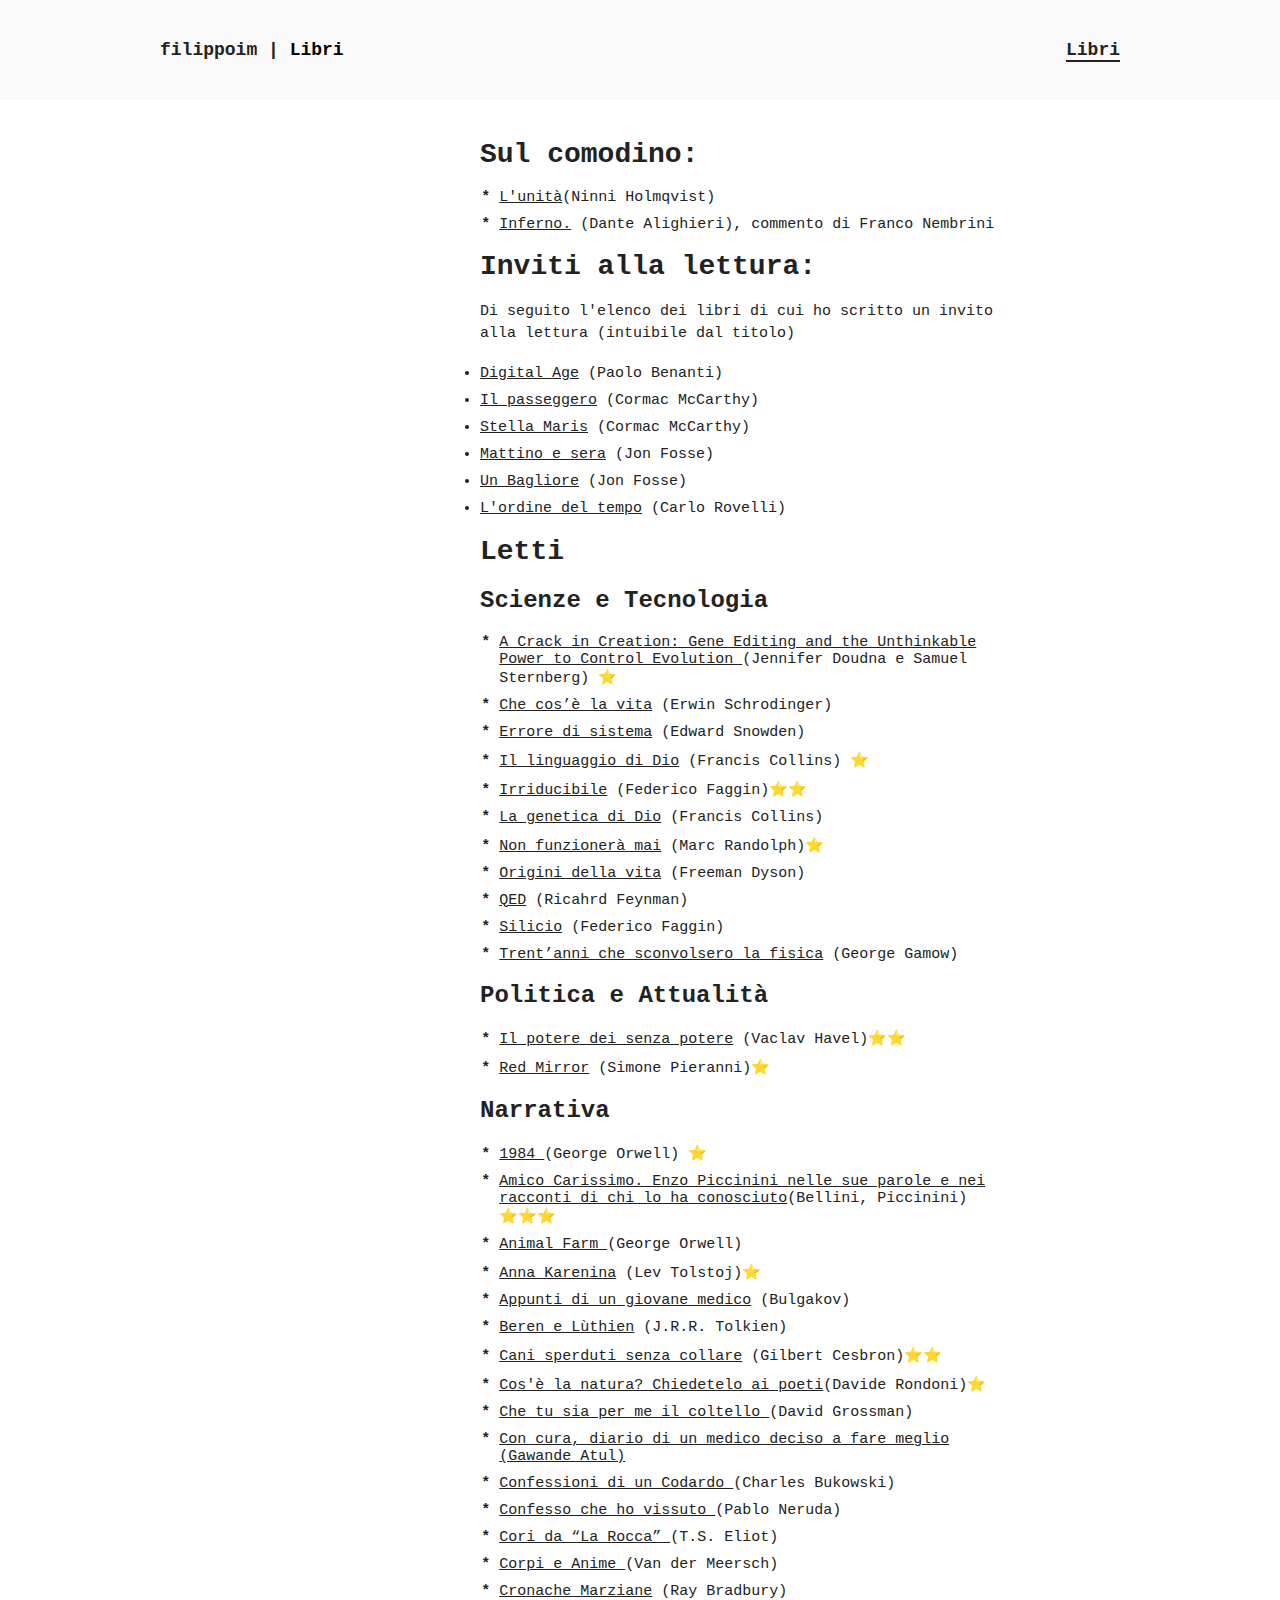
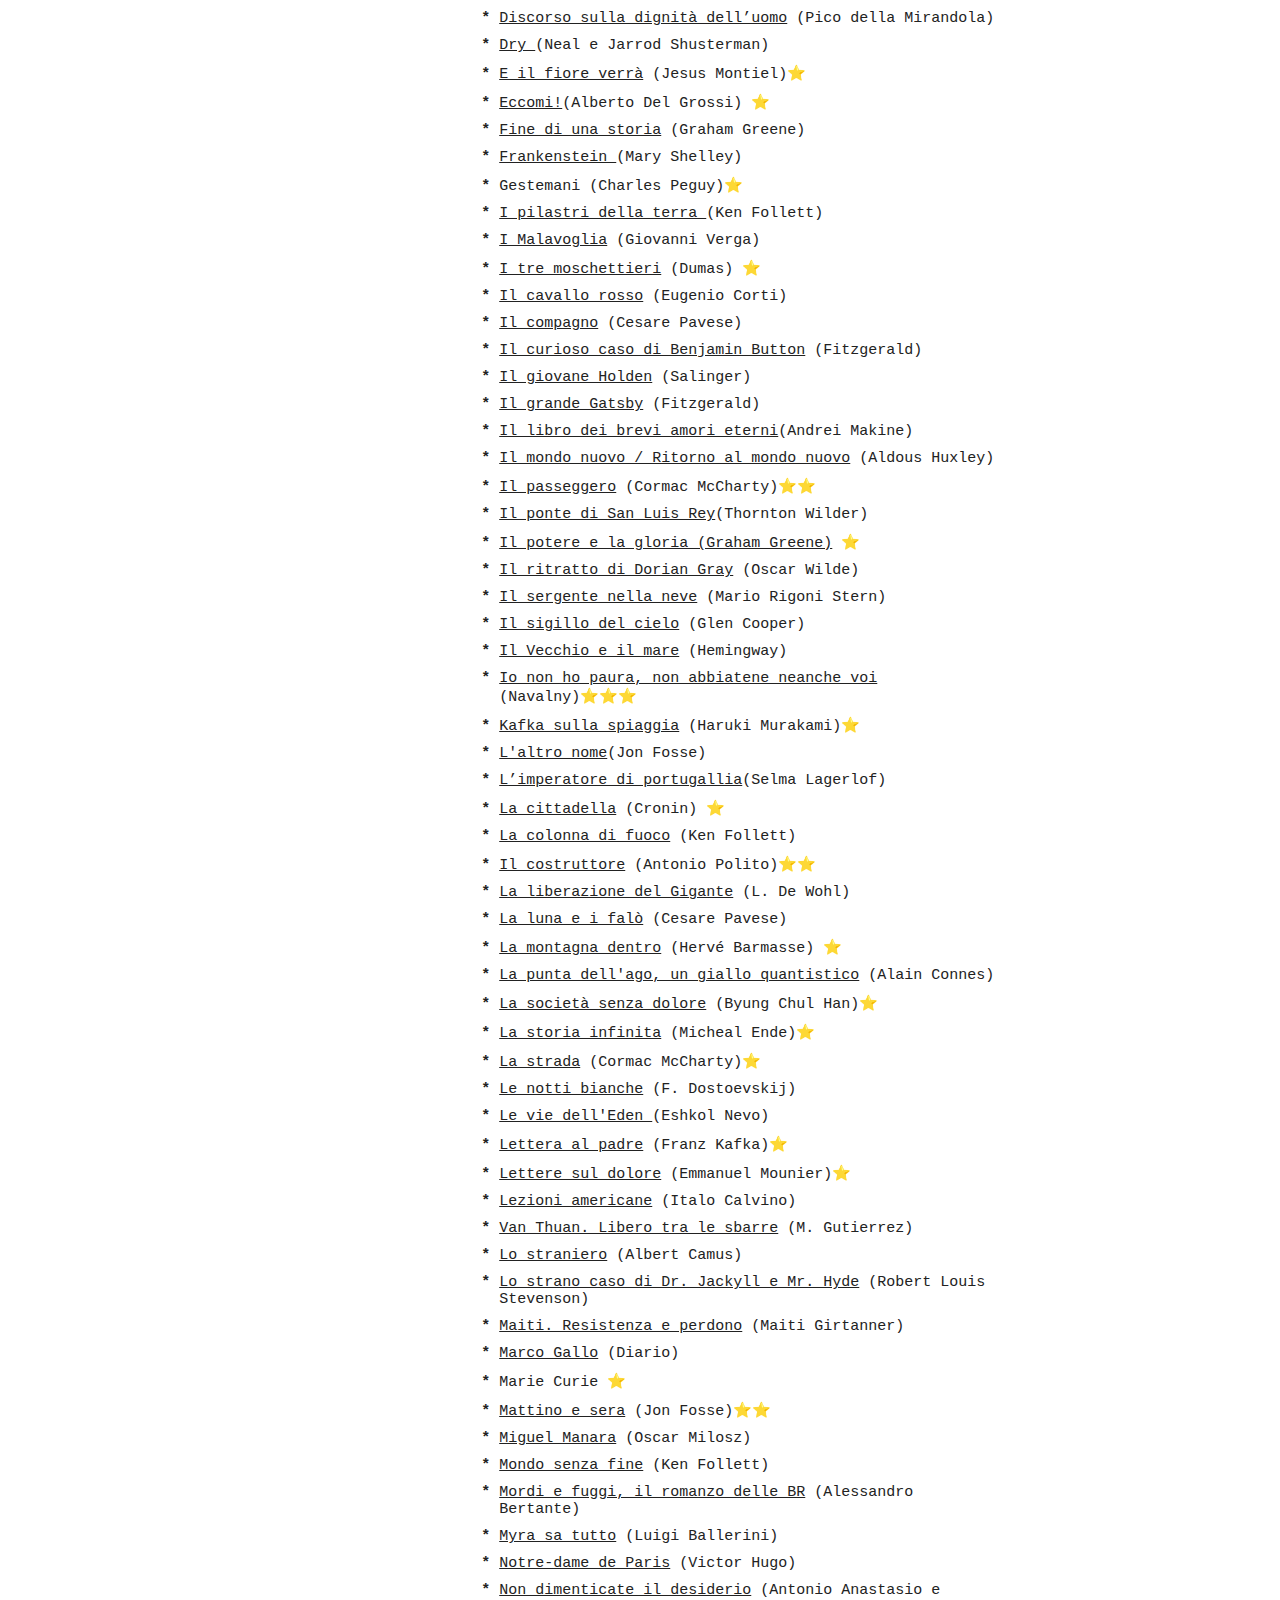
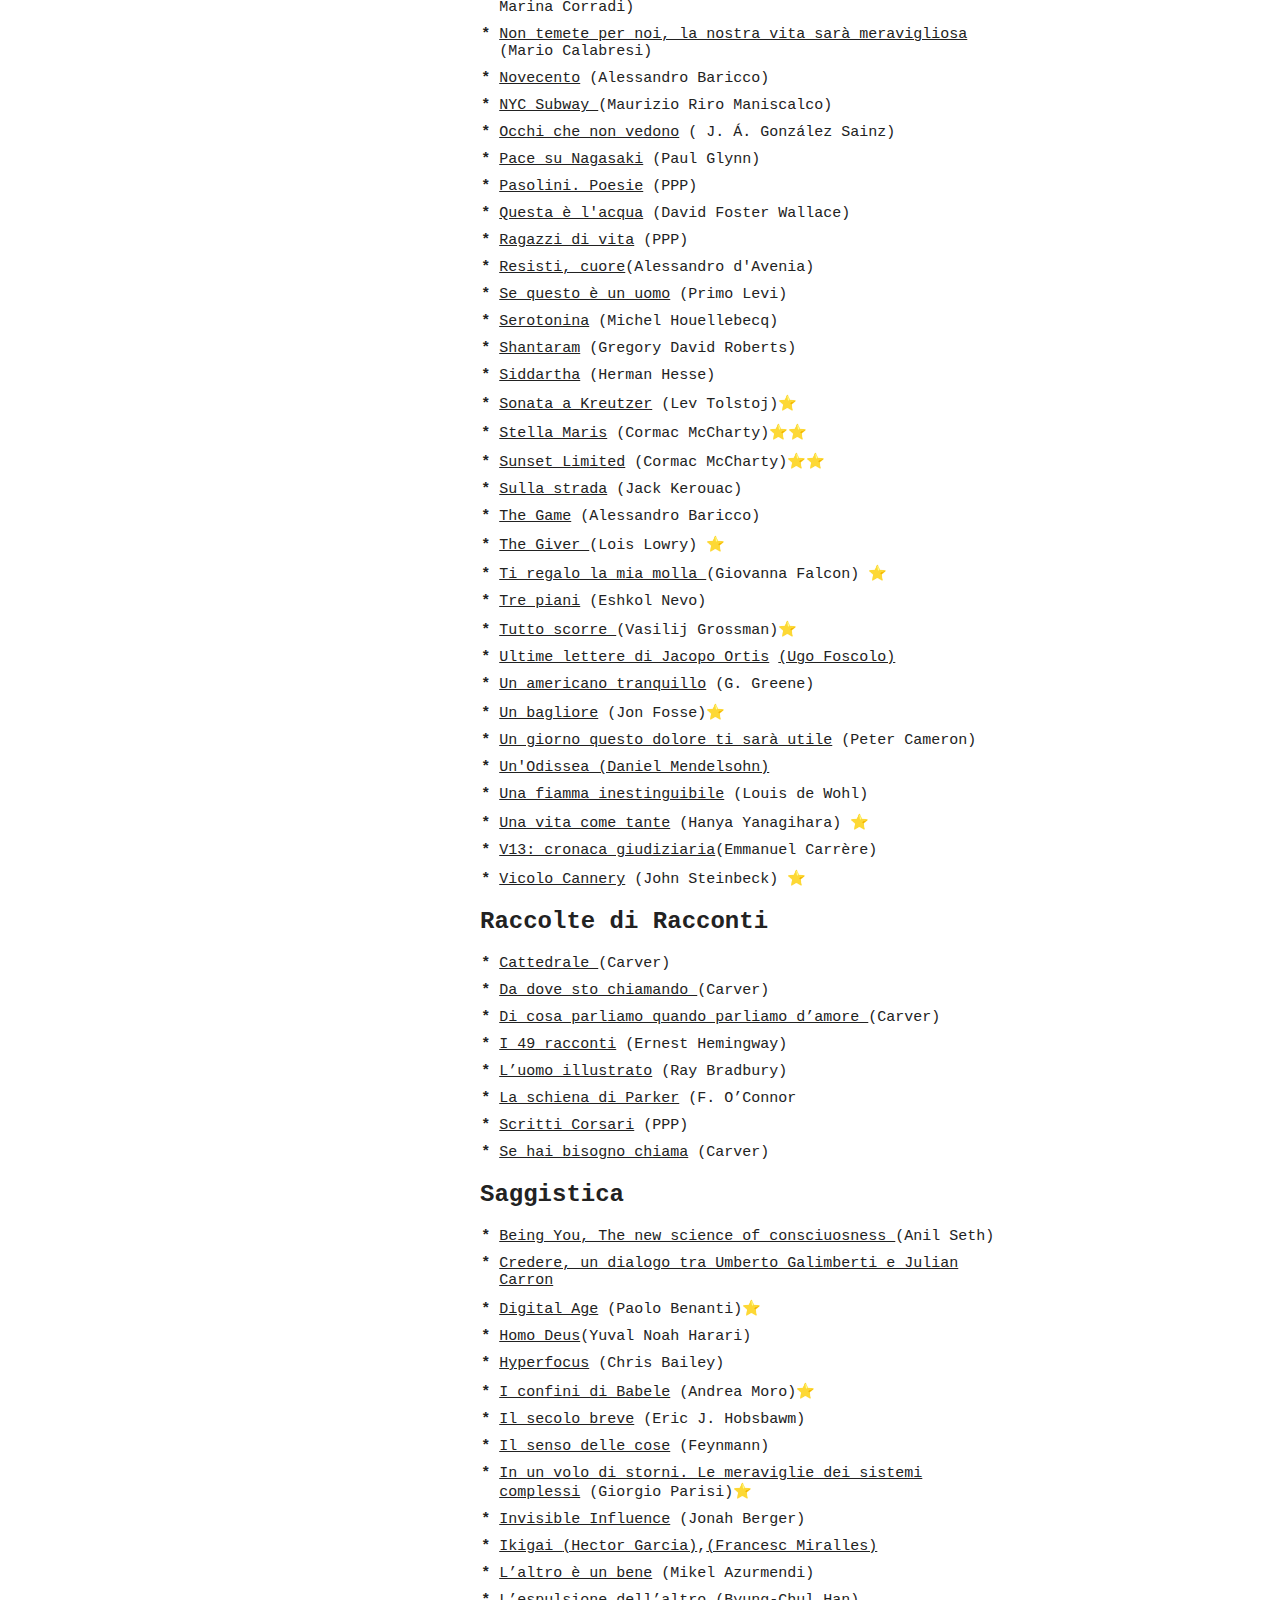
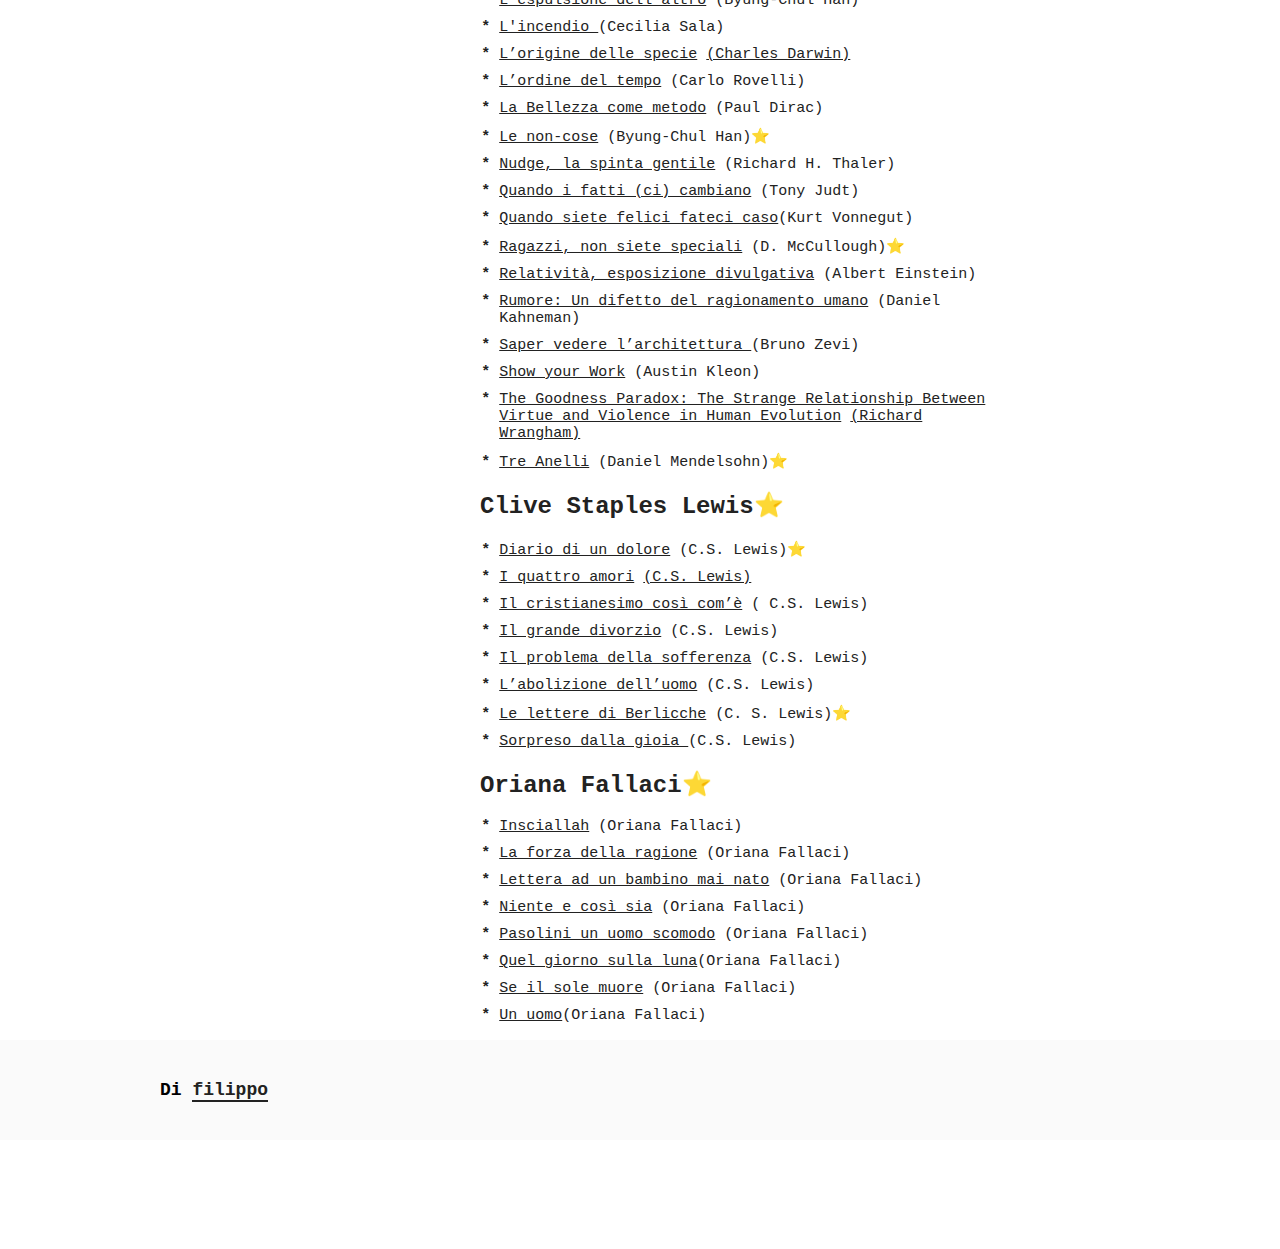
<file: libri/index.html>
<!doctype html>
<html lang=it-it>
    <html>
        <head>
			<!-- Google tag (gtag.js) -->
<script async src="https://www.googletagmanager.com/gtag/js?id=G-Y3JE1ZPPZ2"></script>
<script>
  window.dataLayer = window.dataLayer || [];
  function gtag(){dataLayer.push(arguments);}
  gtag('js', new Date());

  gtag('config', 'G-Y3JE1ZPPZ2');
</script>
            <title>Libri</title>
            <meta charset=utf-8>
            <meta http-equiv=x-ua-compatible content="IE=edge">
            <meta name=description content="Il diario di una svolta. Libri, notizie e esperienze">
            <meta name=viewport content="width=device-width,initial-scale=1">
            <link href="https://filippoim.github.io/css/style.css" rel=stylesheet>
            <link rel=canonical href=https://filippoim.github.io/>
           
            <link rel=dns-prefetch href=https://res.cloudinary.com>

            <meta name=msapplication-TileColor content="#00aba9">
            <meta name=theme-color content="#ffffff">

            <meta property="twitter:image" content="">
			<meta property="og:url" content="https://filippoim.github.io">
  			<meta property="og:type" content="website">
  			<meta property="og:title" content="filippo.im">
  			<meta property="og:description" content="Il diario di una svolta. Libri, notizie e esperienze">
  			<meta property="og:image" content="https://res.cloudinary.com/dbxmjrfsr/image/upload/t_Grayscale/v1699565296/filippo_im_mmatca.png">
            <meta property="og:locale" content="it_IT">
			<meta content="filippo.im" property="og:title">
            <meta content="Il diario di una svolta. Libri, notizie e esperienze" property="og:description">
    		<meta property="og:site_name" content="filippoim">
            <meta name=article:author content="Filippo Mauri">
            <meta name=author content="Filippo Mauri">
            
            
        </head>
        <body class=episode>
            <header>
                <div class=wrapper>
                    <span>
                        <a class=logo href=https://filippoim.github.io title="">filippoim | </a>
                        Libri
                    </span>
                    <div class=links>
                        <a noprefetch href=https://filippoim.github.io/libri/index.html title="Libri">Libri</a>
                    </div>
                </div>
            </header>
            <div class="tutorial-post audio-post">
                <div class=audio-sidebar>
                </div>
                <div class="tutorial-content episode-content">
                    <div class=tutorial-content-wrapper>
                    
                        <h1 id=da-leggere>Sul comodino:</h1>
                        <ul>
							<li><a href="https://www.amazon.it/LUnità-Ninni-Holmqvist/dp/B0CPHQWG4Z/ref=sr_1_1?crid=3CFWQH7Y5RXZD&dib=eyJ2IjoiMSJ9.qEyoJOQEAq98PaaPyxUWKgyN-dd1VVC1QmBVnfGSFIPYDWYVYAp9ZChVJhLsNUOq.zfOaumUBs0TUGYsNSdLmI1-KeiT4kytWkFDWr858HBs&dib_tag=se&keywords=l%27unità+ninni+holmqvist&qid=1725995941&sprefix=l%27unit%2Caps%2C121&sr=8-1">L'unità</a>(Ninni Holmqvist)</li>
							<li><a href="https://www.amazon.it/Inferno-Ediz-colori-Dante-Alighieri/dp/8804703016/ref=sr_1_1?__mk_it_IT=%C3%85M%C3%85%C5%BD%C3%95%C3%91&crid=RKTQA59FTZ0C&keywords=la+divina+commedia+nembrini&qid=1707564728&s=books&sprefix=la+divina+commedia+nembrin,stripbooks,222&sr=1-1"> Inferno.</a> (Dante Alighieri), commento di Franco Nembrini</li>
							<!--
							<li><a href="https://www.amazon.it/Questa-lacqua-David-Foster-Wallace/dp/8806199692">Questa è l'acqua</a> (David Foster Wallave)</li>
							<li><a href="https://www.amazon.it/Intervista-potere-Oriana-Fallaci/dp/8817044350/ref=sr_1_1?crid=2QPE5XBD4XPEK&dib=eyJ2IjoiMSJ9.MrQkElNuPe9iTBd5ozU4goWOUoDSh25wrdi0y0tPpRrfQuFUYLalyBZNddyw_hddwmNQ31GTbZzg63rO-831I856oXNi6J2FDDpUqgGwHfA.ZAuFmhRrP9jRg9td5t8T6lA1q_okYbWEJy5P8X-iy08&dib_tag=se&keywords=intervista+con+il+potere&qid=1715114635&sprefix=intervista+con+il+potere,aps,168&sr=8-1">Intervista con il potere</a> (Oriana Fallaci)</li>
							<li><a href="https://www.amazon.it/rabbia-lorgoglio-Oriana-Fallaci/dp/881707764X/ref=sr_1_1?crid=H6451A2UZK0E&dib=eyJ2IjoiMSJ9.[base64].8NSZmxwsqJue-3U-MiUn094BOziKnmOfPCdKtjF3NEs&dib_tag=se&keywords=la+rabbia+e+l'orgoglio+oriana+fallaci&qid=1715114566&sprefix=la+rabbia+e+l,aps,192&sr=8-1">La rabbia e l'orgoglio</a> (Oriana Fallaci))</li>
							li><a href="https://amzn.to/40NnEmb">La fede dei demoni ovvero il superamento dell'ateismo</a> (Fabrice Hadjaji)</li>
							<li><a href="https://amzn.to/3K3rG2S">Gli anelli di saturno</a> (Winfried Sebald)</li>
							<li><a href="https://amzn.to/46tBJZK">Tutti i fuochi il fuoco</a> (Julio Cortazar)</li> -->
                        </ul>

						<h1 id=letti>Inviti alla lettura:</h1>
						<p> Di seguito l'elenco dei libri di cui ho scritto un invito alla lettura (intuibile dal titolo)</p>
						<li><a href="https://filippoim.github.io/articles/01/index.html"> Digital Age</a> (Paolo Benanti)</li>
						<li><a href="https://filippoim.github.io/articles/04/index.html"> Il passeggero</a> (Cormac McCarthy)</li>
						<li><a href="https://filippoim.github.io/articles/07/index.html"> Stella Maris</a> (Cormac McCarthy)</li>
						<li><a href="https://filippoim.github.io/articles/08/index.html"> Mattino e sera</a> (Jon Fosse)</li>
						<li><a href="https://filippoim.github.io/articles/10/index.html"> Un Bagliore</a> (Jon Fosse)</li>
						<li><a href="https://filippoim.github.io/invitiallalettura/ordinedeltempo.html">L'ordine del tempo</a> (Carlo Rovelli)</li>
						
						<h1 id=letti>Letti</h1>
						<h2 id="scienze-tec"><strong>Scienze e Tecnologia</strong></h2>
						<ul>	
							<li><a href="https://amzn.to/3lUsmQn">A Crack in Creation: Gene Editing and the Unthinkable Power to Control Evolution </a> (Jennifer Doudna e Samuel Sternberg) ⭐</li>
								<li><a href="https://amzn.to/3Zy5Kmv">Che cos&rsquo;è la vita</a> (Erwin Schrodinger)</li>
								<li><a href="https://amzn.to/3K0ewnA">Errore di sistema</a> (Edward Snowden)</li>
								<li><a href="https://amzn.to/3nE5LYA">Il linguaggio di Dio</a> (Francis Collins) ⭐</li>
								<li><a href="https://amzn.to/3ZypLJE">Irriducibile</a> (Federico Faggin)⭐⭐</li>
								<li><a href="https://amzn.to/3G9pbLn">La genetica di Dio</a> (Francis Collins)</li>
								<li><a href="https://amzn.to/3zkCgxG">Non funzionerà mai</a> (Marc Randolph)⭐</li>
								<li><a href="https://amzn.to/3G76nMY">Origini della vita</a> (Freeman Dyson)</li>
								<li><a href="https://amzn.to/3U31cDA">QED</a> (Ricahrd Feynman)</li>
								<li><a href="https://amzn.to/3G6STkf">Silicio</a> (Federico Faggin)</li>
								<li><a href="https://amzn.to/3ZAW3n8">Trent&rsquo;anni che sconvolsero la fisica</a> (George Gamow)</li>
						</ul>
						<h2 id="politica-attualita"><strong>Politica e Attualità</strong></h2>
						<ul>	
							<li><a href="https://www.amazon.it/potere-dei-senza/dp/8852603328/ref=sr_1_1?crid=2XFRVGJMAQRKI&dib=eyJ2IjoiMSJ9.[base64].zIXwmHS6lkcyelOApweop40s8bePGQWBGRZ1pYhz99Y&dib_tag=se&keywords=il+potere+dei+senza+potere&qid=1719956187&sprefix=il+potere+dei+senza+%2Caps%2C179&sr=8-1">Il potere dei senza potere</a> (Vaclav Havel)⭐⭐</li>
							<li><a href="https://amzn.to/3T6NEVD">Red Mirror</a> (Simone Pieranni)⭐</li>
						</ul>
						<h2 id="narrativa"><strong>Narrativa</strong></h2>
						<ul>
								<li><a href="https://amzn.to/40uV8Gk">1984 </a>(George Orwell) ⭐</li>
								<li><a href="https://www.amazon.it/Amico-carissimo-Piccinini-racconti-conosciuto-ebook/dp/B0D1V22GNF">Amico Carissimo. Enzo Piccinini nelle sue parole e nei racconti di chi lo ha conosciuto</a>(Bellini, Piccinini) ⭐⭐⭐</li>
								<li><a href="https://amzn.to/3zn7g03">Animal Farm </a>(George Orwell)</li>
								<li><a href="https://amzn.to/42XAccI">Anna Karenina</a> (Lev Tolstoj)⭐</li>
							   	<li><a href="https://amzn.to/3KnpmoZ">Appunti di un giovane medico</a> (Bulgakov)</li>
								<li><a href="https://amzn.to/3E1gNw4" target=_blank rel="nofollow noopener" title="">Beren e Lùthien</a> (J.R.R. Tolkien)</li>
								<li><a href="https://amzn.to/47NmFqs">Cani sperduti senza collare</a> (Gilbert Cesbron)⭐⭐</li>
								<li><a href="https://amzn.to/45MKsVw">Cos'è la natura? Chiedetelo ai poeti</a>(Davide Rondoni)⭐</li>
								<li><a href="https://amzn.to/3nzDnqD">Che tu sia per me il coltello </a> (David Grossman)</li>
								<li><a href="https://amzn.to/3egYmKu">Con cura, diario di un medico deciso a fare meglio</a> <a href="https://it.wikipedia.org/wiki/Atul_Gawande">(Gawande Atul)</a></li>
								<li><a href="https://amzn.to/3Uw8CPH">Confessioni di un Codardo </a>(Charles Bukowski)</li>
								<li><a href="https://amzn.to/3MEfk4d">Confesso che ho vissuto </a>(Pablo Neruda)</li>
								<li><a href="https://amzn.to/3Uyu6LZ">Cori da &ldquo;La Rocca&rdquo; </a>(T.S. Eliot)</li>
								<li><a href="https://amzn.to/3KV6FJt">Corpi e Anime </a>(Van der Meersch)</li>
								<li><a href="https://amzn.to/3UM1L57">Cronache Marziane</a> (Ray Bradbury)</li>
								<li><a href="https://amzn.to/3UyOCMD">Discorso sulla dignità dell&rsquo;uomo</a> (Pico della Mirandola)</li>
								<li><a href="https://amzn.to/3GFMPzk">Dry </a> (Neal e Jarrod Shusterman)</li>
								<li><a href="https://amzn.to/3mhX8mr">E il fiore verrà</a> (Jesus Montiel)⭐ </li>
								<li><a href="https://amzn.to/3oatY9v">Eccomi!</a>(Alberto Del Grossi) ⭐</li>
								<li><a href="https://amzn.to/3zZ7Fpy">Fine di una storia</a> (Graham Greene)</li>
								<li><a href="https://amzn.to/404Qfm4">Frankenstein </a>(Mary Shelley)</li>
								<li>Gestemani (Charles Peguy)⭐ </li>
								<li><a href="https://amzn.to/403IblJ">I pilastri della terra </a>(Ken Follett)</li>
								<li><a href="https://amzn.to/43vijls">I Malavoglia</a> (Giovanni Verga) </li>
								<li><a href="https://amzn.to/3GGdXON">I tre moschettieri</a> (Dumas) ⭐</li>
								<li><a href="https://amzn.to/414D5XB">Il cavallo rosso</a> (Eugenio Corti)</li>
								<li><a href="https://amzn.to/41kWeEv">Il compagno</a> (Cesare Pavese)</li>
								<li><a href="https://amzn.to/404wHyf">Il curioso caso di Benjamin Button</a> (Fitzgerald)</li>
								<li><a href="https://amzn.to/400qDXz">Il giovane Holden</a> (Salinger)</li>
								<li><a href="https://amzn.to/43pSTFX">Il grande Gatsby</a> (Fitzgerald)</li>
								<li><a href="https://amzn.to/402b6Xq">Il libro dei brevi amori eterni</a>(Andrei Makine)</li>
								<li><a href="https://amzn.to/41oOiC9">Il mondo nuovo / Ritorno al mondo nuovo</a> (Aldous Huxley)</li>
								<li><a href="https://amzn.to/44rplrn">Il passeggero</a> (Cormac McCharty)⭐⭐</li>
								<li><a href="https://amzn.to/3MHTjSa">Il ponte di San Luis Rey</a>(Thornton Wilder)</li>
								<li><a href="https://amzn.to/3KxeKmq">Il potere e la gloria (Graham Greene)</a> ⭐</li>
								<li><a href="https://amzn.to/3ob8J77">Il ritratto di Dorian Gray</a> (Oscar Wilde)</li>
								<li><a href="https://amzn.to/3KzT20P">Il sergente nella neve</a> (Mario Rigoni Stern)</li>
								<li><a href="https://amzn.to/3msiFbZ">Il sigillo del cielo</a> (Glen Cooper)</li>
								<li><a href="https://amzn.to/43qFDB5">Il Vecchio e il mare</a> (Hemingway)</li>
								<li><a href="https://www.amazon.it/non-paura-abbiatene-neanche-voi/dp/8828406496/ref=sr_1_1?crid=2FSXQIACI5P84&dib=eyJ2IjoiMSJ9.wZH41MgE1dn84aHIMwPbcusjdRXwo8uMcKAxOEwzrc7GjHj071QN20LucGBJIEps.pKAJUjUNKZlLTM4XtbpgMizqy7xMefRcKmesa0peW00&dib_tag=se&keywords=io+non+ho+paura%2C+non+abbiatene+neanche+voi&qid=1724967446&sprefix=io+non+ho+paura+non+%2Caps%2C143&sr=8-1">Io non ho paura, non abbiatene neanche voi</a> (Navalny)⭐️⭐️⭐️</li>
								<li><a href="https://amzn.to/3o04lb4">Kafka sulla spiaggia</a> (Haruki Murakami)⭐</li>
								<li><a href="https://www.amazon.it/Laltro-nome-Settologia-Vol-1-2/dp/8834604571/ref=sr_1_1?crid=T99U64JN5Y2Y&keywords=l'altro+nome+jon+fosse&qid=1700088272&sprefix=l'altro+nom,aps,131&sr=8-1">L'altro nome</a>(Jon Fosse) </li>
								<li><a href="https://amzn.to/41eQOLg">L&rsquo;imperatore di portugallia</a>(Selma Lagerlof)</li>
								<li><a href="https://amzn.to/3MEbIiU">La cittadella</a> (Cronin) ⭐</li>
								<li><a href="https://amzn.to/3zUoRN9">La colonna di fuoco</a> (Ken Follett)</li>
								<li><a href="https://www.amazon.it/costruttore-cinque-lezioni-Gasperi-politici/dp/8804790156/ref=sr_1_1?__mk_it_IT=ÅMÅŽÕÑ&crid=3FOP8LAZ0DIZ5&dib=eyJ2IjoiMSJ9.[base64].scTuid-dD54U45vp1s4W7Xrn9EslGev9A6GfdJqjz_k&dib_tag=se&keywords=il+costruttore&qid=1719956126&sprefix=il+costruttor%2Caps%2C215&sr=8-1">Il costruttore</a> (Antonio Polito)⭐️⭐️</li>
								<li><a href="https://amzn.to/3AcPTj7">La liberazione del Gigante</a> (L. De Wohl)</li>
								<li><a href="https://amzn.to/405yCTt">La luna e i falò</a> (Cesare Pavese) </li>
								<li><a href="https://amzn.to/3oa7TYB">La montagna dentro</a> (Hervé Barmasse) ⭐</li>
								<li><a href="https://amzn.to/411JpPz">La punta dell'ago, un giallo quantistico</a> (Alain Connes) </li>
								<li><a href="https://www.amazon.it/società-dolore-abbiamo-bandito-sofferenza/dp/8806252941/ref=sr_1_1?__mk_it_IT=ÅMÅŽÕÑ&crid=R8AQMOKAUMQC&dib=eyJ2IjoiMSJ9.xmWKjYEd1mzoutM9djL5IlOZhCp7pra6hHkDZinVgbfGjHj071QN20LucGBJIEps.gOeYzxJedkTxQb2Q8tGGVF0ri5jSbLRQ4Iqq3N15E-E&dib_tag=se&keywords=la+società+senza+dolore&qid=1720990734&s=books&sprefix=la+società+senza+dolore%2Cstripbooks%2C121&sr=1-1">La società senza dolore</a> (Byung Chul Han)⭐</li>
								<li><a href="https://amzn.to/3rJ0fmi">La storia infinita</a> (Micheal Ende)⭐</li>
								<li><a href="https://amzn.to/3rJ0fmi">La strada</a> (Cormac McCharty)⭐</li>
								<li><a href="https://amzn.to/3TbdcAW">Le notti bianche</a> (F. Dostoevskij)</li>
								<li><a href="https://amzn.to/3TcSDVm">Le vie dell'Eden </a>(Eshkol Nevo)</li>
								<li><a href="https://amzn.to/3ejNnzW">Lettera al padre</a> (Franz Kafka)⭐</li>
								<li><a href="https://amzn.to/3YEKmgw">Lettere sul dolore</a> (Emmanuel Mounier)⭐</li>
								<li><a href="https://amzn.to/3mpK91R">Lezioni americane</a> (Italo Calvino)</li>
								<li><a href="https://amzn.to/3ys10nF">Van Thuan. Libero tra le sbarre</a> (M. Gutierrez)</li>
								<li><a href="https://amzn.to/3EtR40B">Lo straniero</a> (Albert Camus)</li>
								<li><a href="https://amzn.to/3T4ruEd">Lo strano caso di Dr. Jackyll e Mr. Hyde</a> (Robert Louis Stevenson)</li>
								<li><a href="https://www.amazon.it/Maïti-Resistenza-perdono-Maïti-Girtanner/dp/8852607129">Maiti. Resistenza e perdono</a> (Maiti Girtanner) </li>
								<li><a href="https://amzn.to/3RQcubr">Marco Gallo</a> (Diario)</li>
								<li>Marie Curie ⭐</li>
								<li><a href= "https://www.amazon.it/Mattino-sera-Jon-Fosse/dp/8893443805">Mattino e sera</a> (Jon Fosse)⭐⭐</li>
								<li><a href="https://amzn.to/3CrZ3ce">Miguel Manara</a> (Oscar Milosz)</li>
								<li><a href="https://amzn.to/3fXAhJr">Mondo senza fine</a> (Ken Follett)</li>
								<li><a href="https://amzn.to/3egk4hY">Mordi e fuggi, il romanzo delle BR</a> (Alessandro Bertante) </li>
								<li><a href="https://amzn.to/3egkdBQ">Myra sa tutto</a> (Luigi Ballerini)</li>
								<li><a href="https://amzn.to/3T6FUTB">Notre-dame de Paris</a> (Victor Hugo) </li>
								<li><a href="https://amzn.to/3jSQWiZ">Non dimenticate il desiderio</a> (Antonio Anastasio e Marina Corradi)</li>
								<li><a href="https://amzn.to/3ysabEC">Non temete per noi, la nostra vita sarà meravigliosa</a> (Mario Calabresi) </li>
								<li><a href="https://amzn.to/3MiUHsc">Novecento</a> (Alessandro Baricco)</li>
								<li><a href="https://amzn.to/3SME3ne">NYC Subway </a>(Maurizio Riro Maniscalco)</li>
								<li><a href="https://amzn.to/3MqnQ4P">Occhi che non vedono</a> ( J. Á. González Sainz)</li>
								<li><a href="https://amzn.to/3fU5GfI">Pace su Nagasaki</a> (Paul Glynn)</li>
								<li><a href="https://amzn.to/3CnRAKT">Pasolini. Poesie</a> (PPP) </li>
								<li> <a href="https://www.amazon.it/Questa-lacqua-David-Foster-Wallace/dp/8806234315/ref=sr_1_1?crid=1FIJJH9F5NG1&dib=eyJ2IjoiMSJ9.[base64].rbQAS_HOAPrFkWJ6Sa8QaNQ6_mmbMst6MwcNcG-e--4&dib_tag=se&keywords=questa+è+l%27acqua&qid=1724967333&sprefix=questa+%2Caps%2C149&sr=8-1">Questa è l'acqua</a> (David Foster Wallace)</li>
								<li><a href="https://amzn.to/3RWlLyU">Ragazzi di vita</a> (PPP)</li>
								<li><a href="https://www.amazon.it/Resisti-cuore-LOdissea-essere-mortali/dp/8804781653/ref=sr_1_1?crid=1TRR03V4KUJG0&keywords=resisti+cuore+alessandro+d+avenia&qid=1700088295&sprefix=resisti+,aps,144&sr=8-1">Resisti, cuore</a>(Alessandro d'Avenia) </li>
								<li><a href="https://amzn.to/3EqiCUR">Se questo è un uomo</a> (Primo Levi)</li>
								<li><a href="https://amzn.to/3Es1Ape">Serotonina</a> (Michel Houellebecq)</li>
								<li><a href="https://amzn.to/3Ta9Zlu">Shantaram</a> (Gregory David Roberts) </li>
								<li><a href="https://amzn.to/3SQksT5">Siddartha</a> (Herman Hesse)</li>
								<li><a href="https://amzn.to/3Cmt50G">Sonata a Kreutzer</a> (Lev Tolstoj)⭐</li>
								<li><a href="https://amzn.to/44rplrn">Stella Maris</a> (Cormac McCharty)⭐⭐</li>
								<li><a href="https://amzn.to/44rplrn">Sunset Limited</a> (Cormac McCharty)⭐⭐</li>
								<li><a href="https://amzn.to/3rItllL">Sulla strada</a> (Jack Kerouac)</li>
								<li><a href="https://amzn.to/3CjNALy">The Game</a> (Alessandro Baricco)</li>
								<li><a href="https://amzn.to/3rFtczA">The Giver </a>(Lois Lowry) ⭐</li>
								<li><a href="https://amzn.to/3SYWVzc">Ti regalo la mia molla </a>(Giovanna Falcon) ⭐</li>
								<li><a href="https://amzn.to/3D1xN5I">Tre piani</a> (Eshkol Nevo)</li>
								<li><a href="https://amzn.to/3mlpUCt">Tutto scorre </a>(Vasilij Grossman)⭐ </li>
								<li><a href="https://amzn.to/3fWudAQ">Ultime lettere di Jacopo Ortis</a> <a href="https://it.wikipedia.org/wiki/Ugo_Foscolo">(Ugo Foscolo)</a></li>
								<li><a href="https://amzn.to/3CJOMJu">Un americano tranquillo</a> (G. Greene)</li>
								<li><a href="https://amzn.eu/d/cfDVMXc">Un bagliore</a> (Jon Fosse)⭐</li>
								<li><a href="https://amzn.to/3EoVTbI">Un giorno questo dolore ti sarà utile</a> (Peter Cameron) </li>
								<li> <a href="https://amzn.to/3RQ45op">Un'Odissea (Daniel Mendelsohn) </a>
								<li><a href="https://amzn.to/3RNhI7R">Una fiamma inestinguibile</a> (Louis de Wohl)</li>
								<li><a href="https://amzn.to/3SP9oG1">Una vita come tante</a> (Hanya Yanagihara) ⭐</li>
								<li><a href="https://www.amazon.it/V13-Cronaca-giudiziaria-Emmanuel-Carrère/dp/8845937577/ref=sr_1_1?__mk_it_IT=ÅMÅŽÕÑ&crid=D0SRHXIKB4TO&keywords=v13&qid=1698002780&sprefix=v13%2Caps%2C107&sr=8-1">V13: cronaca giudiziaria</a>(Emmanuel Carrère) </li>
								<li><a href="https://amzn.to/3SKpG2O">Vicolo Cannery</a> (John Steinbeck) ⭐</li>   
						</ul>
						
						
							<h2 id="narrativa"><strong>Raccolte di Racconti</strong></h2>
						<ul>
								<li><a href="https://amzn.to/3SPGSns">Cattedrale </a>(Carver)</li>
								<li><a href="https://amzn.to/3Mgfkp7">Da dove sto chiamando </a>(Carver)</li>
								<li><a href="https://amzn.to/3rIZ5r4">Di cosa parliamo quando parliamo d&rsquo;amore </a>(Carver)</li>
								<li><a href="https://amzn.to/3EtRwfh">I 49 racconti</a> (Ernest Hemingway)</li>
								<li><a href="https://amzn.to/3EuEy1c">L&rsquo;uomo illustrato</a> (Ray Bradbury)</li>
								<li><a href="https://amzn.to/3Es3kia">La schiena di Parker</a> (F. O&rsquo;Connor</li>
								<li><a href="https://amzn.to/3Tqm3zd">Scritti Corsari</a> (PPP) </li>
								<li><a href="https://amzn.to/3ejKYFE">Se hai bisogno chiama</a> (Carver)</li>
						</ul>
						
						
							<h2 id="saggi"><strong>Saggistica</strong></h2>
						<ul>
								<li><a href="https://amzn.to/3ed7OPi">Being You, The new science of consciuosness </a> (Anil Seth) </li>
								<li><a href="https://amzn.to/3T4GuRW">Credere, un dialogo tra Umberto Galimberti e Julian Carron</a> </li>
								<li><a href="https://amzn.to/3T3Bjl8">Digital Age</a> (Paolo Benanti)⭐</li>
								<li><a href="https://amzn.to/3SMOJCz">Homo Deus</a>(Yuval Noah Harari)</li>
								<li><a href="https://amzn.to/3CmV1li">Hyperfocus</a> (Chris Bailey)</li>
								<li><a href="https://amzn.to/3T9143z">I confini di Babele</a> (Andrea Moro)⭐</li>
								<li><a href="https://amzn.to/3V7rTa6">Il secolo breve</a> (Eric J. Hobsbawm)</li>
								<li><a href="https://amzn.to/3RMhk9K">Il senso delle cose</a> (Feynmann)</li>
								<li><a href="https://amzn.to/3epbD3H">In un volo di storni. Le meraviglie dei sistemi complessi</a> (Giorgio Parisi)⭐</li>
								<li><a href="https://amzn.to/3CLHm8w">Invisible Influence</a> (Jonah Berger)</li>
								<li><a href="https://amzn.to/3rG4Sxo">Ikigai </a><a href="https://hectorgarcia.org/about-hector-garcia/">(Hector Garcia)</a>,<a href="https://en.wikipedia.org/wiki/Francesc_Miralles">(Francesc Miralles)</a></li>
								<li><a href="https://amzn.to/3T5eKfW">L&rsquo;altro è un bene</a> (Mikel Azurmendi) </li>
								<li><a href="https://amzn.to/3Vqbgqu">L&rsquo;espulsione dell&rsquo;altro</a> (Byung-Chul Han)</li>
								<li><a href="https://www.amazon.it/Lincendio-Reportage-generazione-Ucraina-Afghanistan/dp/8804735422/ref=sr_1_1?__mk_it_IT=%C3%85M%C3%85%C5%BD%C3%95%C3%91&crid=1WBNBO1M56029&dib=eyJ2IjoiMSJ9.[base64].mzqs53-WFrkFg0h0ChbaRasrIw5Lq4lOAiKkGpk-Hlo&dib_tag=se&keywords=l'incendio&qid=1716761762&sprefix=l'incendio,aps,445&sr=8-1">L'incendio </a>(Cecilia Sala) </li>
							   <li><a href="https://amzn.to/3Mn0Wez">L&rsquo;origine delle specie</a> <a href="https://it.wikipedia.org/wiki/Charles_Darwin">(Charles Darwin)</a></li>
								<li><a href="https://amzn.to/3EpufLH">L&rsquo;ordine del tempo</a> (Carlo Rovelli)</li>
								<li><a href="https://amzn.to/3yoUTAs">La Bellezza come metodo</a> (Paul Dirac)</li>
								<li><a href="https://amzn.to/3SMDqtS">Le non-cose</a> (Byung-Chul Han)⭐</li>
								<li><a href="https://amzn.to/3SYWftE">Nudge, la spinta gentile</a> (Richard H. Thaler)</li>
								<li><a href="https://amzn.to/3Cl7JRr">Quando i fatti (ci) cambiano</a> (Tony Judt)</li>
								<li><a href="https://www.amazon.it/Quando-siete-felici-fateci-caso/dp/8830105546/ref=sr_1_2?crid=26WCBVEB39LAJ&keywords=kurt+vonnegut&qid=1707128277&sprefix=kurt+%2Caps%2C223&sr=8-2">Quando siete felici fateci caso</a>(Kurt Vonnegut)</li>
								<li><a href="https://amzn.to/3ywoV5l">Ragazzi, non siete speciali</a> (D. McCullough)⭐</li>
								<li><a href="https://amzn.to/3ytbMtJ">Relatività, esposizione divulgativa</a> (Albert Einstein) </li>
								<li><a href="https://amzn.to/3fWEJIl">Rumore: Un difetto del ragionamento umano</a> (Daniel Kahneman)</li>
								<li><a href="https://amzn.to/3CMtdby">Saper vedere l&rsquo;architettura </a>(Bruno Zevi)</li>
								<li><a href="https://amzn.to/3fJ7Mie">Show your Work</a> (Austin Kleon)</li>
								<li><a href="https://amzn.to/3RONgtV">The Goodness Paradox: The Strange Relationship Between Virtue and Violence in Human Evolution</a> <a href="https://en.wikipedia.org/wiki/Richard_Wrangham">(Richard Wrangham)</a></li>
								<li><a href="https://amzn.to/3T5DK6O">Tre Anelli</a> (Daniel Mendelsohn)⭐</li>
						</ul>
							<h2 id="Lewis"><strong>Clive Staples Lewis</strong>⭐</h2>
						<ul>
							<li><a href="https://amzn.to/3ys3oKW">Diario di un dolore</a> (C.S. Lewis)⭐</li>
								<li><a href="https://amzn.to/3SP5SeN">I quattro amori</a> <a href="https://it.wikipedia.org/wiki/C._S._Lewis">(C.S. Lewis)</a></li>
								<li><a href="https://amzn.to/3RMhxJV">Il cristianesimo così com&rsquo;è</a> ( C.S. Lewis)</li>
								<li><a href="https://amzn.to/3rG88sH">Il grande divorzio</a> (C.S. Lewis)</li>
								<li><a href="https://amzn.to/3EqwjmE">Il problema della sofferenza</a> (C.S. Lewis)</li>
								<li><a href="https://amzn.to/3SS74hq">L&rsquo;abolizione dell&rsquo;uomo</a> (C.S. Lewis)</li>
								<li><a href="https://amzn.to/3TbdcAW">Le lettere di Berlicche</a> (C. S. Lewis)⭐</li>
								<li><a href="https://amzn.to/3CdMEIs">Sorpreso dalla gioia </a>(C.S. Lewis)</li>
						</ul>
							
							<h2 id="Fallaci"><strong>Oriana Fallaci⭐</strong></h2>
						<ul>
								<li><a href="https://amzn.to/3EqglJj">Insciallah</a> (Oriana Fallaci)</li>
								<li><a href="https://amzn.to/3VgtZEQ">La forza della ragione</a> (Oriana Fallaci)</li>
								<li><a href="https://amzn.to/3CKeI7V">Lettera ad un bambino mai nato</a> (Oriana Fallaci)</li>
								<li><a href="https://amzn.to/3ys5DOB">Niente e così sia</a> (Oriana Fallaci)</li>
								<li><a href="https://amzn.to/3CkGC9c">Pasolini un uomo scomodo</a> (Oriana Fallaci) </li>
								<li><a href="">Quel giorno sulla luna</a>(Oriana Fallaci)</li>
								<li><a href="https://amzn.to/3Es1sWM">Se il sole muore</a> (Oriana Fallaci)</li>
								<li><a href="">Un uomo</a>(Oriana Fallaci)</li>
						</ul>
						
	
                    </div>

                </div>
            </div>
			<footer>
                <div class=wrapper>
                    <div class=links>
                        Di <a href= https://www.instagram.com/filippomaurii/ _blank rel="nofollow noopener" title="">filippo</a>

                    </div>
                </div>
            </footer>
            <script src=https://filippoim.github.io/js/quicklink.umd.js></script>
            <script src=https://filippoim.github.io/js/cloudinary-core-shrinkwrap.min.js></script>
            <script>
                const cl = cloudinary.Cloudinary.new({
                    cloud_name: 'fm'
                })
                cl.responsive()
            </script>
            <script>
                window.addEventListener('load', ()=>{
                    quicklink.listen({
                        ignores: [(uri,elem)=>elem.hasAttribute('noprefetch')]
                    });
                }
                );
            </script>
        </body>
    </html>
</file>
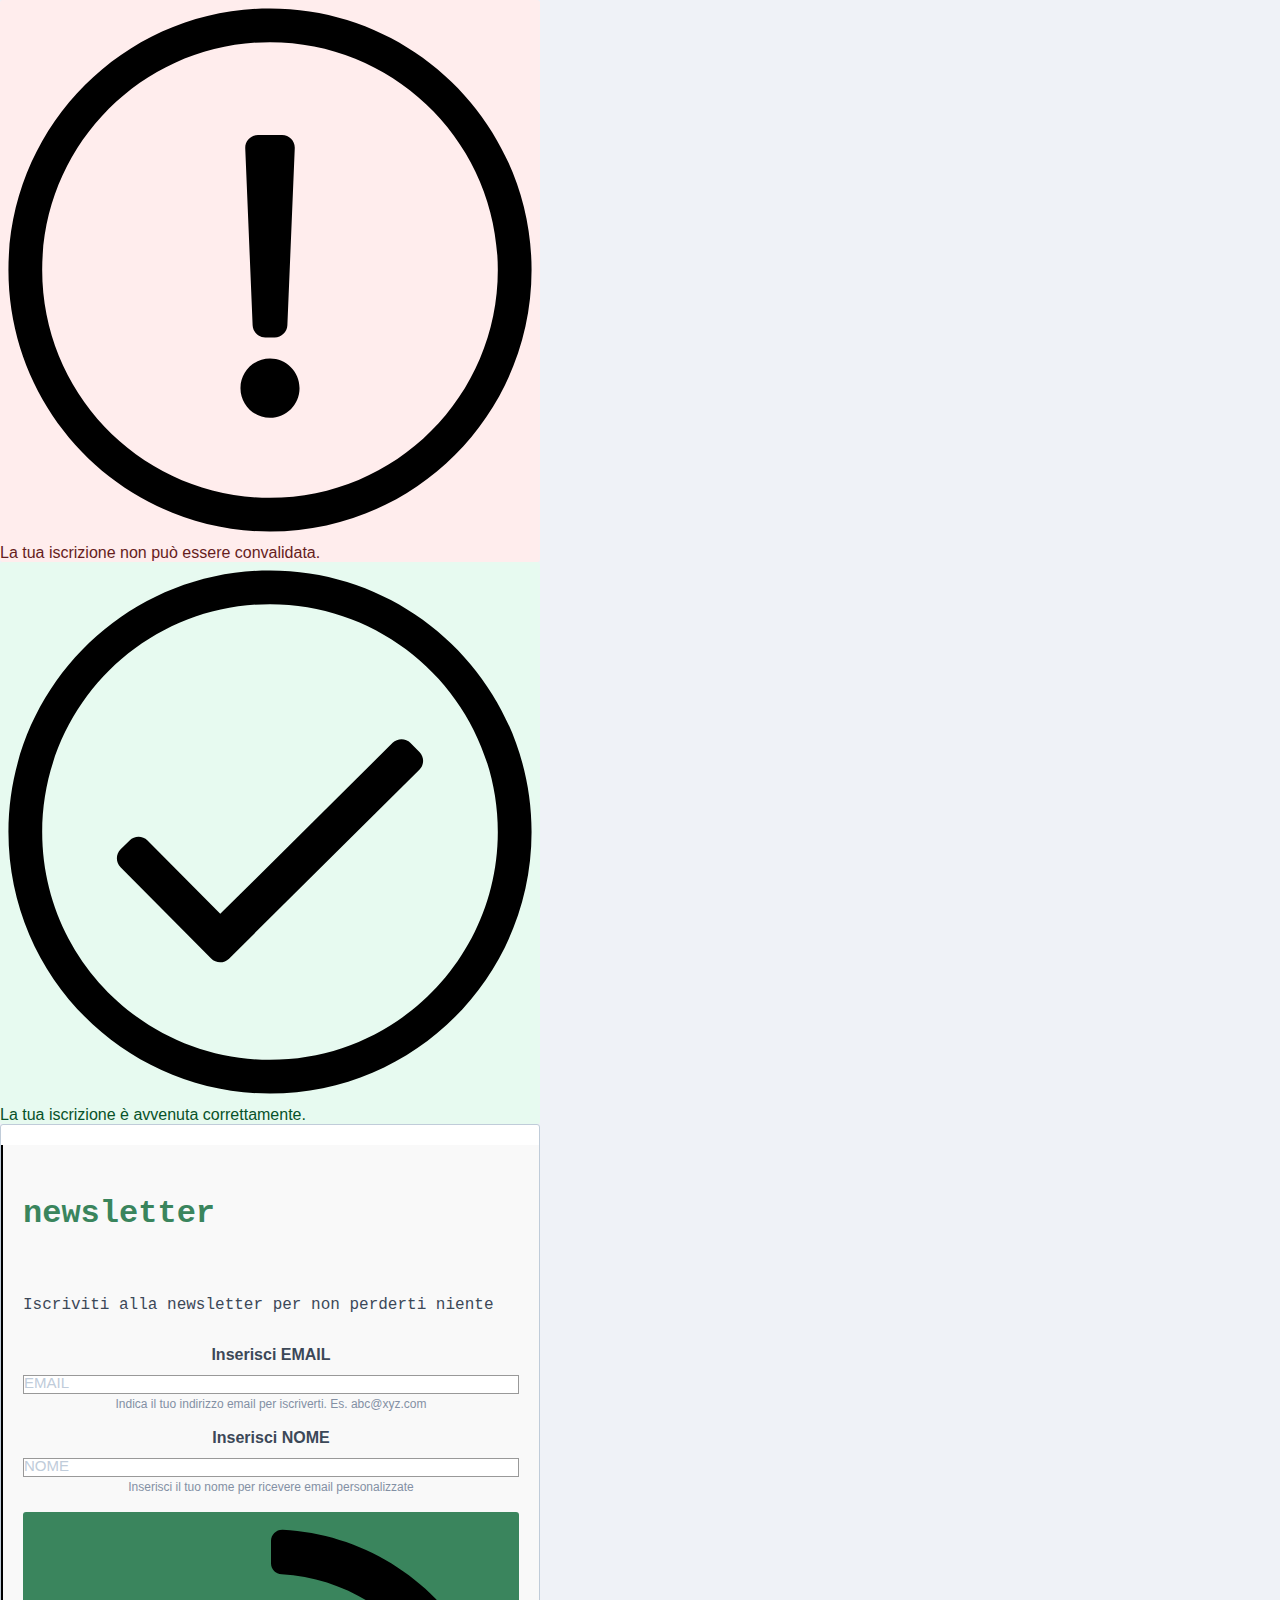
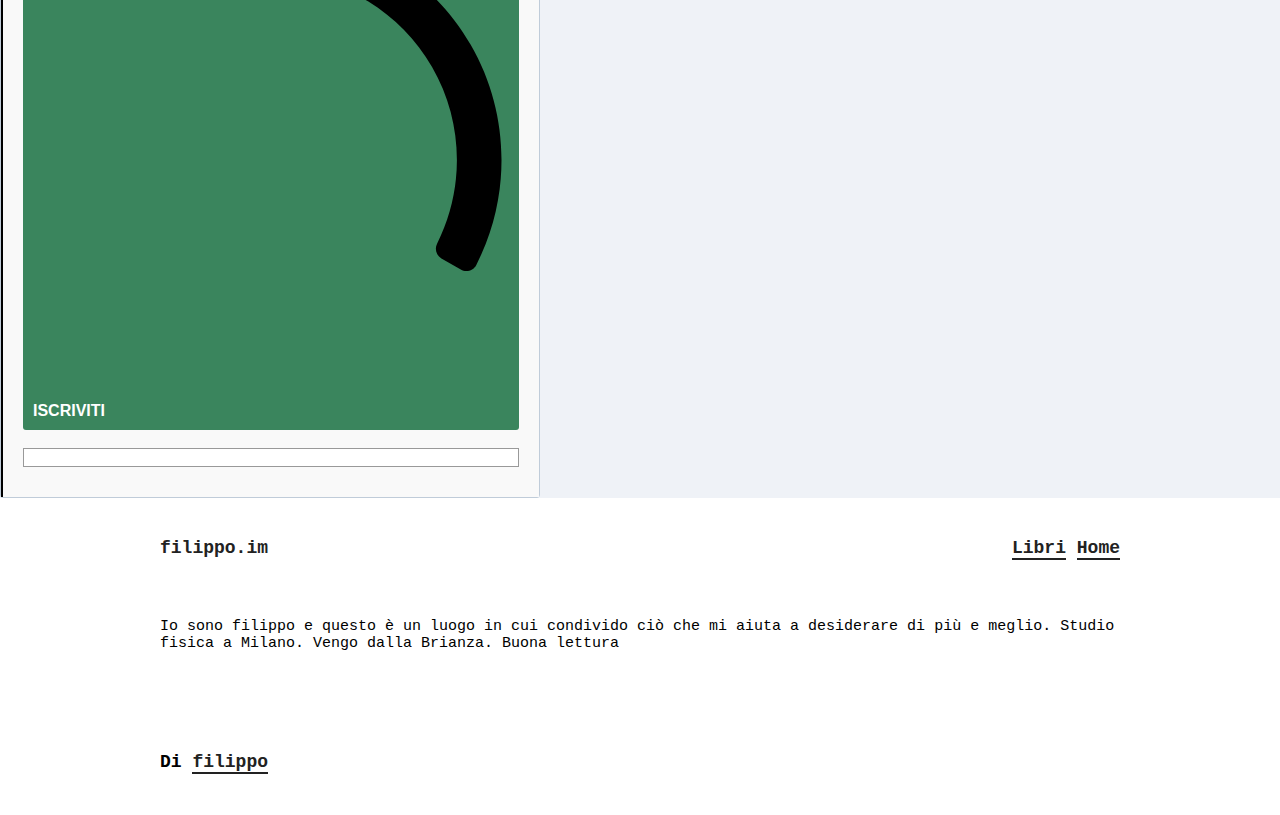
<file: newsletter/index.html>
<!doctype html>
<html lang=it-it>
    <html>
        <head>
          <!-- Google tag (gtag.js) -->
<script async src="https://www.googletagmanager.com/gtag/js?id=G-Y3JE1ZPPZ2"></script>
<script>
  window.dataLayer = window.dataLayer || [];
  function gtag(){dataLayer.push(arguments);}
  gtag('js', new Date());

  gtag('config', 'G-Y3JE1ZPPZ2');
</script>
            <!-- Begin Brevo Form -->
<!-- START - We recommend to place the below code in head tag of your website html  -->
<style>
  @font-face {
    font-display: block;
    font-family: Roboto;
    src: url(https://assets.brevo.com/font/Roboto/Latin/normal/normal/7529907e9eaf8ebb5220c5f9850e3811.woff2) format("woff2"), url(https://assets.brevo.com/font/Roboto/Latin/normal/normal/25c678feafdc175a70922a116c9be3e7.woff) format("woff")
  }

  @font-face {
    font-display: fallback;
    font-family: Roboto;
    font-weight: 600;
    src: url(https://assets.brevo.com/font/Roboto/Latin/medium/normal/6e9caeeafb1f3491be3e32744bc30440.woff2) format("woff2"), url(https://assets.brevo.com/font/Roboto/Latin/medium/normal/71501f0d8d5aa95960f6475d5487d4c2.woff) format("woff")
  }

  @font-face {
    font-display: fallback;
    font-family: Roboto;
    font-weight: 700;
    src: url(https://assets.brevo.com/font/Roboto/Latin/bold/normal/3ef7cf158f310cf752d5ad08cd0e7e60.woff2) format("woff2"), url(https://assets.brevo.com/font/Roboto/Latin/bold/normal/ece3a1d82f18b60bcce0211725c476aa.woff) format("woff")
  }

  #sib-container input:-ms-input-placeholder {
    text-align: left;
    font-family: "Helvetica", sans-serif;
    color: #c0ccda;
  }

  #sib-container input::placeholder {
    text-align: left;
    font-family: "Helvetica", sans-serif;
    color: #c0ccda;
  }

  #sib-container textarea::placeholder {
    text-align: left;
    font-family: "Helvetica", sans-serif;
    color: #c0ccda;
  }
</style>
<link rel="stylesheet" href="https://sibforms.com/forms/end-form/build/sib-styles.css">
<!--  END - We recommend to place the above code in head tag of your website html -->

<!-- START - We recommend to place the below code where you want the form in your website html  -->
<div class="sib-form" style="text-align: center;
         background-color: #EFF2F7;                                 ">
  <div id="sib-form-container" class="sib-form-container">
    <div id="error-message" class="sib-form-message-panel" style="font-size:16px; text-align:left; font-family:&quot;Helvetica&quot;, sans-serif; color:#661d1d; background-color:#ffeded; border-radius:3px; border-color:#ff4949;max-width:540px;">
      <div class="sib-form-message-panel__text sib-form-message-panel__text--center">
        <svg viewBox="0 0 512 512" class="sib-icon sib-notification__icon">
          <path d="M256 40c118.621 0 216 96.075 216 216 0 119.291-96.61 216-216 216-119.244 0-216-96.562-216-216 0-119.203 96.602-216 216-216m0-32C119.043 8 8 119.083 8 256c0 136.997 111.043 248 248 248s248-111.003 248-248C504 119.083 392.957 8 256 8zm-11.49 120h22.979c6.823 0 12.274 5.682 11.99 12.5l-7 168c-.268 6.428-5.556 11.5-11.99 11.5h-8.979c-6.433 0-11.722-5.073-11.99-11.5l-7-168c-.283-6.818 5.167-12.5 11.99-12.5zM256 340c-15.464 0-28 12.536-28 28s12.536 28 28 28 28-12.536 28-28-12.536-28-28-28z" />
        </svg>
        <span class="sib-form-message-panel__inner-text">
                          La tua iscrizione non può essere convalidata.
                      </span>
      </div>
    </div>
    <div></div>
    <div id="success-message" class="sib-form-message-panel" style="font-size:16px; text-align:left; font-family:&quot;Helvetica&quot;, sans-serif; color:#085229; background-color:#e7faf0; border-radius:3px; border-color:#13ce66;max-width:540px;">
      <div class="sib-form-message-panel__text sib-form-message-panel__text--center">
        <svg viewBox="0 0 512 512" class="sib-icon sib-notification__icon">
          <path d="M256 8C119.033 8 8 119.033 8 256s111.033 248 248 248 248-111.033 248-248S392.967 8 256 8zm0 464c-118.664 0-216-96.055-216-216 0-118.663 96.055-216 216-216 118.664 0 216 96.055 216 216 0 118.663-96.055 216-216 216zm141.63-274.961L217.15 376.071c-4.705 4.667-12.303 4.637-16.97-.068l-85.878-86.572c-4.667-4.705-4.637-12.303.068-16.97l8.52-8.451c4.705-4.667 12.303-4.637 16.97.068l68.976 69.533 163.441-162.13c4.705-4.667 12.303-4.637 16.97.068l8.451 8.52c4.668 4.705 4.637 12.303-.068 16.97z" />
        </svg>
        <span class="sib-form-message-panel__inner-text">
                          La tua iscrizione è avvenuta correttamente.
                      </span>
      </div>
    </div>
    <div></div>
    <div id="sib-container" class="sib-container--large sib-container--vertical" style="text-align:center; background-color:rgba(255,255,255,1); max-width:540px; border-radius:3px; border-width:1px; border-color:#C0CCD9; border-style:solid; direction:ltr">
      <form id="sib-form" method="POST" action="https://07596eab.sibforms.com/serve/[base64]" data-type="subscription">
        <div style="padding: 8px 0;">
          <div class="sib-form-block" style="font-size:32px; text-align:left; font-weight:700; font-family:&quot;Courier New&quot;, monospace; color:#3a855d; background-color:transparent; text-align:left">
            <p>newsletter</p>
          </div>
        </div>
        <div style="padding: 8px 0;">
          <div class="sib-form-block" style="font-size:16px; text-align:left; font-family:&quot;Courier New&quot;, monospace; color:#3C4858; background-color:transparent; text-align:left">
            <div class="sib-text-form-block">
              <p>Iscriviti alla newsletter per non perderti niente</p>
            </div>
          </div>
        </div>
        <div style="padding: 8px 0;">
          <div class="sib-input sib-form-block">
            <div class="form__entry entry_block">
              <div class="form__label-row ">
                <label class="entry__label" style="font-weight: 700; text-align:left; font-size:16px; text-align:left; font-weight:700; font-family:&quot;Helvetica&quot;, sans-serif; color:#3c4858;" for="EMAIL" data-required="*">Inserisci EMAIL</label>

                <div class="entry__field">
                  <input class="input " type="text" id="EMAIL" name="EMAIL" autocomplete="off" placeholder="EMAIL" data-required="true" required />
                </div>
              </div>

              <label class="entry__error entry__error--primary" style="font-size:16px; text-align:left; font-family:&quot;Helvetica&quot;, sans-serif; color:#661d1d; background-color:#ffeded; border-radius:3px; border-color:#ff4949;">
              </label>
              <label class="entry__specification" style="font-size:12px; text-align:left; font-family:&quot;Helvetica&quot;, sans-serif; color:#8390A4; text-align:left">
                Indica il tuo indirizzo email per iscriverti. Es. abc@xyz.com
              </label>
            </div>
          </div>
        </div>
        <div style="padding: 8px 0;">
          <div class="sib-input sib-form-block">
            <div class="form__entry entry_block">
              <div class="form__label-row ">
                <label class="entry__label" style="font-weight: 700; text-align:left; font-size:16px; text-align:left; font-weight:700; font-family:&quot;Helvetica&quot;, sans-serif; color:#3c4858;" for="NOME" data-required="*">Inserisci NOME</label>

                <div class="entry__field">
                  <input class="input " maxlength="200" type="text" id="NOME" name="NOME" autocomplete="off" placeholder="NOME" data-required="true" required />
                </div>
              </div>

              <label class="entry__error entry__error--primary" style="font-size:16px; text-align:left; font-family:&quot;Helvetica&quot;, sans-serif; color:#661d1d; background-color:#ffeded; border-radius:3px; border-color:#ff4949;">
              </label>
              <label class="entry__specification" style="font-size:12px; text-align:left; font-family:&quot;Helvetica&quot;, sans-serif; color:#8390A4; text-align:left">
                Inserisci il tuo nome per ricevere email personalizzate
              </label>
            </div>
          </div>
        </div>
        <div style="padding: 8px 0;">
          <div class="sib-form-block" style="text-align: left">
            <button class="sib-form-block__button sib-form-block__button-with-loader" style="font-size:16px; text-align:left; font-weight:700; font-family:&quot;Helvetica&quot;, sans-serif; color:#FFFFFF; background-color:#3a855d; border-radius:3px; border-width:0px;" form="sib-form" type="submit">
              <svg class="icon clickable__icon progress-indicator__icon sib-hide-loader-icon" viewBox="0 0 512 512">
                <path d="M460.116 373.846l-20.823-12.022c-5.541-3.199-7.54-10.159-4.663-15.874 30.137-59.886 28.343-131.652-5.386-189.946-33.641-58.394-94.896-95.833-161.827-99.676C261.028 55.961 256 50.751 256 44.352V20.309c0-6.904 5.808-12.337 12.703-11.982 83.556 4.306 160.163 50.864 202.11 123.677 42.063 72.696 44.079 162.316 6.031 236.832-3.14 6.148-10.75 8.461-16.728 5.01z" />
              </svg>
              ISCRIVITI
            </button>
          </div>
        </div>

        <input type="text" name="email_address_check" value="" class="input--hidden">
        <input type="hidden" name="locale" value="it">
      </form>
    </div>
  </div>
</div>
<!-- END - We recommend to place the above code where you want the form in your website html  -->

            <meta name=generator content="Hugo 0.79.1">
            <title>filippoim | il diario di una svolta</title>
            <meta charset=utf-8>
            <meta http-equiv=x-ua-compatible content="IE=edge">
            <meta name=description content="Il diario di una svolta">
            <meta name=viewport content="width=device-width,initial-scale=1">
            <link href="https://filippoim.github.io/css/style.css" rel=stylesheet>
            <link rel=canonical href=https://filippoim.github.io/>
           
            <link rel=dns-prefetch href=https://res.cloudinary.com>

            <meta name=msapplication-TileColor content="#00aba9">
            <meta name=theme-color content="#ffffff">
            <meta property="og:locale" content="it_IT">
            <meta property="og:type" content="website">
            <meta content="Iscriviti alla newsletter - filippo.im" property="og:title">
            <meta content="Non perderti i nuovi articoli! " property="og:description">
            <meta property="og:url" content="https://filippoim.github.io/newsletter/">
            <meta property="og:site_name" content="filippoim">
            <meta name=article:author content="Filippo Mauri">
            <meta name=author content="Filippo Mauri">
            <meta property="og:image" content="https://res.cloudinary.com/dbxmjrfsr/image/upload/v1700407219/DALL_E_2023-11-19_16.18.38_-_un_postino_che_consegna_una_lettera_in_una_cassetta_della_posta_rossa_a_bordo_di_una_strada_di_una_grande_citta%CC%80_futuristica_disegno_qgfwfi.png">
            
        </head>
        <body class=main>
            <header>
                <div class=wrapper>
                    <span>
                        <a class=logo href=https://filippoim.github.io title="">filippo.im</a>
                    </span>
                    <div class=links>
                        <a noprefetch href=https://filippoim.github.io/libri/index.html title="Libri">Libri</a>
                        <a noprefetch href=https://filippoim.github.io/ title="Home">Home</a>
                      </div>
                </div>
                <div class="wrapper intro">
                                 Io sono filippo e questo è un luogo in cui condivido ciò che mi aiuta a desiderare di più e meglio. Studio fisica a Milano. Vengo dalla Brianza. Buona lettura</div>
 </header> 
           <!-- START - We recommend to place the below code in footer or bottom of your website html  -->
<script>
  window.REQUIRED_CODE_ERROR_MESSAGE = 'Scegli un prefisso paese';
  window.LOCALE = 'it';
  window.EMAIL_INVALID_MESSAGE = window.SMS_INVALID_MESSAGE = "Le informazioni fornite non sono valide. Controlla il formato del campo e riprova.";

  window.REQUIRED_ERROR_MESSAGE = "Questo campo non può essere lasciato vuoto. ";

  window.GENERIC_INVALID_MESSAGE = "Le informazioni fornite non sono valide. Controlla il formato del campo e riprova.";




  window.translation = {
    common: {
      selectedList: '{quantity} lista selezionata',
      selectedLists: '{quantity} liste selezionate'
    }
  };

  var AUTOHIDE = Boolean(0);
</script>

<script defer src="https://sibforms.com/forms/end-form/build/main.js"></script>


<!-- END - We recommend to place the above code in footer or bottom of your website html  -->
<!-- End Brevo Form -->
            <footer>
                <div class=wrapper>
                    <div class=links>
                        Di <a href= https://www.instagram.com/filippomaurii/ _blank rel="nofollow noopener" title="">filippo</a>

                    </div>
                </div>
                <script>
                  window.REQUIRED_CODE_ERROR_MESSAGE = 'Scegli un prefisso paese';
                  window.LOCALE = 'it';
                  window.EMAIL_INVALID_MESSAGE = window.SMS_INVALID_MESSAGE = "Le informazioni fornite non sono valide. Controlla il formato del campo e riprova.";

                  window.REQUIRED_ERROR_MESSAGE = "Questo campo non può essere lasciato vuoto. ";

                  window.GENERIC_INVALID_MESSAGE = "Le informazioni fornite non sono valide. Controlla il formato del campo e riprova.";




                  window.translation = {
                    common: {
                      selectedList: '{quantity} lista selezionata',
                      selectedLists: '{quantity} liste selezionate'
                    }
                  };

                  var AUTOHIDE = Boolean(0);
                </script>
                <script defer src="https://sibforms.com/forms/end-form/build/main.js"></script>


            </footer>
            <script src=https://filippoim.github.io/js/quicklink.umd.js></script>
            <script src=https://filippoim.github.io/js/cloudinary-core-shrinkwrap.min.js></script>
            <script>
                const cl = cloudinary.Cloudinary.new({
                    cloud_name: 'fm'
                })
                cl.responsive()
            </script>
            <script>
                window.addEventListener('load', ()=>{
                    quicklink.listen({
                        ignores: [(uri,elem)=>elem.hasAttribute('noprefetch')]
                    });
                }
                );
            </script>
        </body>
    </html>
</file>
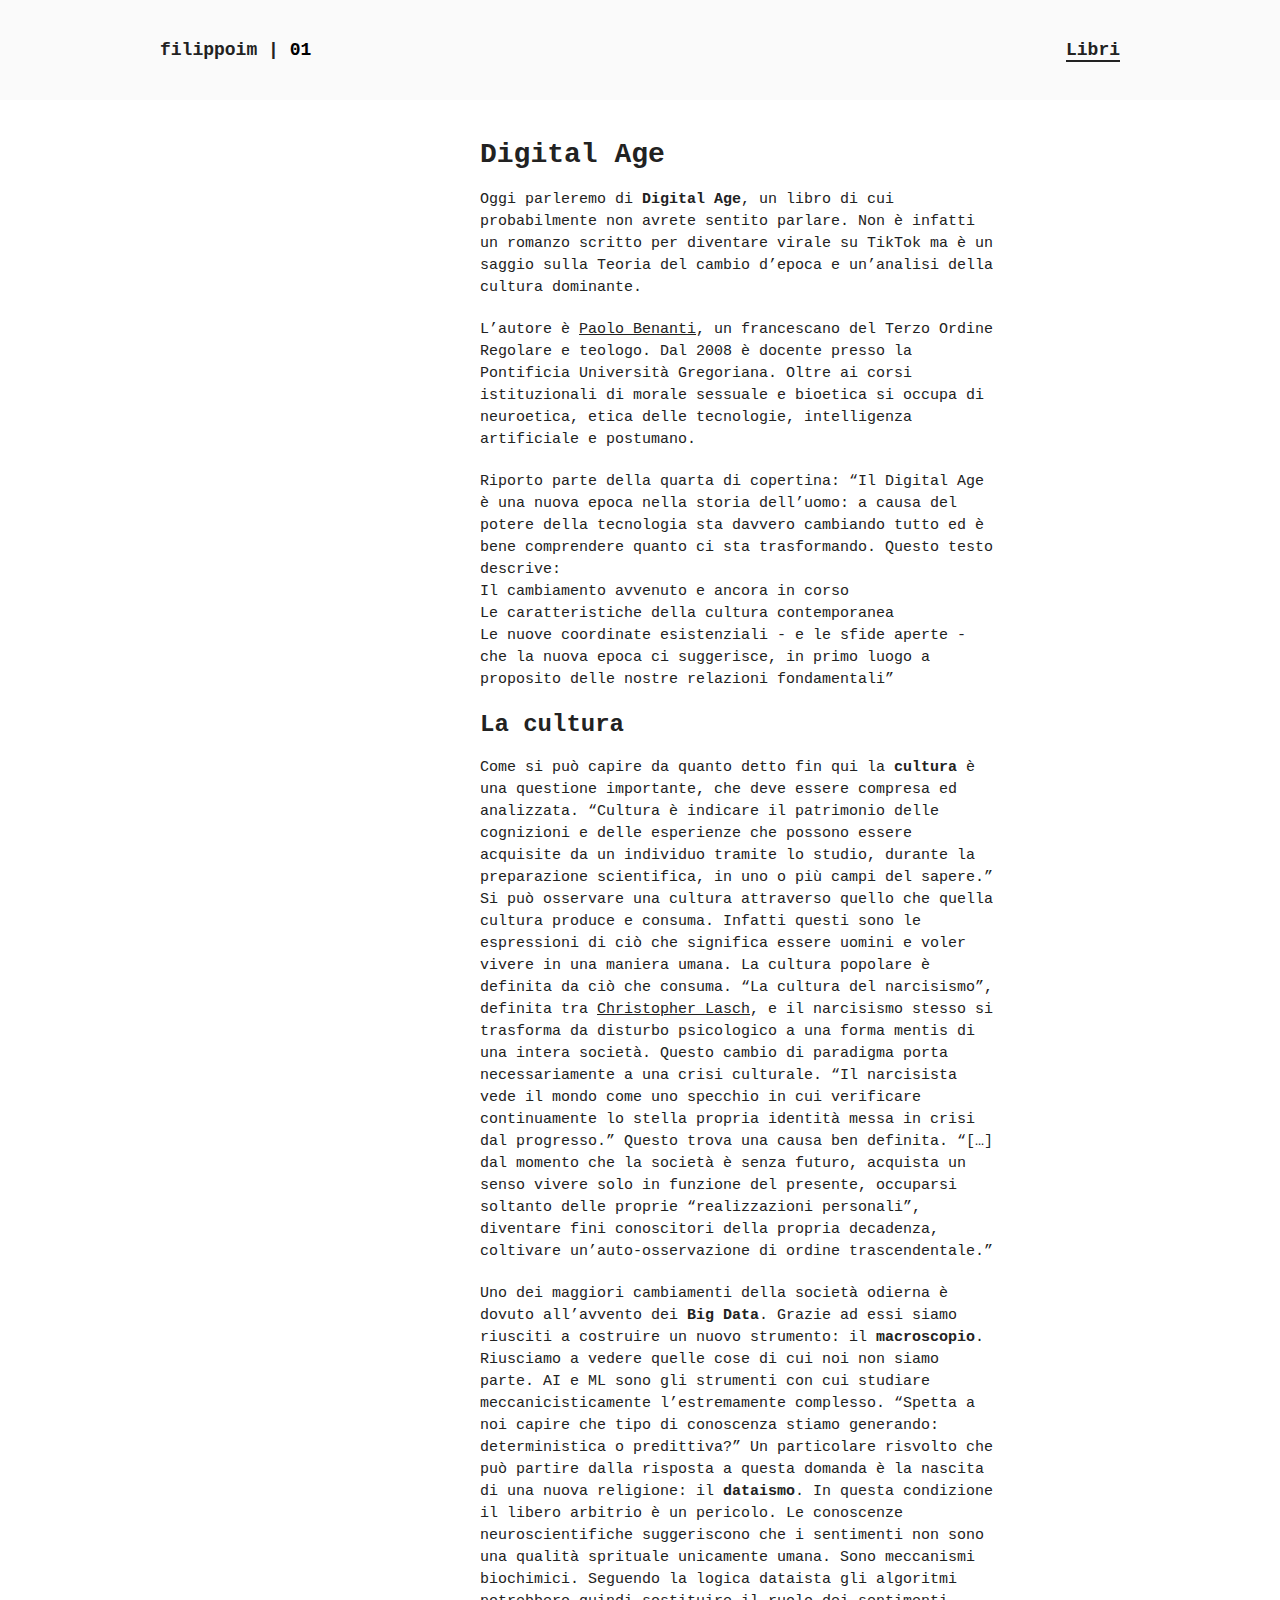
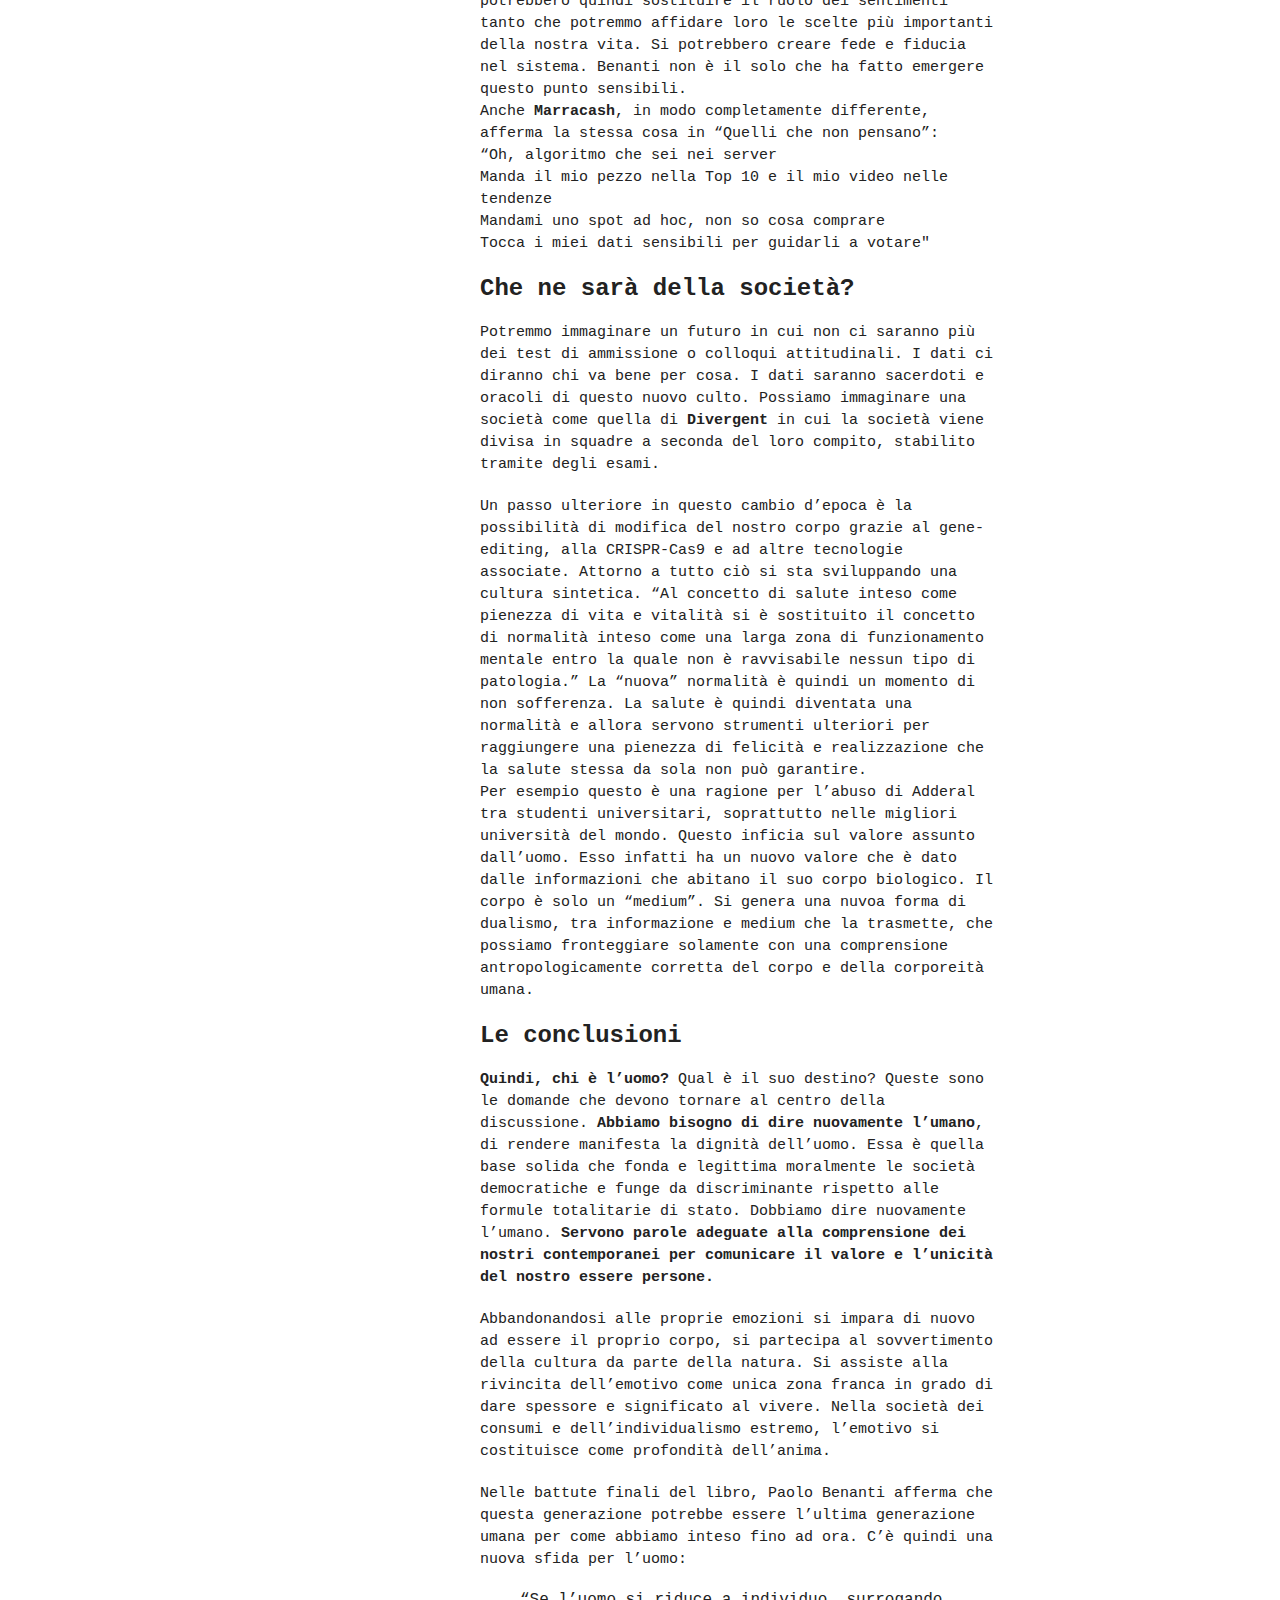
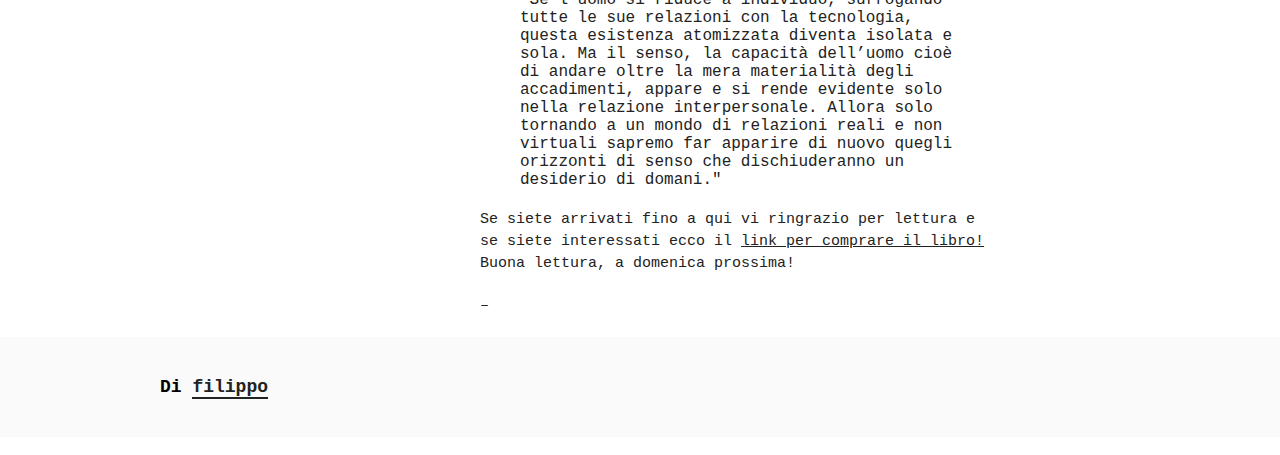
<file: articles/01/index.html>
<!doctype html>
<html lang=it-it>
    <html>
        <head>
            <!-- Google tag (gtag.js) -->
<script async src="https://www.googletagmanager.com/gtag/js?id=G-Y3JE1ZPPZ2"></script>
<script>
  window.dataLayer = window.dataLayer || [];
  function gtag(){dataLayer.push(arguments);}
  gtag('js', new Date());

  gtag('config', 'G-Y3JE1ZPPZ2');
</script>
            <title>Digital Age - 01</title>
            <meta charset=utf-8>
            <meta http-equiv=x-ua-compatible content="IE=edge">
            <meta name=description content="Il diario di una svolta. Libri, notizie e esperienze">
            <meta name=viewport content="width=device-width,initial-scale=1">
            <link href="https://filippoim.github.io/css/style.css" rel=stylesheet>
            <link rel=canonical href=https://filippoim.github.io/>
           
            <link rel=dns-prefetch href=https://res.cloudinary.com>

            <meta name=msapplication-TileColor content="#00aba9">
            <meta name=theme-color content="#ffffff">
            <meta name=twitter:card content="summary">
            <meta name=twitter:description content="Il diario di una svolta. Libri, notizie e esperienze">
            <meta name=twitter:title content="filippoim | il diario di una svolta">
            <meta name=twitter:site content="">
            <meta name=twitter:creator content="">
            <meta property="twitter:image" content="">
            <meta property="og:locale" content="it_IT">
            <meta property="og:type" content="website">
            <meta content="filippo.im" property="og:title">
            <meta content="Il diario di una svolta. Libri, notizie e esperienze" property="og:description">
            <meta property="og:url" content="https://filippoim.github.io">
            <meta property="og:site_name" content="filippoim">
            <meta name=article:author content="Filippo Mauri">
            <meta name=author content="Filippo Mauri">
            <meta property="og:image" content="https://res.cloudinary.com/dbxmjrfsr/image/upload/v1696086373/gjv2akskrx6em1x8qr81.webp">
            
        </head>
        <body class=episode>
            <header>
                <div class=wrapper>
                    <span>
                        <a class=logo href=https://filippoim.github.io title="">filippoim | </a>
                        01
                    </span>
                    <div class=links>
                        <a noprefetch href=https://filippoim.github.io/libri/index.html title="Libri">Libri</a>
                    </div>
                </div>
            </header>
            <div class="tutorial-post audio-post">
                <div class=audio-sidebar>
                </div>
                <div class="tutorial-content episode-content">
                    <div class=tutorial-content-wrapper>
                        <h1 id=digital-age>Digital Age</h1>
                        <p>Oggi parleremo di <strong>Digital Age</strong>, un libro di cui probabilmente non avrete sentito parlare. Non è infatti un romanzo scritto per diventare virale su TikTok  ma è un saggio sulla Teoria del cambio d’epoca e un’analisi della cultura dominante. </p>
			            <p>L’autore è <a href="https://www.paolobenanti.com/">Paolo Benanti</a>, un francescano del Terzo Ordine Regolare e teologo. Dal 2008 è docente presso la Pontificia Università Gregoriana. Oltre ai corsi istituzionali di morale sessuale e bioetica si occupa di neuroetica, etica delle tecnologie, intelligenza artificiale e postumano.</p>
			            <p>Riporto parte della quarta di copertina: “Il Digital Age è una nuova epoca nella storia dell’uomo: a causa del potere della tecnologia sta davvero cambiando tutto ed è bene comprendere quanto ci sta trasformando. Questo testo descrive: <br>
				        Il cambiamento avvenuto e ancora in corso<br>
				        Le caratteristiche della cultura contemporanea<br>
				        Le nuove coordinate esistenziali - e le sfide aperte - che la nuova epoca ci suggerisce, in primo luogo a proposito delle nostre relazioni fondamentali”</p>
                        
                        <h2> La cultura </h2>
			<p>Come si può capire da quanto detto fin qui la <strong>cultura</strong> è una questione importante, che deve essere compresa ed analizzata. 
			“Cultura è indicare il patrimonio delle cognizioni e delle esperienze che possono essere acquisite da un individuo tramite lo studio, durante la preparazione scientifica, in uno o più campi del sapere.” 
			Si può osservare una cultura attraverso quello che quella cultura produce e consuma. Infatti questi sono le espressioni di ciò che significa essere uomini e voler vivere in una maniera umana. La cultura popolare è definita da ciò che consuma. 
			“La cultura del narcisismo”, definita tra <a href="https://it.wikipedia.org/wiki/Christopher_Lasch">Christopher Lasch</a>, e il narcisismo stesso si trasforma da disturbo psicologico a una forma mentis di una intera società. Questo cambio di paradigma porta necessariamente a una crisi culturale. “Il narcisista vede il mondo come uno specchio in cui verificare continuamente lo stella propria identità messa in crisi dal progresso.” Questo trova una causa ben definita. “[…] dal momento che la società è senza futuro, acquista un senso vivere solo in funzione del presente, occuparsi soltanto delle proprie “realizzazioni personali”, diventare fini conoscitori della propria decadenza, coltivare un’auto-osservazione di ordine trascendentale.”</p>

			<p>Uno dei maggiori cambiamenti della società odierna è dovuto all’avvento dei <strong>Big Data</strong>. Grazie ad essi siamo riusciti a costruire un nuovo strumento: il <strong>macroscopio</strong>. Riusciamo a vedere quelle cose di cui noi non siamo parte. AI e ML sono gli strumenti con cui studiare meccanicisticamente l’estremamente complesso. “Spetta a noi capire che tipo di conoscenza stiamo generando: deterministica o predittiva?”
			Un particolare risvolto che può partire dalla risposta a questa domanda è la nascita di una nuova religione: il <strong>dataismo</strong>. In questa condizione il libero arbitrio è un pericolo. Le conoscenze neuroscientifiche suggeriscono che i sentimenti non sono una qualità sprituale unicamente umana. Sono meccanismi biochimici. Seguendo la logica dataista gli algoritmi potrebbero quindi sostituire il ruolo dei sentimenti tanto che potremmo affidare loro le scelte più importanti della nostra vita. Si potrebbero creare fede e fiducia nel sistema.  Benanti non è il solo che ha fatto emergere questo punto sensibili. <br>Anche <strong>Marracash</strong>, in modo completamente differente, afferma la stessa cosa in “Quelli che non pensano”:<br> 
			“Oh, algoritmo che sei nei server <br>
			Manda il mio pezzo nella Top 10 e il mio video nelle tendenze <br>
			Mandami uno spot ad hoc, non so cosa comprare<br>
			Tocca i miei dati sensibili per guidarli a votare"</p>

            <h2> Che ne sarà della società? </h2>
			<p>Potremmo immaginare un futuro in cui non ci saranno più dei test di ammissione o colloqui attitudinali. I dati ci diranno chi va bene per cosa. I dati saranno sacerdoti e oracoli di questo nuovo culto. Possiamo immaginare una società come quella di <strong>Divergent</strong> in cui la società viene divisa in squadre a seconda del loro compito, stabilito tramite degli esami. </p>

			<p>Un passo ulteriore in questo cambio d’epoca è la possibilità di modifica del nostro corpo grazie al gene-editing, alla CRISPR-Cas9 e ad altre tecnologie associate. Attorno a tutto ciò si sta sviluppando una cultura sintetica. 
			“Al concetto di salute inteso come pienezza di vita e vitalità si è sostituito il concetto di normalità inteso come una larga zona di funzionamento mentale entro la quale non è ravvisabile nessun tipo di patologia.” La “nuova” normalità è quindi un momento di non sofferenza. La salute è quindi diventata una normalità e allora servono strumenti ulteriori per raggiungere una pienezza di felicità e realizzazione che la salute stessa da sola non può garantire. <br> Per esempio questo è una ragione per l’abuso di Adderal tra studenti universitari, soprattutto nelle migliori università del mondo. 
			Questo inficia sul valore assunto dall’uomo.  Esso infatti ha un nuovo valore che è dato dalle informazioni che abitano il suo corpo biologico. Il corpo è solo un “medium”. Si genera una nuvoa forma di dualismo, tra informazione e medium che la trasmette, che possiamo fronteggiare solamente con una comprensione antropologicamente corretta del corpo e della corporeità umana. </p>
			
            <h2> Le conclusioni </h2>
			<p><strong>Quindi, chi è l’uomo?</strong> Qual è il suo destino? Queste sono le domande che devono tornare al centro della discussione. <strong>Abbiamo bisogno di dire nuovamente l’umano</strong>, di rendere manifesta la dignità
			 dell’uomo. Essa è quella base solida che fonda e legittima moralmente le società democratiche e funge da discriminante rispetto alle formule totalitarie di stato. 
			Dobbiamo dire nuovamente l’umano. <strong>Servono parole adeguate alla comprensione dei nostri contemporanei per comunicare il valore e l’unicità del nostro essere persone.</strong> </p>

			<p>Abbandonandosi alle proprie emozioni si impara di nuovo ad essere il proprio corpo, si partecipa al sovvertimento della cultura da parte della natura. Si assiste alla rivincita dell’emotivo come unica zona franca in grado di dare spessore e significato al vivere. Nella società dei consumi e dell’individualismo estremo, l’emotivo si costituisce come profondità dell’anima. </p>

			<p>Nelle battute finali del libro, Paolo Benanti afferma che questa generazione potrebbe essere l’ultima generazione umana per come abbiamo inteso fino ad ora. C’è quindi una nuova sfida per l’uomo: 
			<blockquote> “Se l’uomo si riduce a individuo, surrogando tutte le sue relazioni con la tecnologia, questa esistenza atomizzata diventa isolata e sola. Ma il senso, la capacità dell’uomo cioè di andare oltre la mera materialità degli accadimenti, appare e si rende evidente solo nella relazione interpersonale. 
			Allora solo tornando a un mondo di relazioni reali e non virtuali sapremo far apparire di nuovo quegli orizzonti di senso che dischiuderanno un desiderio di domani."</blockquote></p>

			<p>Se siete arrivati fino a qui vi ringrazio per lettura e se siete interessati ecco il <a href="https://www.amazon.it/Digital-depoca-Persona-famiglia-societ%C3%A0/dp/8892221817">link per comprare il libro!</a> <br> Buona lettura, a domenica prossima! </p>
			<p>&ndash;</p>
            </div>
            </div>
            </div>
            <footer>
                <div class=wrapper>
                    <div class=links>
                        Di <a href= https://www.instagram.com/filippomaurii/ _blank rel="nofollow noopener" title="">filippo</a>

                    </div>
                </div>
            </footer>
            <script src=https://filippoim.github.io/js/quicklink.umd.js></script>
            <script src=https://filippoim.github.io/js/cloudinary-core-shrinkwrap.min.js></script>
            <script>
                const cl = cloudinary.Cloudinary.new({
                    cloud_name: 'fm'
                })
                cl.responsive()
            </script>
            <script>
                window.addEventListener('load', ()=>{
                    quicklink.listen({
                        ignores: [(uri,elem)=>elem.hasAttribute('noprefetch')]
                    });
                }
                );
            </script>
        </body>
    </html>
</file>
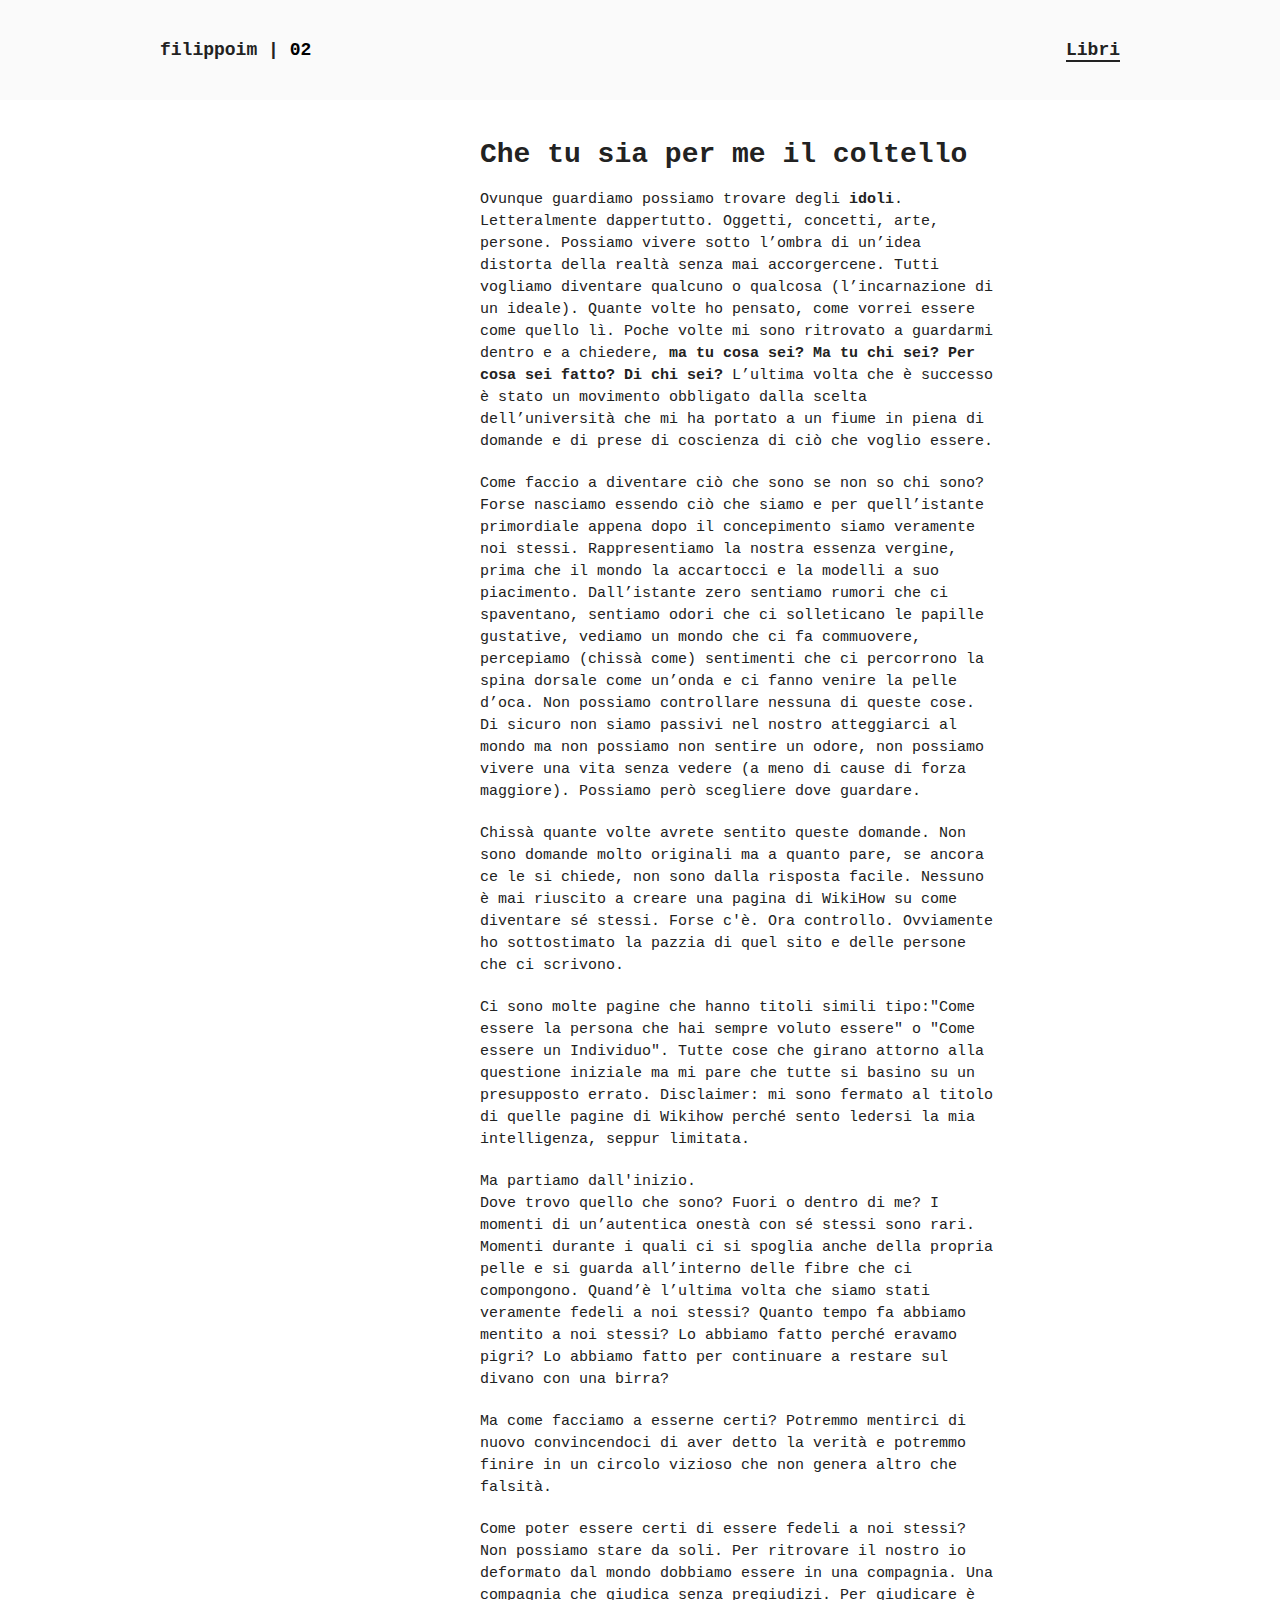
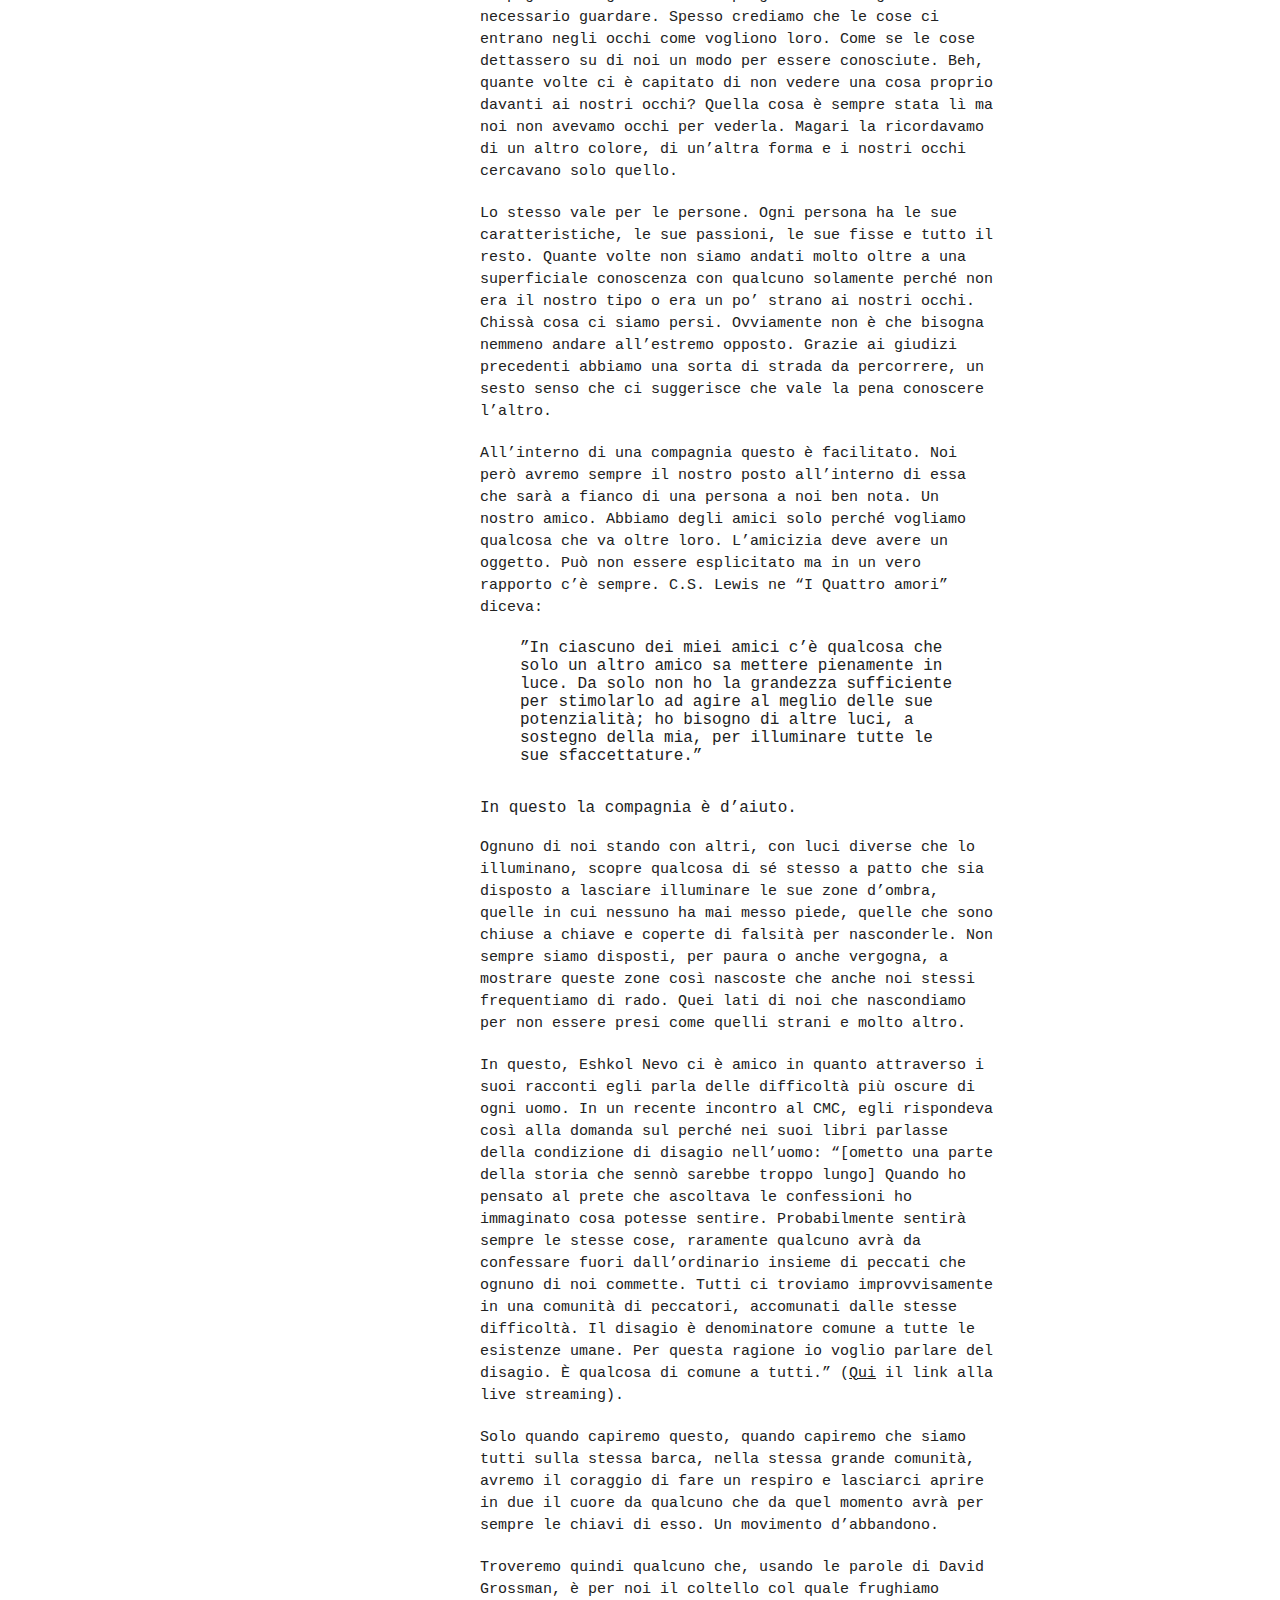
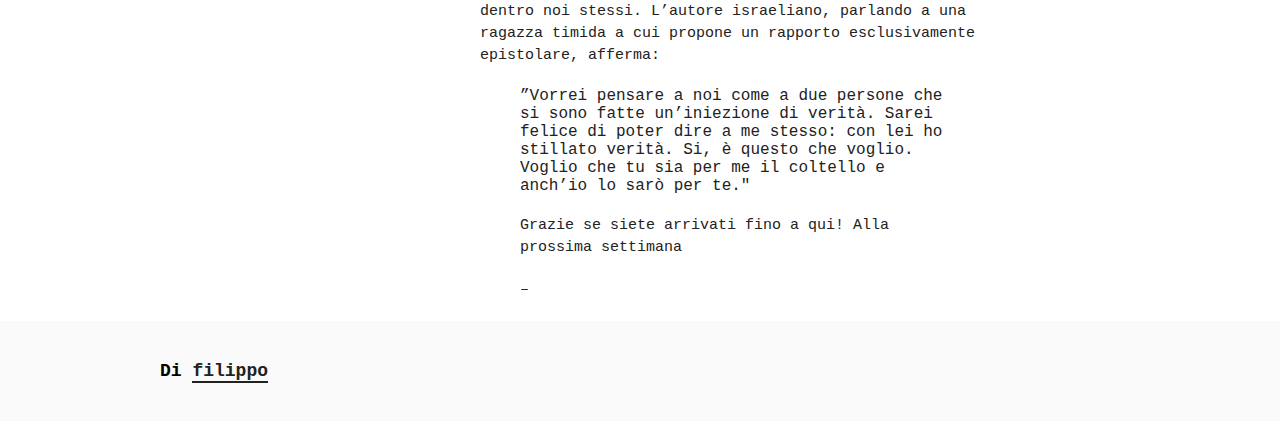
<file: articles/02/index.html>
<!doctype html>
<html lang=it-it>
    <html>
        <head>
            <!-- Google tag (gtag.js) -->
<script async src="https://www.googletagmanager.com/gtag/js?id=G-Y3JE1ZPPZ2"></script>
<script>
  window.dataLayer = window.dataLayer || [];
  function gtag(){dataLayer.push(arguments);}
  gtag('js', new Date());

  gtag('config', 'G-Y3JE1ZPPZ2');
</script>
            <title>Che tu sia per me il coltello - 02</title>
            <meta charset=utf-8>
            <meta http-equiv=x-ua-compatible content="IE=edge">
            <meta name=description content="Il diario di una svolta. Libri, notizie e esperienze">
            <meta name=viewport content="width=device-width,initial-scale=1">
            <link href="https://filippoim.github.io/css/style.css" rel=stylesheet>
            <link rel=canonical href=https://filippoim.github.io/>
           
            <link rel=dns-prefetch href=https://res.cloudinary.com>

            <meta name=msapplication-TileColor content="#00aba9">
            <meta name=theme-color content="#ffffff">
            <meta name=twitter:card content="summary">
            <meta name=twitter:description content="Il diario di una svolta. Libri, notizie e esperienze">
            <meta name=twitter:title content="filippoim | il diario di una svolta">
            <meta name=twitter:site content="">
            <meta name=twitter:creator content="">
            <meta property="twitter:image" content="">
            <meta property="og:locale" content="it_IT">
            <meta property="og:type" content="website">
            <meta content="filippo.im" property="og:title">
            <meta content="Il diario di una svolta. Libri, notizie e esperienze" property="og:description">
            <meta property="og:url" content="https://filippoim.github.io">
            <meta property="og:site_name" content="filippoim">
            <meta name=article:author content="Filippo Mauri">
            <meta name=author content="Filippo Mauri">
            <meta property="og:image" content="https://res.cloudinary.com/dbxmjrfsr/image/upload/v1696087164/yqi1wkvdhhsb0bfiy1hi.webp">
            
        </head>
        <body class=episode>
            <header>
                <div class=wrapper>
                    <span>
                        <a class=logo href=https://filippoim.github.io title="">filippoim | </a>
                        02
                    </span>
                    <div class=links>
                        <a noprefetch href=https://filippoim.github.io/libri/index.html title="Libri">Libri</a>
                    </div>
                </div>
            </header>
            <div class="tutorial-post audio-post">
                <div class=audio-sidebar>
                </div>
                <div class="tutorial-content episode-content">
                    <div class=tutorial-content-wrapper>
                        <h1 id=dche-tu-sia-per-me-il-coltello>Che tu sia per me il coltello</h1>
                        <p>Ovunque guardiamo possiamo trovare degli <strong>idoli</strong>. Letteralmente dappertutto. Oggetti, concetti, arte, persone. Possiamo vivere sotto l’ombra di un’idea distorta della realtà senza mai accorgercene. Tutti vogliamo diventare qualcuno o qualcosa (l’incarnazione di un ideale). Quante volte ho pensato, come vorrei essere come quello lì. Poche volte mi sono ritrovato a guardarmi dentro e a chiedere, <strong>ma tu cosa sei? Ma tu chi sei? Per cosa sei fatto? Di chi sei? </strong> L’ultima volta che è successo è stato un movimento obbligato dalla scelta dell’università che mi ha portato a un fiume in piena di domande e di prese di coscienza di ciò che voglio essere.</p>
			
                        <p>Come faccio a diventare ciò che sono se non so chi sono? Forse nasciamo essendo ciò che siamo e per quell’istante primordiale appena dopo il concepimento siamo veramente noi stessi.
                              Rappresentiamo la nostra essenza vergine, prima che il mondo la accartocci e la modelli a suo piacimento. Dall’istante zero sentiamo rumori che ci spaventano, sentiamo odori che ci solleticano le papille gustative, vediamo un mondo che ci fa commuovere, percepiamo (chissà come) sentimenti che ci percorrono la spina dorsale come un’onda e ci fanno venire la pelle d’oca. Non possiamo controllare nessuna di queste cose. Di sicuro non siamo passivi nel nostro atteggiarci al mondo ma non possiamo non sentire un odore, non possiamo vivere una vita senza vedere (a meno di cause di forza maggiore). Possiamo però scegliere dove guardare.</p>
                              
                        
                        <p>Chissà quante volte avrete sentito queste domande. Non sono domande molto originali ma a quanto pare, se ancora ce le si chiede, non sono dalla risposta facile. Nessuno è mai riuscito a creare una pagina di WikiHow su come diventare sé stessi. Forse c'è. Ora controllo. Ovviamente ho sottostimato la pazzia di quel sito e delle persone che ci scrivono.</p>
                              
                        <p>Ci sono molte pagine che hanno titoli simili tipo:"Come essere la persona che hai sempre voluto essere" o "Come essere un Individuo". Tutte cose che girano attorno alla questione iniziale ma mi pare che tutte si basino su un presupposto errato.
                  Disclaimer: mi sono fermato al titolo di quelle pagine di Wikihow perché sento ledersi la mia intelligenza, seppur limitata.</p>
                              
                              <p>Ma partiamo dall'inizio.<br>
                            Dove trovo quello che sono? Fuori o dentro di me? I momenti di un’autentica onestà con sé stessi sono rari. Momenti durante i quali ci si spoglia anche della propria pelle e si guarda all’interno delle fibre che ci compongono. Quand’è l’ultima volta che siamo stati veramente fedeli a noi stessi? Quanto tempo fa abbiamo mentito a noi stessi?
                              Lo abbiamo fatto perché eravamo pigri? Lo abbiamo fatto per continuare a restare sul divano con una birra?</p>
                        
                        <p>Ma come facciamo a esserne certi? Potremmo mentirci di nuovo convincendoci di aver detto la verità e potremmo finire in un circolo vizioso che non genera altro che falsità.</p>
                  
                        <p>Come poter essere certi di essere fedeli a noi stessi? Non possiamo stare da soli. Per ritrovare il nostro io deformato dal mondo dobbiamo essere in una compagnia. Una compagnia che giudica senza pregiudizi. Per giudicare è necessario guardare. Spesso crediamo che le cose ci entrano negli occhi come vogliono loro. Come se le cose dettassero su di noi un modo per essere conosciute. Beh, quante volte ci è capitato di non vedere una cosa proprio davanti ai nostri occhi? Quella cosa è sempre stata lì ma noi non avevamo occhi per vederla. Magari la ricordavamo di un altro colore, di un’altra forma e i nostri occhi cercavano solo quello.</p>
                              
                        <p>Lo stesso vale per le persone. Ogni persona ha le sue caratteristiche, le sue passioni, le sue fisse e tutto il resto. Quante volte non siamo andati molto oltre a una superficiale conoscenza con qualcuno solamente perché non era il nostro tipo o era un po’ strano ai nostri occhi. Chissà cosa ci siamo persi. Ovviamente non è che bisogna nemmeno andare all’estremo opposto. Grazie ai giudizi precedenti abbiamo una sorta di strada da percorrere, un sesto senso che ci suggerisce che vale la pena conoscere l’altro.</p>
                        
                        <p>All’interno di una compagnia questo è facilitato. Noi però avremo sempre il nostro posto all’interno di essa che sarà a fianco di una persona a noi ben nota. Un nostro amico.
                          Abbiamo degli amici solo perché vogliamo qualcosa che va oltre loro. L’amicizia deve avere un oggetto. Può non essere esplicitato ma in un vero rapporto c’è sempre. C.S. Lewis ne “I Quattro amori” diceva:<blockquote>”In ciascuno dei miei amici c’è qualcosa che solo un altro amico sa mettere pienamente in luce. Da solo non ho la grandezza sufficiente per stimolarlo ad agire al meglio delle sue potenzialità; ho bisogno di altre luci, a sostegno della mia, per illuminare tutte le sue sfaccettature.”</blockquote> <br> In questo la compagnia è d’aiuto.</p>
                        
                      <p>Ognuno di noi stando con altri, con luci diverse che lo illuminano, scopre qualcosa di sé stesso a patto che sia disposto a lasciare illuminare le sue zone d’ombra, quelle in cui nessuno ha mai messo piede, quelle che sono chiuse a chiave e coperte di falsità per nasconderle. Non sempre siamo disposti, per paura o anche vergogna, a mostrare queste zone così nascoste che anche noi stessi frequentiamo di rado. Quei lati di noi che nascondiamo per non essere presi come quelli strani e molto altro.</p>
                        
                         
                      <p>In questo, Eshkol Nevo ci è amico in quanto attraverso i suoi racconti egli parla delle difficoltà più oscure di ogni uomo. In un recente incontro al CMC, egli rispondeva così alla domanda sul perché nei suoi libri parlasse della condizione di disagio nell’uomo: “[ometto una parte della storia che sennò sarebbe troppo lungo] Quando ho pensato al prete che ascoltava le confessioni ho immaginato cosa potesse sentire. Probabilmente sentirà sempre le stesse cose, raramente qualcuno avrà da confessare fuori dall’ordinario insieme di peccati che ognuno di noi commette. Tutti ci troviamo improvvisamente in una comunità di peccatori, accomunati dalle stesse difficoltà. Il disagio è denominatore comune a tutte le esistenze umane. Per questa ragione io voglio parlare del disagio. È qualcosa di comune a tutti.” (<a href = "https://www.youtube.com/watch?v=d7JI-aVDGrY&ab_channel=CentroCulturalediMilano">Qui</a> il link alla live streaming).</p>
                      
                      <p>Solo quando capiremo questo, quando capiremo che siamo tutti sulla stessa barca, nella stessa grande comunità, avremo il coraggio di fare un respiro e lasciarci aprire in due il cuore da qualcuno che da quel momento avrà per sempre le chiavi di esso. Un movimento d’abbandono.</p>
                      <p>Troveremo quindi qualcuno che, usando le parole di David Grossman, è per noi il coltello col quale frughiamo dentro noi stessi. L’autore israeliano, parlando a una ragazza timida a cui propone un rapporto esclusivamente epistolare, afferma:<blockquote>”Vorrei pensare a noi come a due persone che si sono fatte un’iniezione di verità. Sarei felice di poter dire a me stesso: con lei ho stillato verità. Si, è questo che voglio. Voglio che tu sia per me il coltello e anch’io lo sarò per te."</blockquote)></p>
                  
                          <p> Grazie se siete arrivati fino a qui! Alla prossima settimana </p>
                          
                    
                        <p>&ndash;</p>
            </div>
            </div>
            </div>
            <footer>
                <div class=wrapper>
                    <div class=links>
                        Di <a href= https://www.instagram.com/filippomaurii/ _blank rel="nofollow noopener" title="">filippo</a>

                    </div>
                </div>
            </footer>
            <script src=https://filippoim.github.io/js/quicklink.umd.js></script>
            <script src=https://filippoim.github.io/js/cloudinary-core-shrinkwrap.min.js></script>
            <script>
                const cl = cloudinary.Cloudinary.new({
                    cloud_name: 'fm'
                })
                cl.responsive()
            </script>
            <script>
                window.addEventListener('load', ()=>{
                    quicklink.listen({
                        ignores: [(uri,elem)=>elem.hasAttribute('noprefetch')]
                    });
                }
                );
            </script>
        </body>
    </html>
</file>
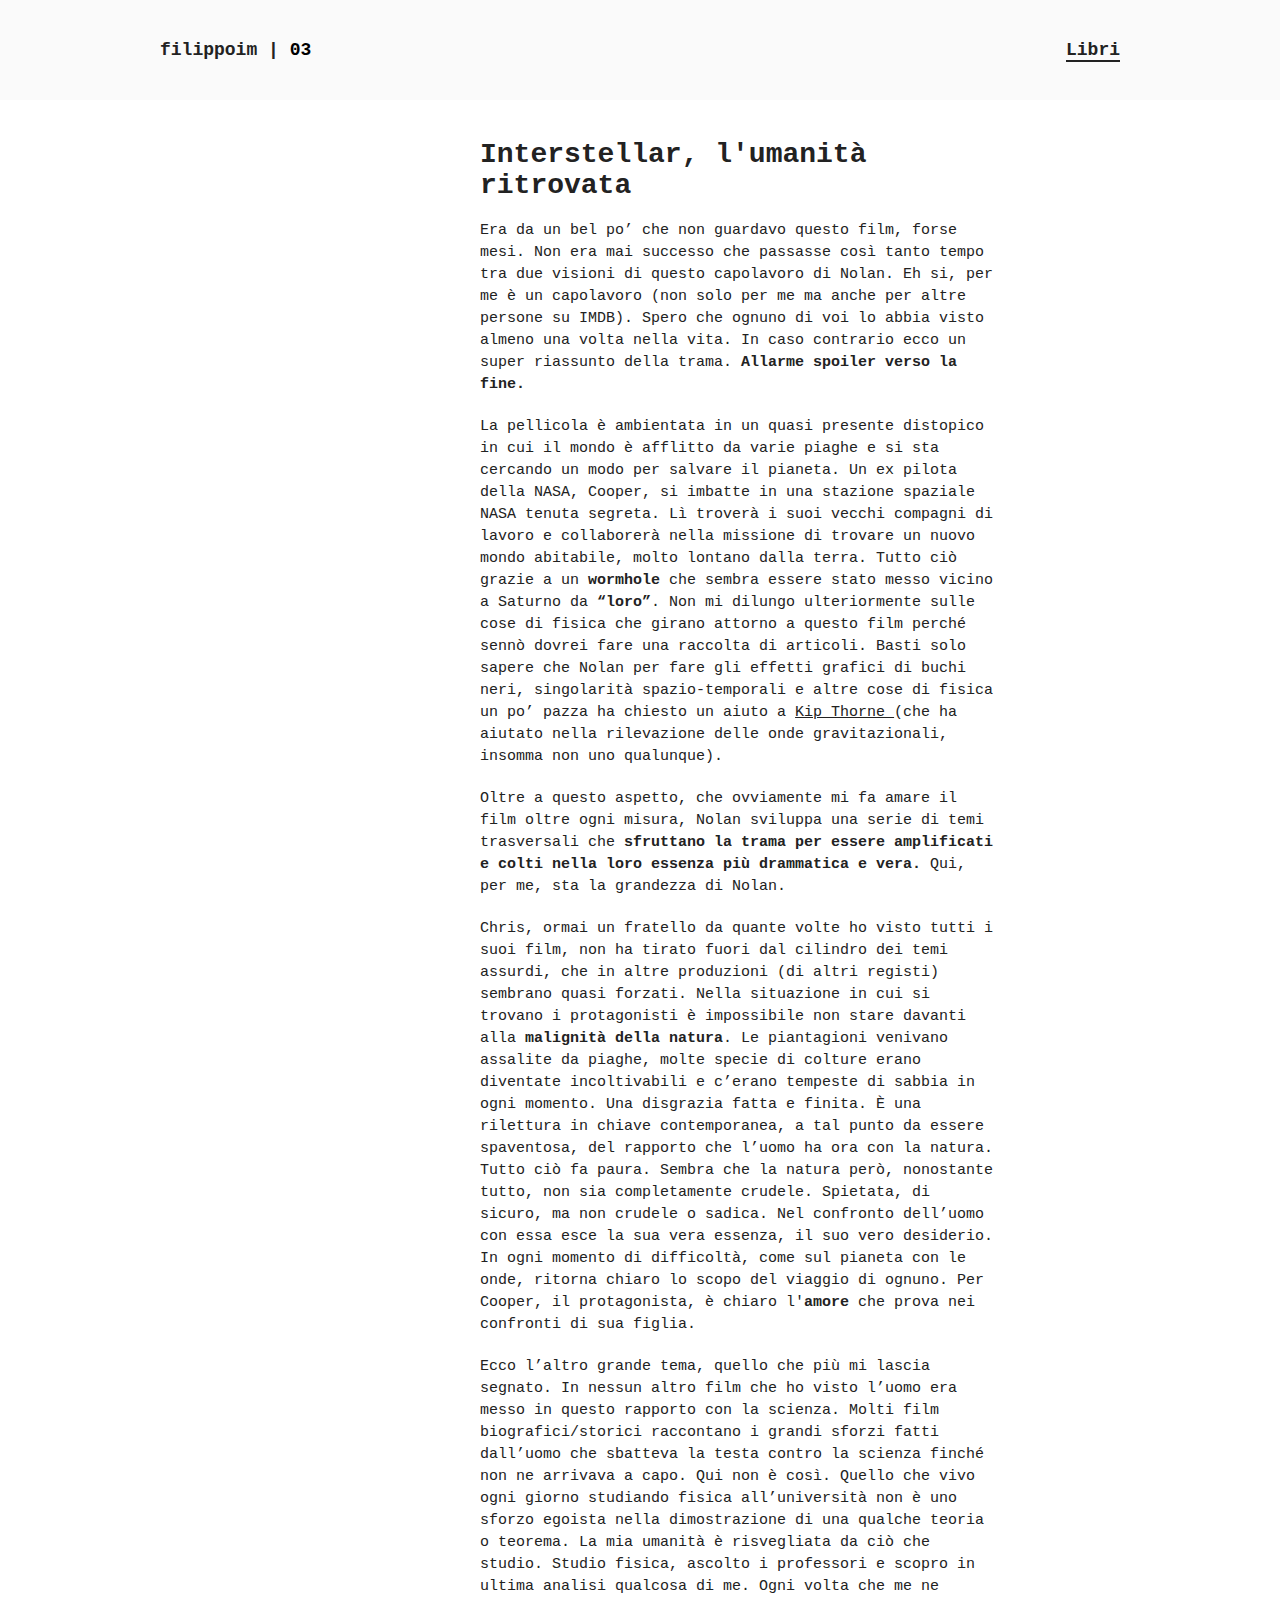
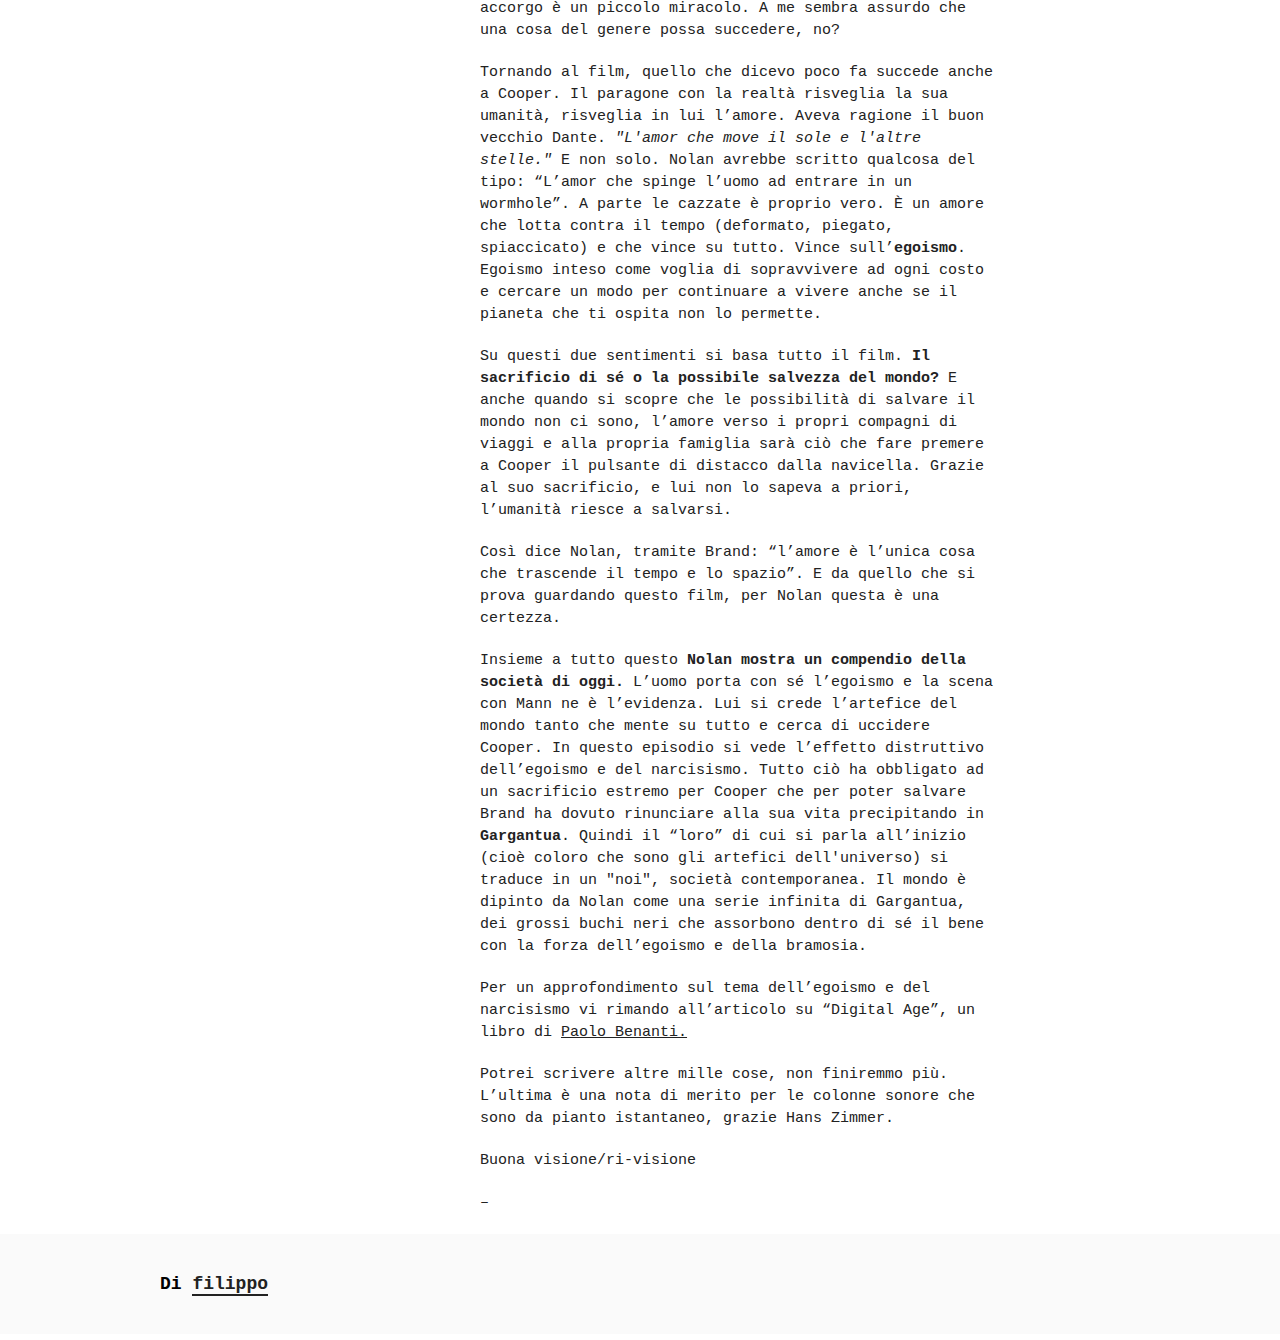
<file: articles/03/index.html>
<!doctype html>
<html lang=it-it>
    <html>
        <head>
            <!-- Google tag (gtag.js) -->
<script async src="https://www.googletagmanager.com/gtag/js?id=G-Y3JE1ZPPZ2"></script>
<script>
  window.dataLayer = window.dataLayer || [];
  function gtag(){dataLayer.push(arguments);}
  gtag('js', new Date());

  gtag('config', 'G-Y3JE1ZPPZ2');
</script>
            <title>Interstellar, l'umanità ritrovata - 03</title>
            <meta charset=utf-8>
            <meta http-equiv=x-ua-compatible content="IE=edge">
            <meta name=description content="Il diario di una svolta. Libri, notizie e esperienze">
            <meta name=viewport content="width=device-width,initial-scale=1">
            <link href="https://filippoim.github.io/css/style.css" rel=stylesheet>
            <link rel=canonical href=https://filippoim.github.io/>
           
            <link rel=dns-prefetch href=https://res.cloudinary.com>

            <meta name=msapplication-TileColor content="#00aba9">
            <meta name=theme-color content="#ffffff">
            <meta name=twitter:card content="summary">
            <meta name=twitter:description content="Il diario di una svolta. Libri, notizie e esperienze">
            <meta name=twitter:title content="filippoim | il diario di una svolta">
            <meta name=twitter:site content="">
            <meta name=twitter:creator content="">
            <meta property="twitter:image" content="">
            <meta property="og:locale" content="it_IT">
            <meta property="og:type" content="website">
            <meta content="filippo.im" property="og:title">
            <meta content="Il diario di una svolta. Libri, notizie e esperienze" property="og:description">
            <meta property="og:url" content="https://filippoim.github.io">
            <meta property="og:site_name" content="filippoim">
            <meta name=article:author content="Filippo Mauri">
            <meta name=author content="Filippo Mauri">
            <meta property="og:image" content="https://res.cloudinary.com/dbxmjrfsr/image/upload/v1696107023/jwazw4usf5zigm9h6ghc.webp">
            
        </head>
        <body class=episode>
            <header>
                <div class=wrapper>
                    <span>
                        <a class=logo href=https://filippoim.github.io title="">filippoim | </a>
                        03
                    </span>
                    <div class=links>
                        <a noprefetch href=https://filippoim.github.io/libri/index.html title="Libri">Libri</a>
                    </div>
                </div>
            </header>
            <div class="tutorial-post audio-post">
                <div class=audio-sidebar>
                </div>
                <div class="tutorial-content episode-content">
                    <div class=tutorial-content-wrapper>
                        <h1 id=interstellar>Interstellar, l'umanità ritrovata</h1>
                        <p>Era da un bel po’ che non guardavo questo film, forse mesi. Non era mai successo che passasse così tanto tempo tra due visioni di questo capolavoro di Nolan. Eh si, per me è un capolavoro (non solo per me ma anche per altre persone su IMDB). Spero che ognuno di voi lo abbia visto almeno una volta nella vita. In caso contrario ecco un super riassunto della trama. <strong>Allarme spoiler verso la fine.</strong></p>

<p>La pellicola è ambientata in un quasi presente distopico in cui il mondo è afflitto da varie piaghe e si sta cercando un modo per salvare il pianeta. Un ex pilota della NASA, Cooper, si imbatte in una stazione spaziale NASA tenuta segreta. Lì troverà i suoi vecchi compagni di lavoro e collaborerà nella missione di trovare un nuovo mondo abitabile, molto lontano dalla terra. Tutto ciò grazie a un <strong>wormhole</strong> che sembra essere stato messo vicino a Saturno da <strong>“loro”</strong>. Non mi dilungo ulteriormente sulle cose di fisica che girano attorno a questo film perché sennò dovrei fare una raccolta di articoli.
Basti solo sapere che Nolan per fare gli effetti grafici di buchi neri, singolarità spazio-temporali e altre cose di fisica un po’ pazza ha chiesto un aiuto a <a href="https://it.wikipedia.org/wiki/Kip_Thorne">Kip Thorne </a>(che ha aiutato nella rilevazione delle onde gravitazionali, insomma non uno qualunque). </p>

<p>Oltre a questo aspetto, che ovviamente mi fa amare il film oltre ogni misura, Nolan sviluppa una serie di temi trasversali che <strong>sfruttano la trama per essere amplificati e colti nella loro essenza più drammatica e vera.</strong> Qui, per me, sta la grandezza di Nolan. </p>

<p>Chris, ormai un fratello da quante volte ho visto tutti i suoi film, non ha tirato fuori dal cilindro dei temi assurdi, che in altre produzioni (di altri registi) sembrano quasi forzati. Nella situazione in cui si trovano i protagonisti è impossibile non stare davanti alla <strong>malignità della natura</strong>. Le piantagioni venivano assalite da piaghe, molte specie di colture erano diventate incoltivabili e c’erano tempeste di sabbia in ogni momento. Una disgrazia fatta e finita. 
È una rilettura in chiave contemporanea, a tal punto da essere spaventosa, del rapporto che l’uomo ha ora con la natura. Tutto ciò fa paura. Sembra che la natura però, nonostante tutto, non sia completamente crudele. Spietata, di sicuro, ma non crudele o sadica. Nel confronto dell’uomo con essa esce la sua vera essenza, il suo vero desiderio. In ogni momento di difficoltà, come sul pianeta con le onde, ritorna chiaro lo scopo del viaggio di ognuno. Per Cooper, il protagonista, è chiaro l'<strong>amore</strong> che prova nei confronti di sua figlia. </p>

<p>Ecco l’altro grande tema, quello che più mi lascia segnato. In nessun altro film che ho visto l’uomo era messo in questo rapporto con la scienza. Molti film biografici/storici raccontano i grandi sforzi fatti dall’uomo che sbatteva la testa contro la scienza finché non ne arrivava a capo. Qui non è così. 
Quello che vivo ogni giorno studiando fisica all’università non è uno sforzo egoista nella dimostrazione di una qualche teoria o teorema. La mia umanità è risvegliata da ciò che studio. Studio fisica, ascolto i professori e scopro in ultima analisi qualcosa di me. Ogni volta che me ne accorgo è un piccolo miracolo. 
  A me sembra assurdo che una cosa del genere possa succedere, no?</p>

<p>Tornando al film, quello che dicevo poco fa succede anche a Cooper. Il paragone con la realtà risveglia la sua umanità, risveglia in lui l’amore. Aveva ragione il buon vecchio Dante. <i>"L'amor che move il sole e l'altre stelle."</i> E non solo. Nolan avrebbe scritto qualcosa del tipo: “L’amor che spinge l’uomo ad entrare in un wormhole”. A parte le cazzate è proprio vero. È un amore che lotta contra il tempo (deformato, piegato, spiaccicato) e che vince su tutto. Vince sull’<b>egoismo</b>. 
Egoismo inteso come voglia di sopravvivere ad ogni costo e cercare un modo per continuare a vivere anche se il pianeta che ti ospita non lo permette.</p>
<p>Su questi due sentimenti si basa tutto il film. <strong>Il sacrificio di sé o la possibile salvezza del mondo?</strong> E anche quando si scopre che le possibilità di salvare il mondo non ci sono, l’amore verso i propri compagni di viaggi e alla propria famiglia sarà ciò che fare premere a Cooper il pulsante di distacco dalla navicella. 
  Grazie al suo sacrificio, e lui non lo sapeva a priori, l’umanità riesce a salvarsi. </p>

<p>Così dice Nolan, tramite Brand: “l’amore è l’unica cosa che trascende il tempo e lo spazio”. E da quello che si prova guardando questo film, per Nolan questa è una certezza. </p>

      <p>Insieme a tutto questo <strong>Nolan mostra un compendio della società di oggi.</strong> L’uomo porta con sé l’egoismo e la scena con Mann ne è l’evidenza. Lui si crede l’artefice del mondo tanto che mente su tutto e cerca di uccidere Cooper. In questo episodio si vede l’effetto distruttivo dell’egoismo e del narcisismo. Tutto ciò ha obbligato ad un sacrificio estremo per Cooper che per poter salvare Brand ha dovuto rinunciare alla sua vita precipitando in <strong>Gargantua</strong>. Quindi il “loro” di cui si parla all’inizio (cioè coloro che sono gli artefici dell'universo) si traduce in un <storng>"noi"</strong>, società contemporanea. Il mondo è dipinto da Nolan come una serie infinita di Gargantua, dei grossi buchi neri che assorbono dentro di sé il bene con la forza dell’egoismo e della bramosia.</p> 

<p>Per un approfondimento sul tema dell’egoismo e del narcisismo vi rimando all’articolo su “Digital Age”, un libro di <a href="https://filmauri.github.io/stagione2/01/">Paolo Benanti.</a> </p>

<p>Potrei scrivere altre mille cose, non finiremmo più. L’ultima è una nota di merito per le colonne sonore che sono da pianto istantaneo, grazie Hans Zimmer. 

      <p>Buona visione/ri-visione</p>

                        <p>&ndash;</p>               
            </div>
            </div>
            </div>
            <footer>
                 <div class=wrapper>
                    <div class=links>
                        Di <a href= https://www.instagram.com/filippomaurii/ _blank rel="nofollow noopener" title="">filippo</a>

                    </div>
                </div>
            </footer>
            <script src=https://filippoim.github.io/js/quicklink.umd.js></script>
            <script src=https://filippoim.github.io/js/cloudinary-core-shrinkwrap.min.js></script>
            <script>
                const cl = cloudinary.Cloudinary.new({
                    cloud_name: 'fm'
                })
                cl.responsive()
            </script>
            <script>
                window.addEventListener('load', ()=>{
                    quicklink.listen({
                        ignores: [(uri,elem)=>elem.hasAttribute('noprefetch')]
                    });
                }
                );
            </script>
        </body>
    </html>
</file>
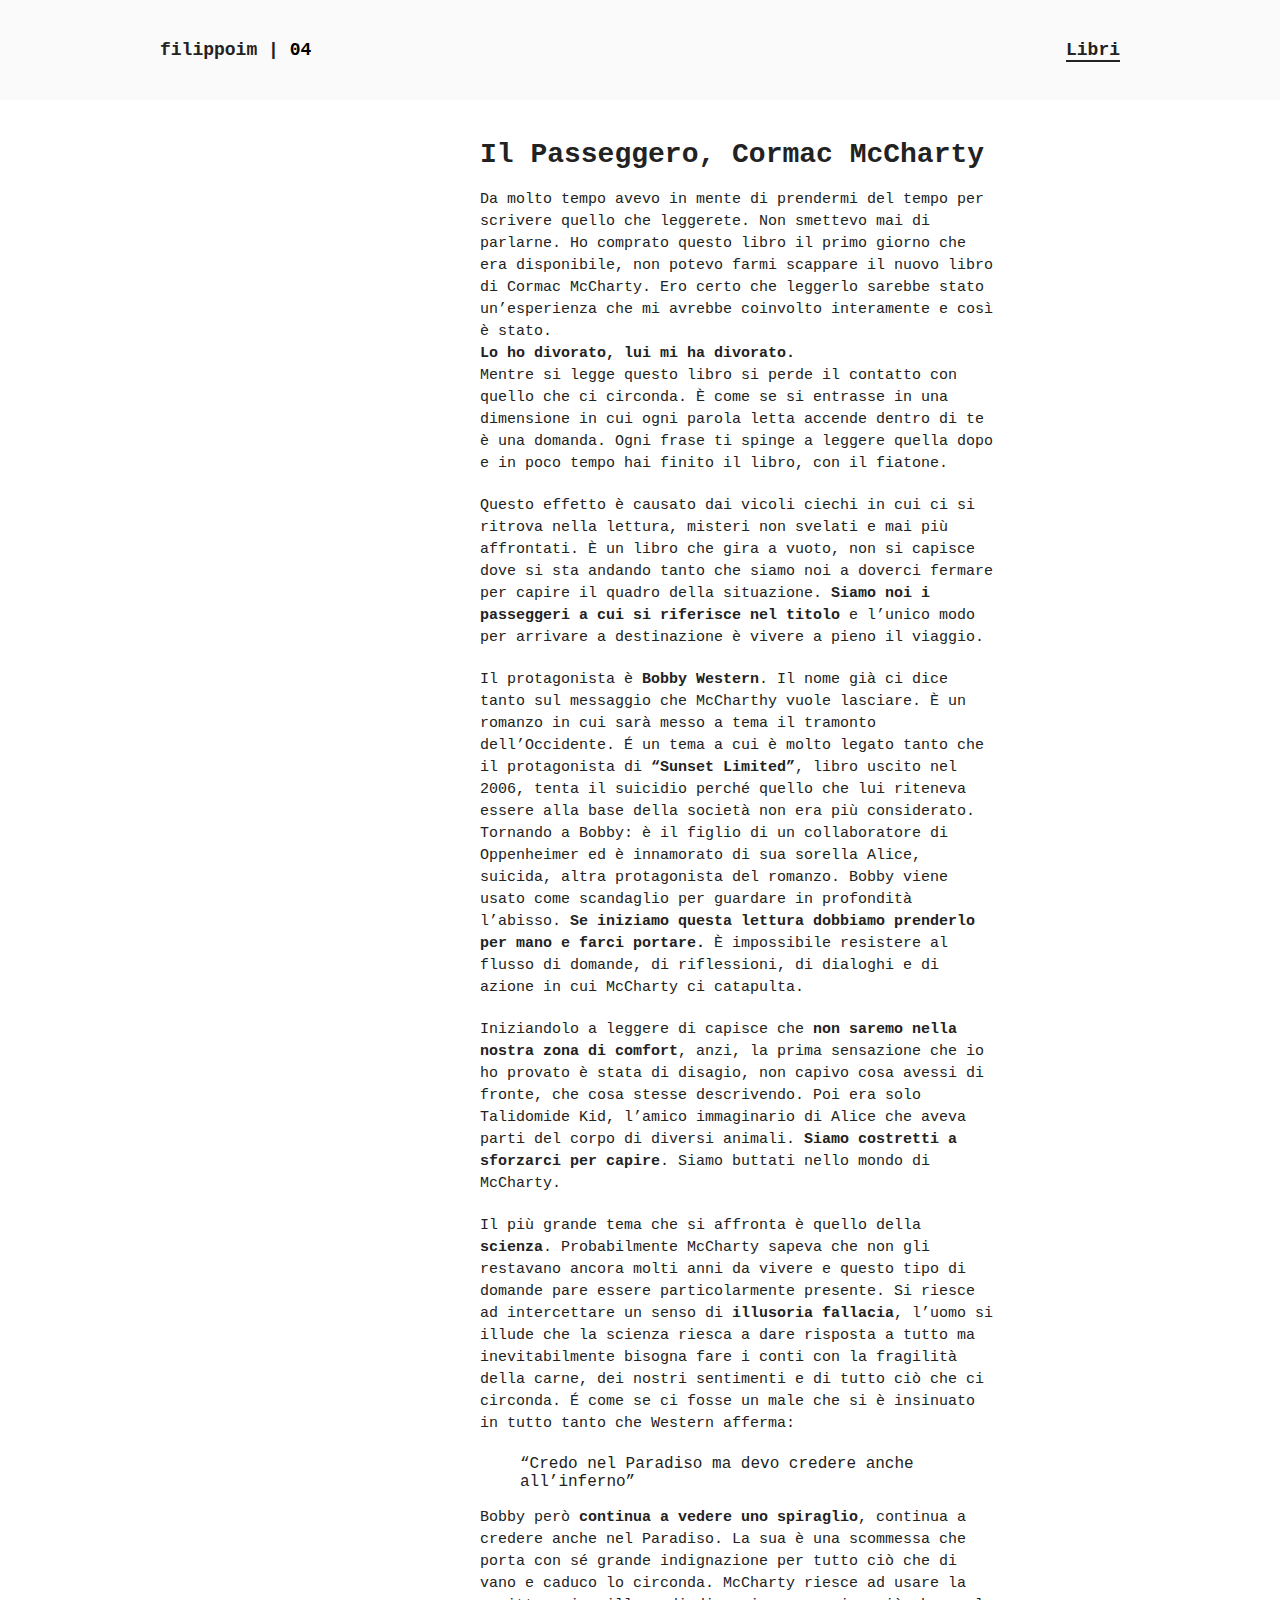
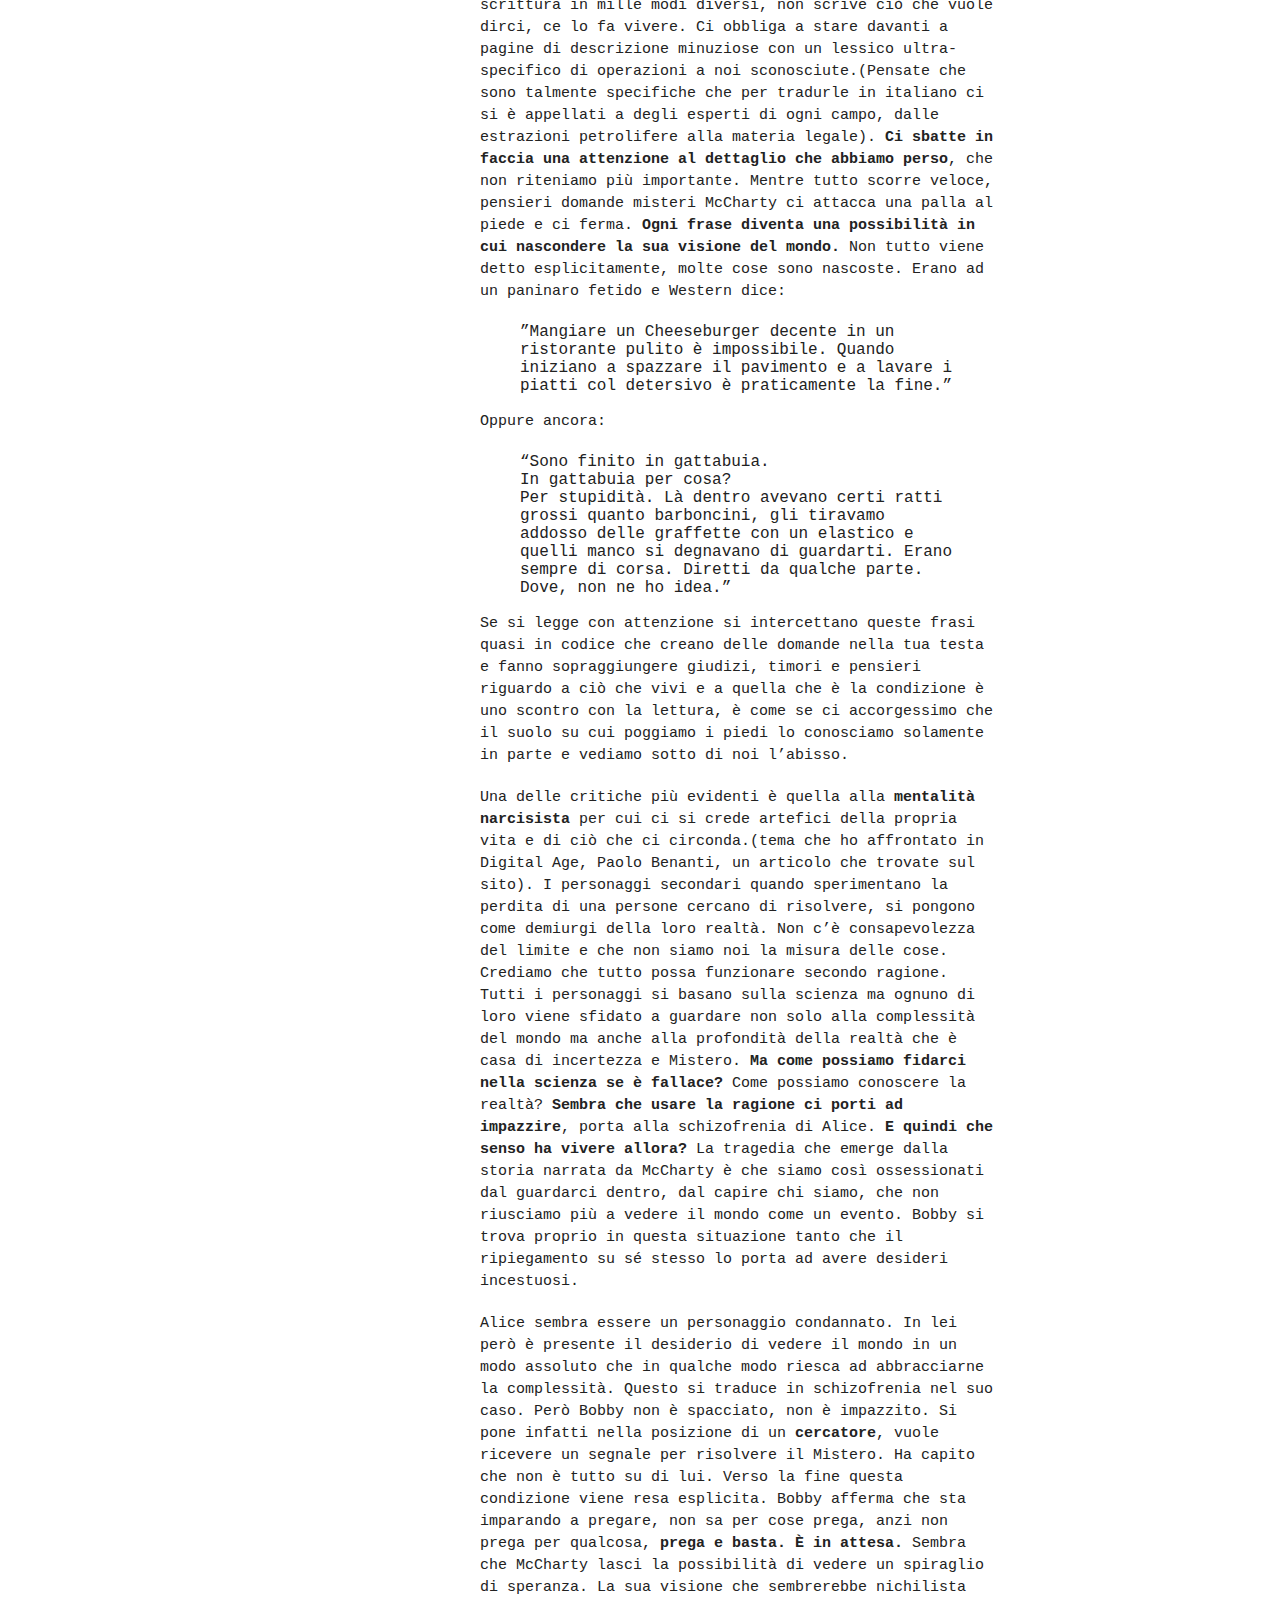
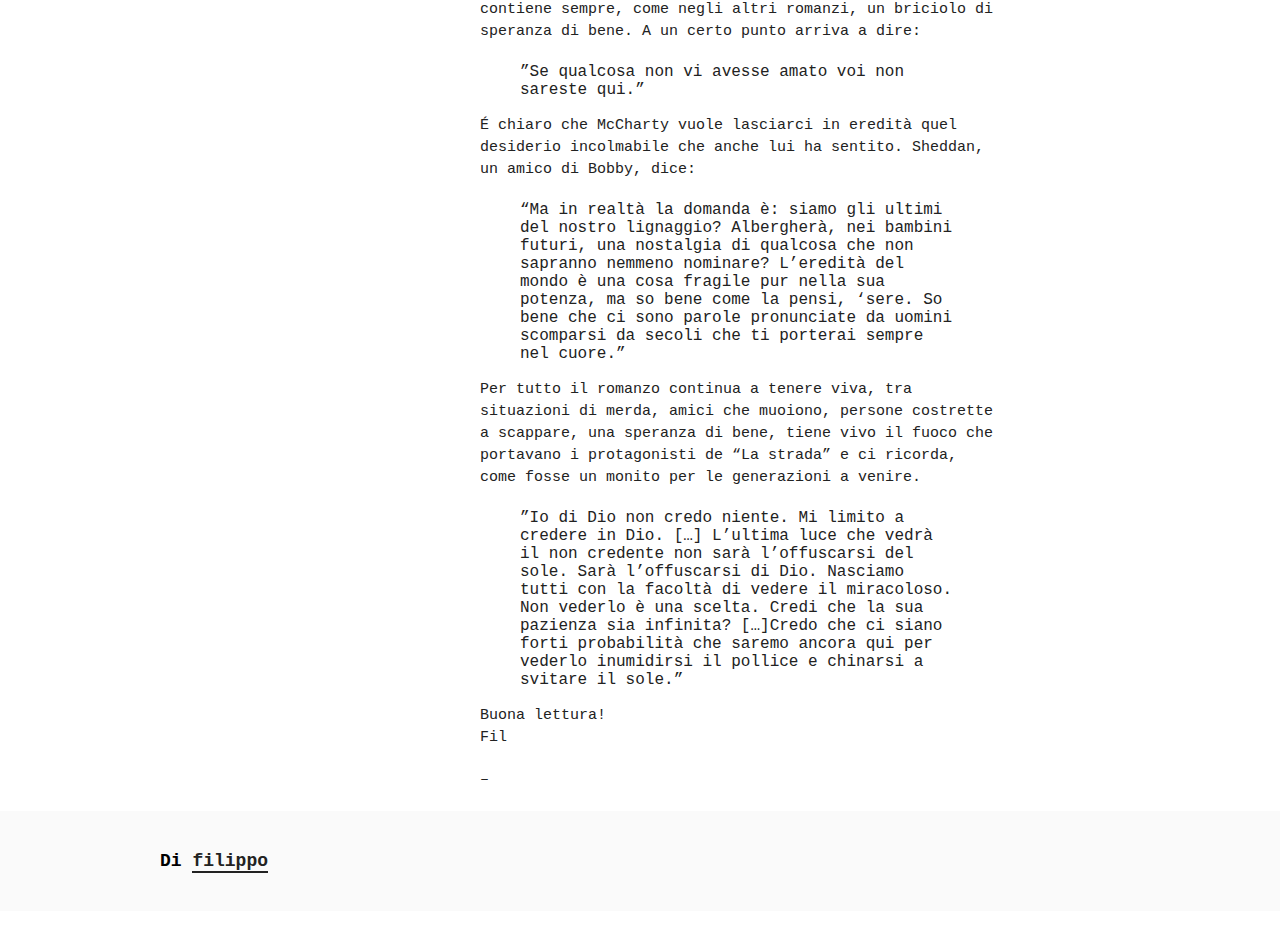
<file: articles/04/index.html>
<!doctype html>
<html lang=it-it>
    <html>
        <head>
            <!-- Google tag (gtag.js) -->
<script async src="https://www.googletagmanager.com/gtag/js?id=G-Y3JE1ZPPZ2"></script>
<script>
  window.dataLayer = window.dataLayer || [];
  function gtag(){dataLayer.push(arguments);}
  gtag('js', new Date());

  gtag('config', 'G-Y3JE1ZPPZ2');
</script>
            <title>Il Passeggero, Cormac McCharty - 04</title>
            <meta charset=utf-8>
            <meta http-equiv=x-ua-compatible content="IE=edge">
            <meta name=description content="Il diario di una svolta. Libri, notizie e esperienze">
            <meta name=viewport content="width=device-width,initial-scale=1">
            <link href="https://filippoim.github.io/css/style.css" rel=stylesheet>
            <link rel=canonical href=https://filippoim.github.io/>
           
            <link rel=dns-prefetch href=https://res.cloudinary.com>

            <meta name=msapplication-TileColor content="#00aba9">
            <meta name=theme-color content="#ffffff">
            <meta name=twitter:card content="summary">
            <meta name=twitter:description content="Il diario di una svolta. Libri, notizie e esperienze">
            <meta name=twitter:title content="filippoim | il diario di una svolta">
            <meta name=twitter:site content="">
            <meta name=twitter:creator content="">
            <meta property="twitter:image" content="">
            <meta property="og:locale" content="it_IT">
            <meta property="og:type" content="website">
            <meta content="filippo.im" property="og:title">
            <meta content="Il diario di una svolta. Libri, notizie e esperienze" property="og:description">
            <meta property="og:url" content="https://filippoim.github.io">
            <meta property="og:site_name" content="filippoim">
            <meta name=article:author content="Filippo Mauri">
            <meta name=author content="Filippo Mauri">
            <meta property="og:image" content="https://res.cloudinary.com/dbxmjrfsr/image/upload/v1696108545/sqecto7upfyrh8uv4lka.webp">
            
        </head>
        <body class=episode>
            <header>
                <div class=wrapper>
                    <span>
                        <a class=logo href=https://filippoim.github.io title="">filippoim | </a>
                        04
                    </span>
                    <div class=links>
                        <a noprefetch href=https://filippoim.github.io/libri/index.html title="Libri">Libri</a>
                    </div>
                </div>
            </header>
            <div class="tutorial-post audio-post">
                <div class=audio-sidebar>
                </div>
                <div class="tutorial-content episode-content">
                    <div class=tutorial-content-wrapper>
                        <h1 id=passeggero>Il Passeggero, Cormac McCharty</h1>
                        <p>Da molto tempo avevo in mente di prendermi del tempo per scrivere quello che leggerete. Non smettevo mai di parlarne. Ho comprato questo libro il primo giorno che era disponibile, non potevo farmi scappare il nuovo libro di Cormac McCharty. Ero certo che leggerlo sarebbe stato un’esperienza che mi avrebbe coinvolto interamente e così è stato. <br>
                            <b>Lo ho divorato, lui mi ha divorato.</b><br>
                            Mentre si legge questo libro si perde il contatto con quello che ci circonda. È come se si entrasse in una dimensione in cui ogni parola letta accende dentro di te è una domanda. Ogni frase ti spinge a leggere quella dopo e in poco tempo hai finito il libro, con il fiatone. </p>
                            
                            <p>Questo effetto è causato dai vicoli ciechi in cui ci si ritrova nella lettura, misteri non svelati e mai più affrontati. È un libro che gira a vuoto, non si capisce dove si sta andando tanto che siamo noi a doverci fermare per capire il quadro della situazione. <b>Siamo noi i passeggeri a cui si riferisce nel titolo</b> e l’unico modo per arrivare a destinazione è vivere a pieno il viaggio.</p>
                            <p>Il protagonista è <b>Bobby Western</b>. Il nome già ci dice tanto sul messaggio che McCharthy vuole lasciare. È un romanzo in cui sarà messo a tema il tramonto dell’Occidente. É un tema a cui è molto legato tanto che il protagonista di <b>“Sunset Limited”</b>, libro uscito nel 2006, tenta il suicidio perché quello che lui riteneva essere alla base della società non era più considerato. Tornando a Bobby: è il figlio di un collaboratore di Oppenheimer ed è innamorato di sua sorella Alice, suicida, altra protagonista del romanzo. Bobby viene usato come scandaglio per guardare in profondità l’abisso. <b>Se iniziamo questa lettura dobbiamo prenderlo per mano e farci portare.</b> È impossibile resistere al flusso di domande, di riflessioni, di dialoghi e di azione in cui McCharty ci catapulta.</p> 
                            
                            <p>Iniziandolo a leggere di capisce che <b>non saremo nella nostra zona di comfort</b>, anzi, la prima sensazione che io ho provato è stata di disagio, non capivo cosa avessi di fronte, che cosa stesse descrivendo. Poi era solo Talidomide Kid, l’amico immaginario di Alice che aveva parti del corpo di diversi animali. <b>Siamo costretti a sforzarci per capire</b>. Siamo buttati nello mondo di McCharty. </p>
                            
                            <p>Il più grande tema che si affronta è quello della <b>scienza</b>. Probabilmente McCharty sapeva che non gli restavano ancora molti anni da vivere e questo tipo di domande pare essere particolarmente presente. Si riesce ad intercettare un senso di <b>illusoria fallacia</b>, l’uomo si illude che la scienza riesca a dare risposta a tutto ma inevitabilmente bisogna fare i conti con la fragilità della carne, dei nostri sentimenti e di tutto ciò che ci circonda. É come se ci fosse un male che si è insinuato in tutto tanto che Western afferma: </p>
                            
                            <blockquote>“Credo nel Paradiso ma devo credere anche all’inferno” </blockquote>
                            
                            <p>Bobby però <b>continua a vedere uno spiraglio</b>, continua a credere anche nel Paradiso. La sua è una scommessa che porta con sé grande indignazione per tutto ciò che di vano e caduco lo circonda. 
                            McCharty riesce ad usare la scrittura in mille modi diversi, non scrive ciò che vuole dirci, ce lo fa vivere. Ci obbliga a stare davanti a pagine di descrizione minuziose con un lessico ultra-specifico di operazioni a noi sconosciute.(Pensate che sono talmente specifiche che per tradurle in italiano ci si è appellati a degli esperti di ogni campo, dalle estrazioni petrolifere alla materia legale). <b>Ci sbatte in faccia una attenzione al dettaglio che abbiamo perso</b>, che non riteniamo più importante. Mentre tutto scorre veloce, pensieri domande misteri McCharty ci attacca una palla al piede e ci ferma. <b>Ogni frase diventa una possibilità in cui nascondere la sua visione del mondo.</b> Non tutto viene detto esplicitamente, molte cose sono nascoste.
                            Erano ad un paninaro fetido e Western dice:<p>
                            <blockquote>”Mangiare un Cheeseburger decente in un ristorante pulito è impossibile. Quando iniziano a spazzare il pavimento e a lavare i piatti col detersivo è praticamente la fine.”</blockquote>
                            <p>Oppure ancora:</p>
                            <blockquote>“Sono finito in gattabuia.<br>
                            In gattabuia per cosa?<br>
                            Per stupidità. Là dentro avevano certi ratti grossi quanto barboncini, gli tiravamo addosso delle graffette con un elastico e quelli manco si degnavano di guardarti. Erano sempre di corsa. Diretti da qualche parte. Dove, non ne ho idea.”
                            </blockquote>
                            
                            <p>Se si legge con attenzione si intercettano queste frasi quasi in codice che creano delle domande nella tua testa e fanno sopraggiungere giudizi, timori e pensieri riguardo a ciò che vivi e a quella che è la condizione è uno scontro con la lettura, è come se ci accorgessimo che il suolo su cui poggiamo i piedi lo conosciamo solamente in parte e vediamo sotto di noi l’abisso. </p>
                                  
                            <p>Una delle critiche più evidenti è quella alla <b>mentalità narcisista</b> per cui ci si crede artefici della propria vita e di ciò che ci circonda.(tema che ho affrontato in Digital Age, Paolo Benanti, un articolo che trovate sul sito). 
                            I personaggi secondari quando sperimentano la perdita di una persone cercano di risolvere, si pongono come demiurgi della loro realtà. Non c’è consapevolezza del limite e che non siamo noi la misura delle cose. Crediamo che tutto possa funzionare secondo ragione. 
                            Tutti i personaggi si basano sulla scienza ma ognuno di loro viene sfidato a guardare non solo alla complessità del mondo ma anche alla profondità della realtà che è casa di incertezza e Mistero. <b>Ma come possiamo fidarci nella scienza se è fallace?</b> Come possiamo conoscere la realtà? <b>Sembra che usare la ragione ci porti ad impazzire</b>, porta alla schizofrenia di Alice. <b>E quindi che senso ha vivere allora?</b> La tragedia che emerge dalla storia narrata da McCharty è che siamo così ossessionati dal guardarci dentro, dal capire chi siamo, che non riusciamo più a vedere il mondo come un evento. Bobby si trova proprio in questa situazione tanto che il ripiegamento su sé stesso lo porta ad avere desideri incestuosi.</p>
                            
                             <p>Alice sembra essere un personaggio condannato. In lei però è presente il desiderio di vedere il mondo in un modo assoluto che in qualche modo riesca ad abbracciarne la complessità. Questo si traduce in schizofrenia nel suo caso. Però Bobby non è spacciato, non è impazzito. Si pone infatti nella posizione di un <b>cercatore</b>, vuole ricevere un segnale per risolvere il Mistero. Ha capito che non è tutto su di lui. Verso la fine questa condizione viene resa esplicita. Bobby afferma che sta imparando a pregare, non sa per cose prega, anzi non prega per qualcosa, <b>prega e basta. È in attesa.</b> Sembra che McCharty lasci la possibilità di vedere un spiraglio di speranza. La sua visione che sembrerebbe nichilista contiene sempre, come negli altri romanzi, un briciolo di speranza di bene. A un certo punto arriva a dire:</p>     
                            <blockquote>”Se qualcosa non vi avesse amato voi non sareste qui.”</blockquote>
                            
                                  <p>É chiaro che McCharty vuole lasciarci in eredità quel desiderio incolmabile che anche lui ha sentito. Sheddan, un amico di Bobby, dice:</p>
                            
                            <blockquote>“Ma in realtà la domanda è: siamo gli ultimi del nostro lignaggio? Albergherà, nei bambini futuri, una nostalgia di qualcosa che non sapranno nemmeno nominare? L’eredità del mondo è una cosa fragile pur nella sua potenza, ma so bene come la pensi, ‘sere. So bene che ci sono parole pronunciate da uomini scomparsi da secoli che ti porterai sempre nel cuore.”</blockquote>
                            
                            <p>Per tutto il romanzo continua a tenere viva, tra situazioni di merda, amici che muoiono, persone costrette a scappare, una speranza di bene, tiene vivo il fuoco che portavano i protagonisti de “La strada” e ci ricorda, come fosse un monito per le generazioni a venire.</p>
                            <blockquote>”Io di Dio non credo niente. Mi limito a credere in Dio. […] L’ultima luce che vedrà il non credente non sarà l’offuscarsi del sole. Sarà l’offuscarsi di Dio. Nasciamo tutti con la facoltà di vedere il miracoloso. Non vederlo è una scelta. Credi che la sua pazienza sia infinita? […]Credo che ci siano forti probabilità che saremo ancora qui per vederlo inumidirsi il pollice e chinarsi a svitare il sole.”</blockquote>
                            
                                  <p>Buona lettura! <br> Fil</p>

                        <p>&ndash;</p>               
            </div>
            </div>
            </div>
            <footer>
                 <div class=wrapper>
                    <div class=links>
                        Di <a href= https://www.instagram.com/filippomaurii/ _blank rel="nofollow noopener" title="">filippo</a>

                    </div>
                </div>
            </footer>
            <script src=https://filippoim.github.io/js/quicklink.umd.js></script>
            <script src=https://filippoim.github.io/js/cloudinary-core-shrinkwrap.min.js></script>
            <script>
                const cl = cloudinary.Cloudinary.new({
                    cloud_name: 'fm'
                })
                cl.responsive()
            </script>
            <script>
                window.addEventListener('load', ()=>{
                    quicklink.listen({
                        ignores: [(uri,elem)=>elem.hasAttribute('noprefetch')]
                    });
                }
                );
            </script>
        </body>
    </html>
</file>
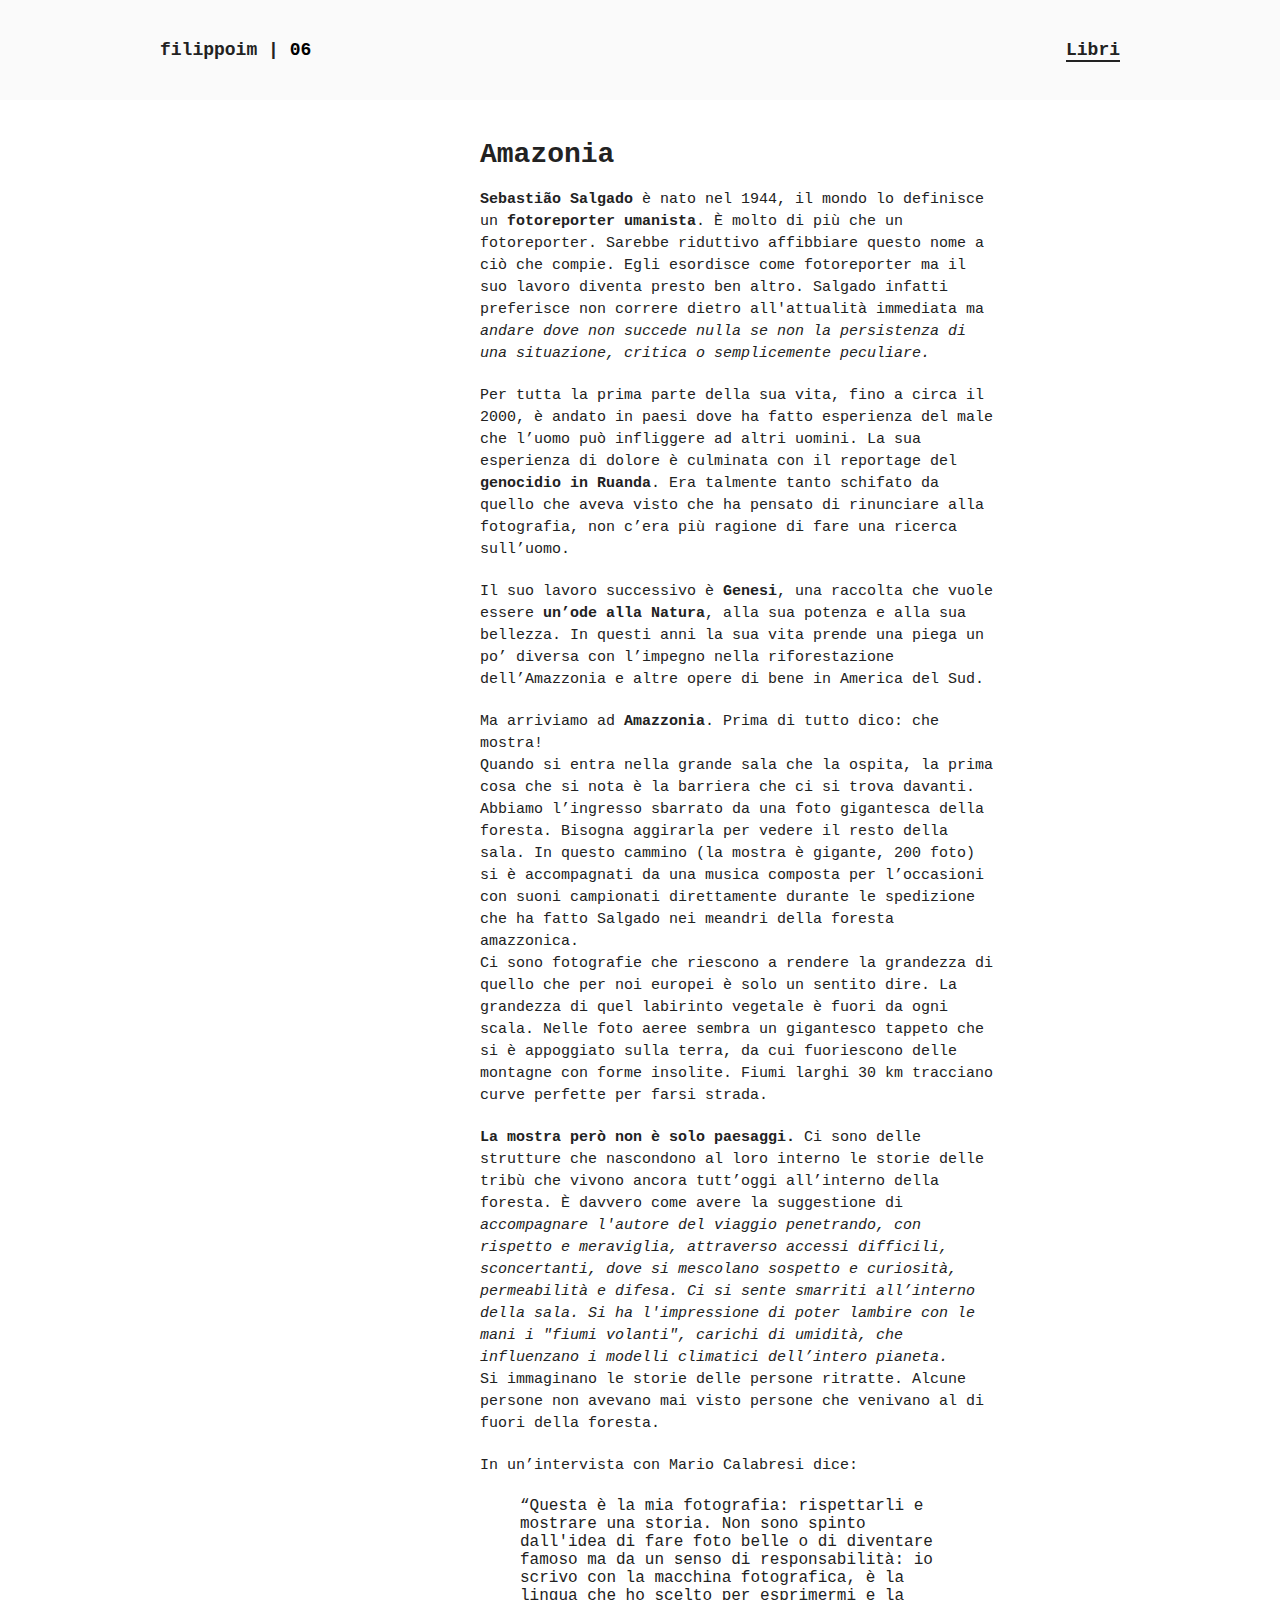
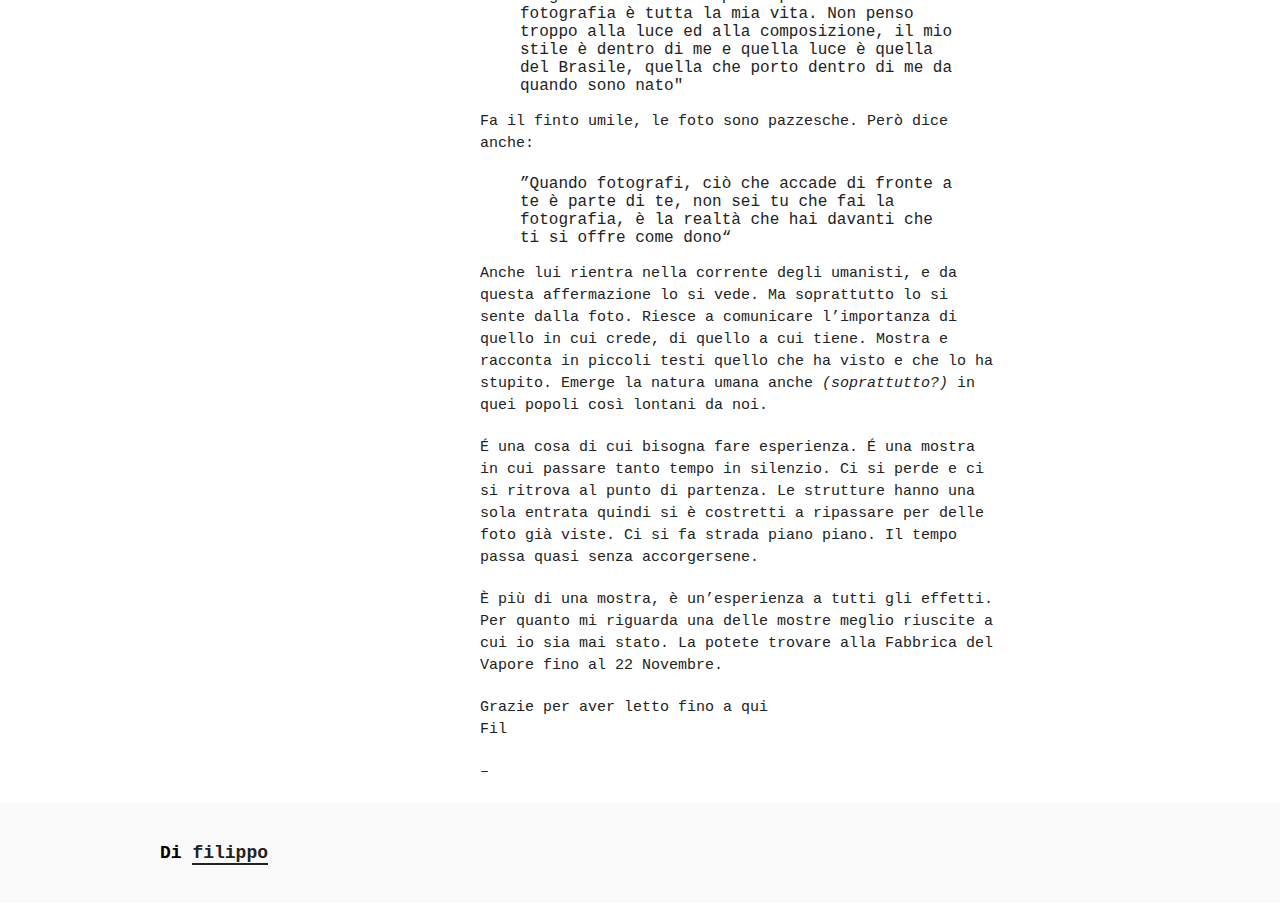
<file: articles/06/index.html>
<!doctype html>
<html lang=it-it>
    <html>
        <head>
            <!-- Google tag (gtag.js) -->
<script async src="https://www.googletagmanager.com/gtag/js?id=G-Y3JE1ZPPZ2"></script>
<script>
  window.dataLayer = window.dataLayer || [];
  function gtag(){dataLayer.push(arguments);}
  gtag('js', new Date());

  gtag('config', 'G-Y3JE1ZPPZ2');
</script>
            <title>Amazonia - 06</title>
            <meta charset=utf-8>
            <meta http-equiv=x-ua-compatible content="IE=edge">
            <meta name=description content="Il diario di una svolta. Libri, notizie e esperienze">
            <meta name=viewport content="width=device-width,initial-scale=1">
            <link href="https://filippoim.github.io/css/style.css" rel=stylesheet>
            <link rel=canonical href=https://filippoim.github.io/>
           
            <link rel=dns-prefetch href=https://res.cloudinary.com>

            <meta name=msapplication-TileColor content="#00aba9">
            <meta name=theme-color content="#ffffff">
            <meta name=twitter:card content="summary">
            <meta name=twitter:description content="Il diario di una svolta. Libri, notizie e esperienze">
            <meta name=twitter:title content="filippoim | il diario di una svolta">
            <meta name=twitter:site content="">
            <meta name=twitter:creator content="">
            <meta property="twitter:image" content="">
            <meta property="og:image" content="https://res.cloudinary.com/dbxmjrfsr/image/upload/v1696258909/rhbz6edeldedryhs6je8.webp">
            <meta property="og:locale" content="it_IT">
            <meta property="og:type" content="website">
            <meta content="filippo.im" property="og:title">
            <meta content="Il diario di una svolta. Libri, notizie e esperienze" property="og:description">
            <meta property="og:url" content="https://filippoim.github.io">
            <meta property="og:site_name" content="filippoim">
            <meta name=article:author content="Filippo Mauri">
            <meta name=author content="Filippo Mauri">
            <meta property="og:image" content="https://res.cloudinary.com/dbxmjrfsr/image/upload/v1697489086/ogqx566lovxczoticnhh.jpg">
            
        </head>
        <body class=episode>
            <header>
                <div class=wrapper>
                    <span>
                        <a class=logo href=https://filippoim.github.io title="">filippoim | </a>
                        06
                    </span>
                    <div class=links>
                        <a noprefetch href=https://filippoim.github.io/libri/index.html title="Libri">Libri</a>
                    </div>
                </div>
            </header>
            <div class="tutorial-post audio-post">
                <div class=audio-sidebar>
                </div>
                <div class="tutorial-content episode-content">
                    <div class=tutorial-content-wrapper>
                        <h1 id=l-attesa-di-robert-doisneau>Amazonia</h1>

                        <p><b>Sebastião Salgado</b> è nato nel 1944, il mondo lo definisce un <b>fotoreporter umanista</b>. È molto di più che un fotoreporter. Sarebbe riduttivo affibbiare questo nome a ciò che compie. Egli esordisce come fotoreporter ma il suo lavoro diventa presto ben altro. Salgado infatti preferisce non correre dietro all'attualità immediata ma <i>andare dove non succede nulla se non la persistenza di una situazione, critica o semplicemente peculiare.</i></p>
                            
                        <p>Per tutta la prima parte della sua vita, fino a circa il 2000, è andato in paesi dove ha fatto esperienza del male che l’uomo può infliggere ad altri uomini. La sua esperienza di dolore è culminata con il reportage del <b>genocidio	in Ruanda</b>. Era talmente tanto schifato da quello che aveva visto che ha pensato di rinunciare alla fotografia, non c’era più ragione di fare una ricerca sull’uomo. </p>

                        <p>Il suo lavoro successivo è <b>Genesi</b>, una raccolta che vuole essere <b>un’ode alla Natura</b>, alla sua potenza e alla sua bellezza. In questi anni la sua vita prende una piega un po’ diversa con l’impegno nella riforestazione dell’Amazzonia e altre opere di bene in America del Sud. </p>
                            
                        <p>Ma arriviamo ad <b>Amazzonia</b>. Prima di tutto dico: che mostra! <br>
                            Quando si entra nella grande sala che la ospita, la prima cosa che si nota è la barriera che ci si trova davanti. Abbiamo l’ingresso sbarrato da una foto gigantesca della foresta. Bisogna aggirarla per vedere il resto della sala. In questo cammino (la mostra è gigante, 200 foto) si è accompagnati da una musica composta per l’occasioni con suoni campionati direttamente durante le spedizione che ha fatto Salgado nei meandri della foresta amazzonica. <br>
                            Ci sono fotografie che riescono a rendere la grandezza di quello che per noi europei è solo un sentito dire. La grandezza di quel labirinto vegetale è fuori da ogni scala. Nelle foto aeree sembra un gigantesco tappeto che si è appoggiato sulla terra, da cui fuoriescono delle montagne con forme insolite. Fiumi larghi 30 km tracciano curve perfette per farsi strada. </p>
                        

                        <p><b>La mostra però non è solo paesaggi.</b> Ci sono delle strutture che nascondono al loro interno le storie delle tribù che vivono ancora tutt’oggi all’interno della foresta. È davvero come avere la suggestione di <i>accompagnare l'autore del viaggio penetrando, con rispetto e meraviglia, attraverso accessi difficili, sconcertanti, dove si mescolano sospetto e curiosità, permeabilità e difesa. Ci si sente smarriti all’interno della sala. Si ha l'impressione di poter lambire con le mani i "fiumi volanti", carichi di umidità, che influenzano i modelli climatici dell’intero pianeta.</i><br>
                            Si immaginano le storie delle persone ritratte. Alcune persone non avevano mai visto persone che venivano al di fuori della foresta. 
                            </p>
                        <p>In un’intervista con Mario Calabresi dice:</p>
                        
                        <blockquote>“Questa è la mia fotografia: rispettarli e  mostrare una storia. Non sono spinto dall'idea di fare foto belle o di diventare famoso ma da un senso di responsabilità: io scrivo con la macchina fotografica, è la lingua che ho scelto per esprimermi e la fotografia è tutta la mia vita. Non penso troppo alla luce ed alla composizione, il mio stile è dentro di me e quella luce è quella del Brasile, quella che porto dentro di me da quando sono nato"</blockquote>

                        <p>Fa il finto umile, le foto sono pazzesche. Però dice anche:</p>
                        <blockquote>”Quando fotografi, ciò che accade di fronte a te è parte di te, non sei tu che fai la fotografia, è la realtà che hai davanti che ti si offre come dono“</blockquote>

                        <p>Anche lui rientra nella corrente degli umanisti, e da questa affermazione lo si vede. Ma soprattutto lo si sente dalla foto. Riesce a comunicare l’importanza di quello in cui crede, di quello a cui tiene. Mostra e racconta in piccoli testi quello che ha visto e che lo ha stupito. Emerge la natura umana anche <i>(soprattutto?)</i> in quei popoli così lontani da noi. </p>
                        <p>É una cosa di cui bisogna fare esperienza. É una mostra in cui passare tanto tempo in silenzio. Ci si perde e ci si ritrova al punto di partenza. Le strutture hanno una sola entrata quindi si è costretti a ripassare per delle foto già viste. Ci si fa strada piano piano. Il tempo passa quasi senza accorgersene.</p>
                        <p>È più di una mostra, è un’esperienza a tutti gli effetti. Per quanto mi riguarda una delle mostre meglio riuscite a cui io sia mai stato.
                            La potete trovare alla Fabbrica del Vapore fino al 22 Novembre.</p>


                            <p>Grazie per aver letto fino a qui<br>
                                Fil</p>
                            <p>&ndash;</p>               
            </div>
            </div>
            </div>
            <footer>
                 <div class=wrapper>
                    <div class=links>
                        Di <a href= https://www.instagram.com/filippomaurii/ _blank rel="nofollow noopener" title="">filippo</a>

                    </div>
                </div>
            </footer>
            <script src=https://filippoim.github.io/js/quicklink.umd.js></script>
            <script src=https://filippoim.github.io/js/cloudinary-core-shrinkwrap.min.js></script>
            <script>
                const cl = cloudinary.Cloudinary.new({
                    cloud_name: 'fm'
                })
                cl.responsive()
            </script>
            <script>
                window.addEventListener('load', ()=>{
                    quicklink.listen({
                        ignores: [(uri,elem)=>elem.hasAttribute('noprefetch')]
                    });
                }
                );
            </script>
        </body>
    </html>
</file>
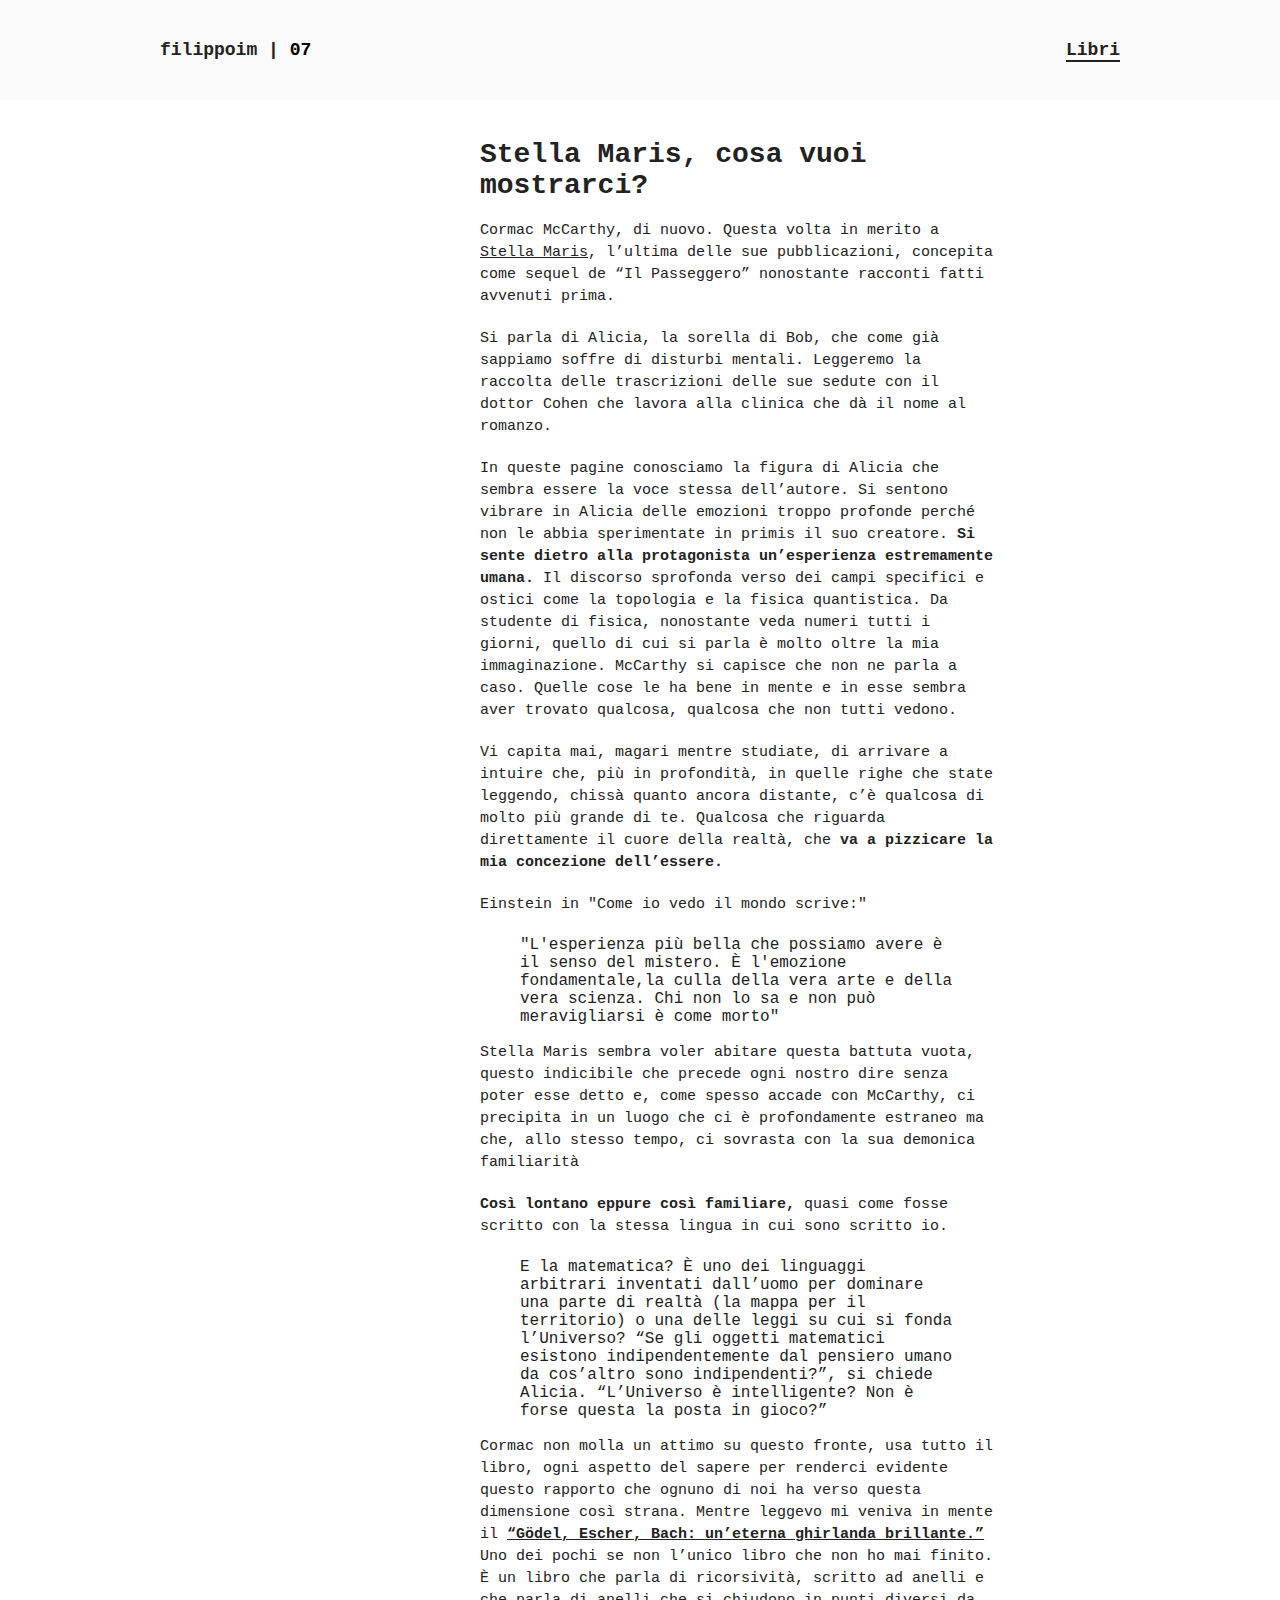
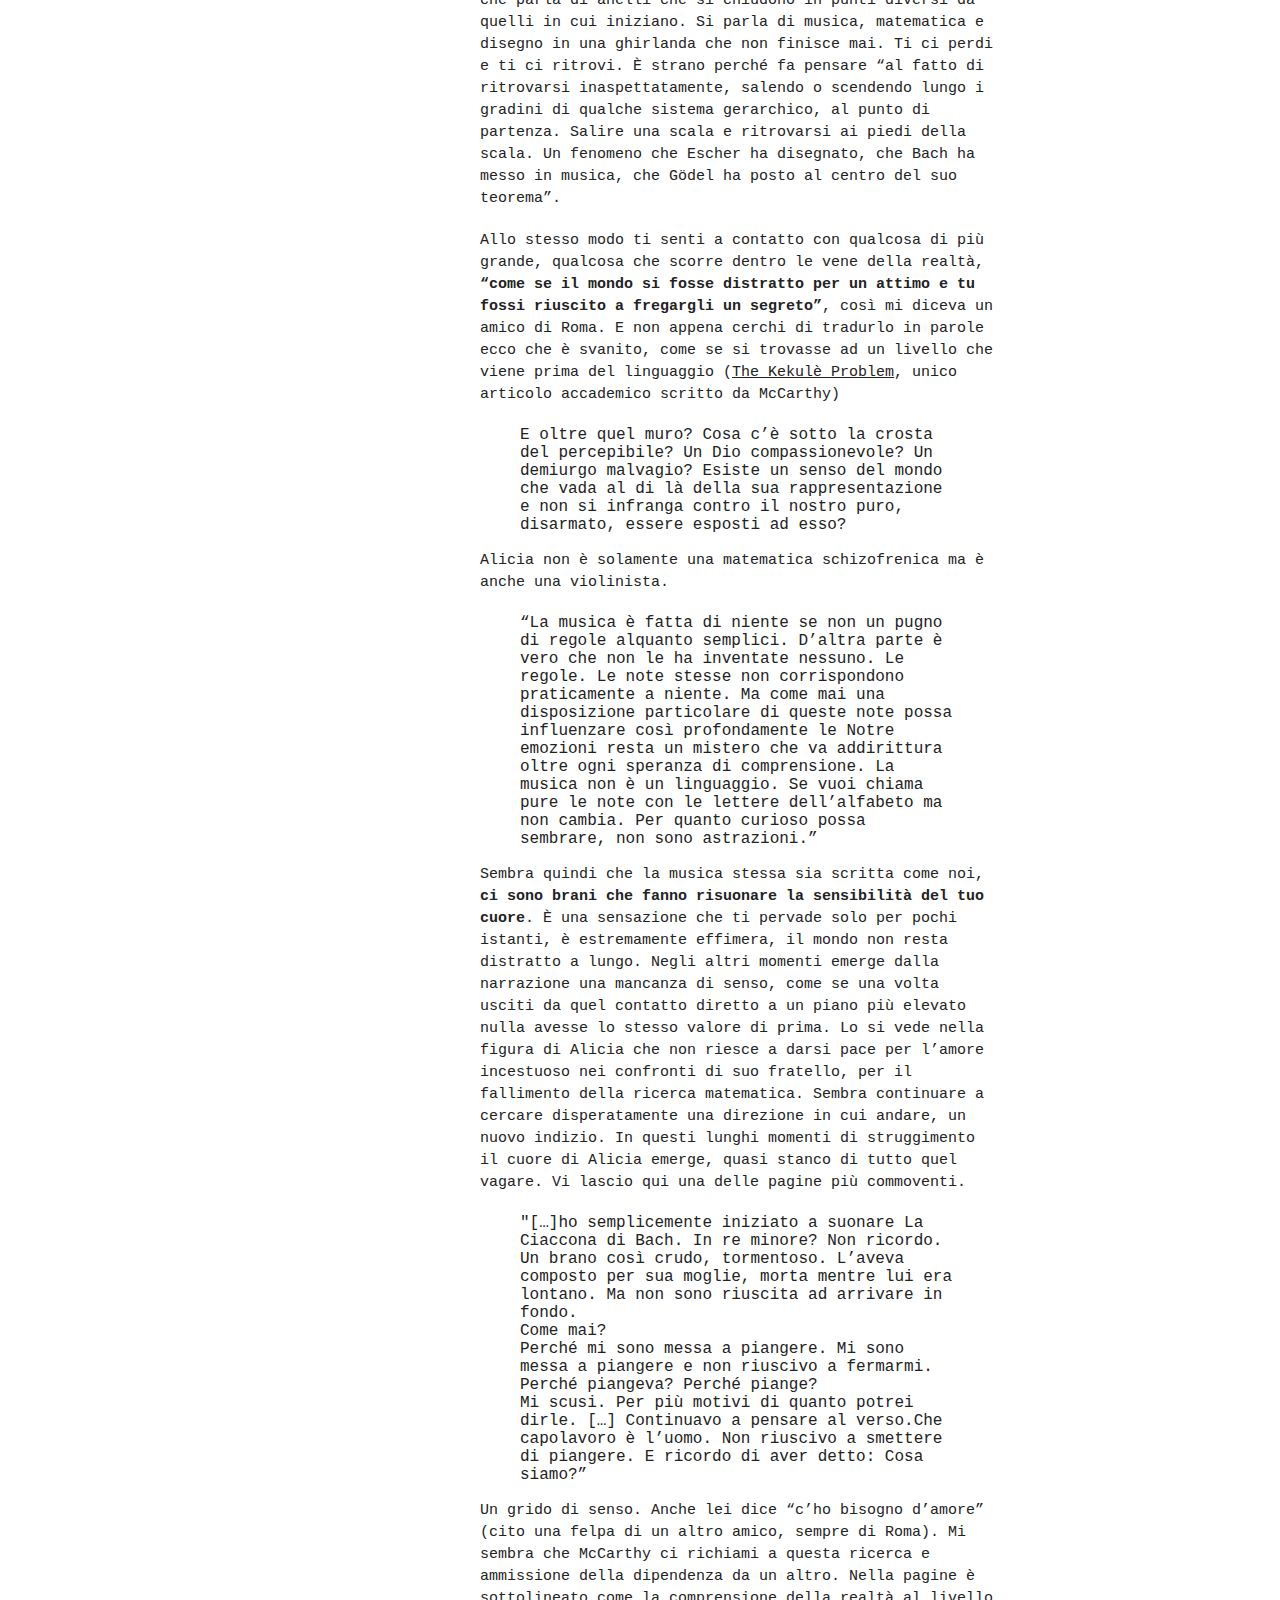
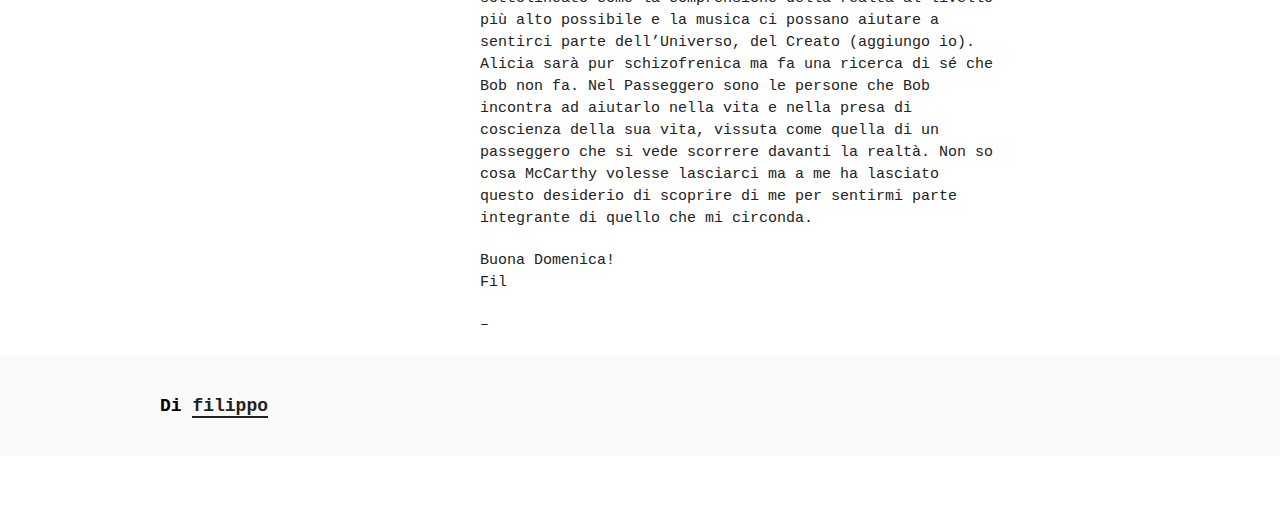
<file: articles/07/index.html>
<!doctype html>
<html lang=it-it>
    <html>
        <head>
            <!-- Google tag (gtag.js) -->
<script async src="https://www.googletagmanager.com/gtag/js?id=G-Y3JE1ZPPZ2"></script>
<script>
  window.dataLayer = window.dataLayer || [];
  function gtag(){dataLayer.push(arguments);}
  gtag('js', new Date());

  gtag('config', 'G-Y3JE1ZPPZ2');
</script>
            <title>Stella Maris, cosa vuoi mostrarci? - 07</title>
            <meta charset=utf-8>
            <meta http-equiv=x-ua-compatible content="IE=edge">
            <meta name=description content="Cosa ci resta dopo la lettura di 'Stella Maris', di Cormac McCarthy? ">
            <meta name=viewport content="width=device-width,initial-scale=1">
            <link href="https://filippoim.github.io/css/style.css" rel=stylesheet>
            <link rel=canonical href=https://filippoim.github.io/>
           
            <link rel=dns-prefetch href=https://res.cloudinary.com>

            <meta name=msapplication-TileColor content="#00aba9">
            <meta name=theme-color content="#ffffff">
            <meta property="og:locale" content="it_IT">
            <meta property="og:type" content="website">
            <meta content="Stella Maris, cosa vuoi mostrarci? - filippo.im" property="og:title">
            <meta content="Cosa ci resta dopo la lettura di 'Stella Maris', di Cormac McCarthy? " property="og:description">
            <meta property="og:url" content="https://filippoim.github.io/articles/07/">
            <meta property="og:site_name" content="filippoim">
            <meta name=article:author content="Filippo Mauri">
            <meta name=author content="Filippo Mauri">
            <meta property="og:image" content="https://res.cloudinary.com/dbxmjrfsr/image/upload/v1700086402/DALL_E_2023-11-15_23.12.16_-_A_painting_in_Turner_s_style_of_a_boat_with_open_sails_in_the_stormy_sea_traveling_toward_the_direction_of_a_star_on_the_horizon_seen_from_behind_pgo3fg.png">
            
        </head>
        <body class=episode>
            <header>
                <div class=wrapper>
                    <span>
                        <a class=logo href=https://filippoim.github.io title="">filippoim | </a>
                        07
                    </span>
                    <div class=links>
                        <a noprefetch href=https://filippoim.github.io/libri/index.html title="Libri">Libri</a>
                    </div>
                </div>
            </header>
            <div class="tutorial-post audio-post">
                <div class=audio-sidebar>
                </div>
                <div class="tutorial-content episode-content">
                    <div class=tutorial-content-wrapper>
                        <h1 id=l-attesa-di-robert-doisneau>Stella Maris, cosa vuoi mostrarci?</h1>

                        <p>Cormac McCarthy, di nuovo. Questa volta in merito a <a href ="https://www.amazon.it/Stella-Maris-Cormac-McCarthy/dp/880625958X/ref=sr_1_1?crid=ZE2CU9XTUQS3&keywords=stella+maris&qid=1700085881&sprefix=stella+maris,aps,113&sr=8-1">Stella Maris</a>, l’ultima delle sue pubblicazioni, concepita come sequel de “Il Passeggero” nonostante racconti fatti avvenuti prima. </p>
                        <p>Si parla di Alicia, la sorella di Bob, che come già sappiamo soffre di disturbi mentali. Leggeremo la raccolta delle trascrizioni delle sue sedute con il dottor Cohen che lavora alla clinica che dà il nome al romanzo.</p>
                        <p>In queste pagine conosciamo la figura di Alicia che sembra essere la voce stessa dell’autore. Si sentono vibrare in Alicia delle emozioni troppo profonde perché non le abbia sperimentate in primis il suo creatore. <b>Si sente dietro alla protagonista un’esperienza estremamente umana. </b>
                            Il discorso sprofonda verso dei campi specifici e ostici come la topologia e la fisica quantistica. Da studente di fisica, nonostante veda numeri tutti i giorni, quello di cui si parla è molto oltre la mia immaginazione. McCarthy si capisce che non ne parla a caso. Quelle cose le ha bene in mente e in esse sembra aver trovato qualcosa, qualcosa che non tutti vedono.</p>
                        <p>Vi capita mai, magari mentre studiate, di arrivare a intuire che, più in profondità, in quelle righe che state leggendo, chissà quanto ancora distante, c’è qualcosa di molto più grande di te. Qualcosa che riguarda direttamente il cuore della realtà, che <b>va a pizzicare la mia concezione dell’essere.</b> </p>
                        
                        <p>Einstein in "Come io vedo il mondo scrive:"</p>
                        <blockquote>
                            "L'esperienza più bella che possiamo avere è il senso del mistero. È l'emozione fondamentale,la culla della vera arte e della vera scienza. Chi non lo sa e non può meravigliarsi è come morto"
                        </blockquote>
                        <p>Stella Maris sembra voler abitare questa battuta vuota, questo indicibile che precede ogni nostro dire senza poter esse detto e, come spesso accade con McCarthy, ci precipita in un luogo che ci è profondamente estraneo ma che, allo stesso tempo, ci sovrasta con la sua demonica familiarità</p>
                        
                        <p><b>Così lontano eppure così familiare,</b> quasi come fosse scritto con la stessa lingua in cui sono scritto io. </p>
                        
                        <blockquote>E la matematica? È uno dei linguaggi arbitrari inventati dall’uomo per dominare una parte di realtà (la mappa per il territorio) o una delle leggi su cui si fonda l’Universo? “Se gli oggetti matematici esistono indipendentemente dal pensiero umano da cos’altro sono indipendenti?”, si chiede Alicia. “L’Universo è intelligente? Non è forse questa la posta in gioco?”</blockquote>

                        <p>Cormac non molla un attimo su questo fronte, usa tutto il libro, ogni aspetto del sapere per renderci evidente questo rapporto che ognuno di noi ha verso questa dimensione così strana. Mentre leggevo mi veniva in mente il <b><a href="https://www.amazon.it/Uneterna-ghirlanda-brillante-metaforica-macchine/dp/8845907554/ref=sr_1_1?crid=9DG64RUTLKAG&keywords=godel+escher+bach&qid=1700085914&sprefix=godel+,aps,137&sr=8-1">“Gödel, Escher, Bach: un’eterna ghirlanda brillante.”</a></b> Uno dei pochi se non l’unico libro che non ho mai finito. È un libro che parla di ricorsività, scritto ad anelli e che parla di anelli che si chiudono in punti diversi da quelli in cui iniziano. 
                            Si parla di musica, matematica e disegno in una ghirlanda che non finisce mai. Ti ci perdi e ti ci ritrovi.  È strano perché fa pensare “al fatto di ritrovarsi inaspettatamente, salendo o scendendo lungo i gradini di qualche sistema gerarchico, al punto di partenza. Salire una scala e ritrovarsi ai piedi della scala. Un fenomeno che Escher ha disegnato, che Bach ha messo in musica, che Gödel ha posto al centro del suo teorema”.</p>
                        
                            <p>Allo stesso modo ti senti a contatto con qualcosa di più grande, qualcosa che scorre dentro le vene della realtà, <b>“come se il mondo si fosse distratto per un attimo e tu fossi riuscito a fregargli un segreto”</b>, così mi diceva un amico di Roma. E non appena cerchi di tradurlo in parole ecco che è svanito, come se si trovasse ad un livello che viene prima del linguaggio (<a href="https://nautil.us/the-kekul-problem-236574/">The Kekulè Problem</a>, unico articolo accademico scritto da McCarthy)</p>
                        
                        <blockquote>E oltre quel muro? Cosa c’è sotto la crosta del percepibile? Un Dio compassionevole? Un demiurgo malvagio? 
                            Esiste un senso del mondo che vada al di là della sua rappresentazione e non si infranga contro il nostro puro, disarmato, essere esposti ad esso?
                        </blockquote>
                        
                        
                        <p>Alicia non è solamente una matematica schizofrenica ma è anche una violinista.</p>

                        <blockquote>“La musica è fatta di niente se non un pugno di regole alquanto semplici. D’altra parte è vero che non le ha inventate nessuno. Le regole. Le note stesse non corrispondono	praticamente a niente. Ma come mai una disposizione particolare di queste note possa influenzare così profondamente le Notre emozioni resta un mistero che va addirittura oltre ogni speranza di comprensione. La musica non è un linguaggio. Se vuoi chiama pure le note con le lettere dell’alfabeto ma non cambia. Per quanto curioso possa sembrare, non sono astrazioni.”</blockquote>
                        
                        <p>Sembra quindi che la musica stessa sia scritta come noi, <b>ci sono brani che fanno risuonare la sensibilità del tuo cuore</b>. È una sensazione che ti pervade solo per pochi istanti, è estremamente effimera, il mondo non resta distratto a lungo. Negli altri momenti emerge dalla narrazione una mancanza di senso, come se una volta usciti da quel contatto diretto a un piano più elevato nulla avesse lo stesso valore di prima. Lo si vede nella figura di Alicia che non riesce a darsi pace per l’amore incestuoso nei confronti di suo fratello, per il fallimento della ricerca matematica. Sembra continuare a cercare disperatamente una direzione in cui andare, un nuovo indizio. In questi lunghi momenti di struggimento il cuore di Alicia emerge, quasi stanco di tutto quel vagare. Vi lascio qui una delle pagine più commoventi.</p>
                        
                        <blockquote>"[…]ho semplicemente iniziato a suonare La Ciaccona di Bach. In re minore? Non ricordo. Un brano così crudo, tormentoso. L’aveva composto per sua moglie, morta mentre lui era lontano. Ma non sono riuscita ad arrivare in fondo. <br>
                            Come mai?<br>
                            Perché mi sono messa a piangere. Mi sono messa a piangere e non riuscivo a fermarmi.<br>
                            Perché piangeva? Perché piange?<br>
                            Mi scusi. Per più motivi di quanto potrei dirle. […] Continuavo a pensare al verso.Che capolavoro è l’uomo. Non riuscivo a smettere di piangere. E ricordo di aver detto: Cosa siamo?”
                            </blockquote>

                        <p>Un grido di senso. Anche lei dice “c’ho bisogno d’amore” (cito una felpa di un altro amico, sempre di Roma). 
                            Mi sembra che McCarthy ci richiami a questa ricerca e ammissione della dipendenza da un altro. Nella pagine è sottolineato come la comprensione della realtà al livello più alto possibile e la musica ci possano aiutare a sentirci parte dell’Universo, del Creato (aggiungo io). 
                            Alicia sarà pur schizofrenica ma fa una ricerca di sé che Bob non fa. Nel Passeggero sono le persone che Bob incontra ad aiutarlo nella vita e nella presa di coscienza della sua vita, vissuta come quella di un passeggero che si vede scorrere davanti la realtà. 
                            
                            Non so cosa McCarthy volesse lasciarci ma a me ha lasciato questo desiderio di scoprire di me per sentirmi parte integrante di quello che mi circonda.
                            </p>
                        
                        <p>Buona Domenica!<br>
                                Fil</p>
                            <p>&ndash;</p>               
            </div>
            </div>
            </div>
            <footer>
                 <div class=wrapper>
                    <div class=links>
                        Di <a href= https://www.instagram.com/filippomaurii/ _blank rel="nofollow noopener" title="">filippo</a>

                    </div>
                </div>
            </footer>
            <script src=https://filippoim.github.io/js/quicklink.umd.js></script>
            <script src=https://filippoim.github.io/js/cloudinary-core-shrinkwrap.min.js></script>
            <script>
                const cl = cloudinary.Cloudinary.new({
                    cloud_name: 'fm'
                })
                cl.responsive()
            </script>
            <script>
                window.addEventListener('load', ()=>{
                    quicklink.listen({
                        ignores: [(uri,elem)=>elem.hasAttribute('noprefetch')]
                    });
                }
                );
            </script>
        </body>
    </html>
</file>
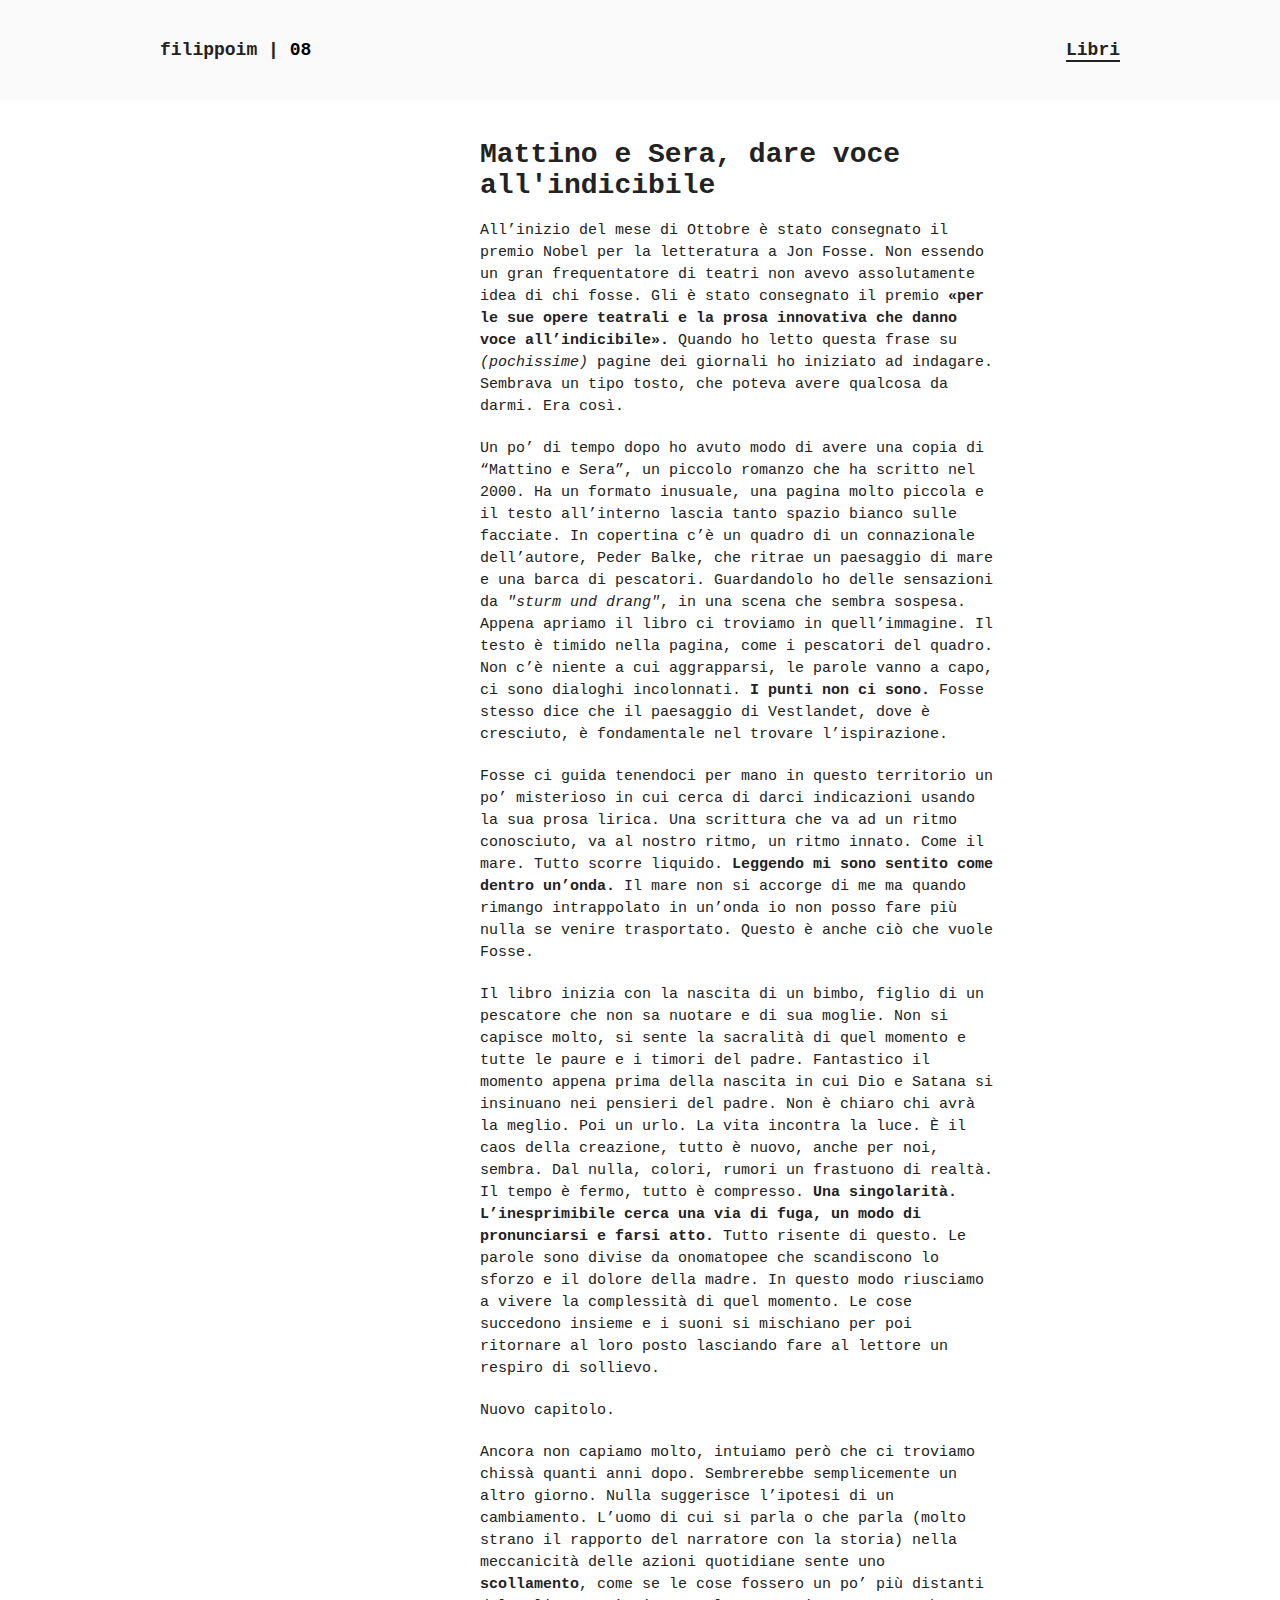
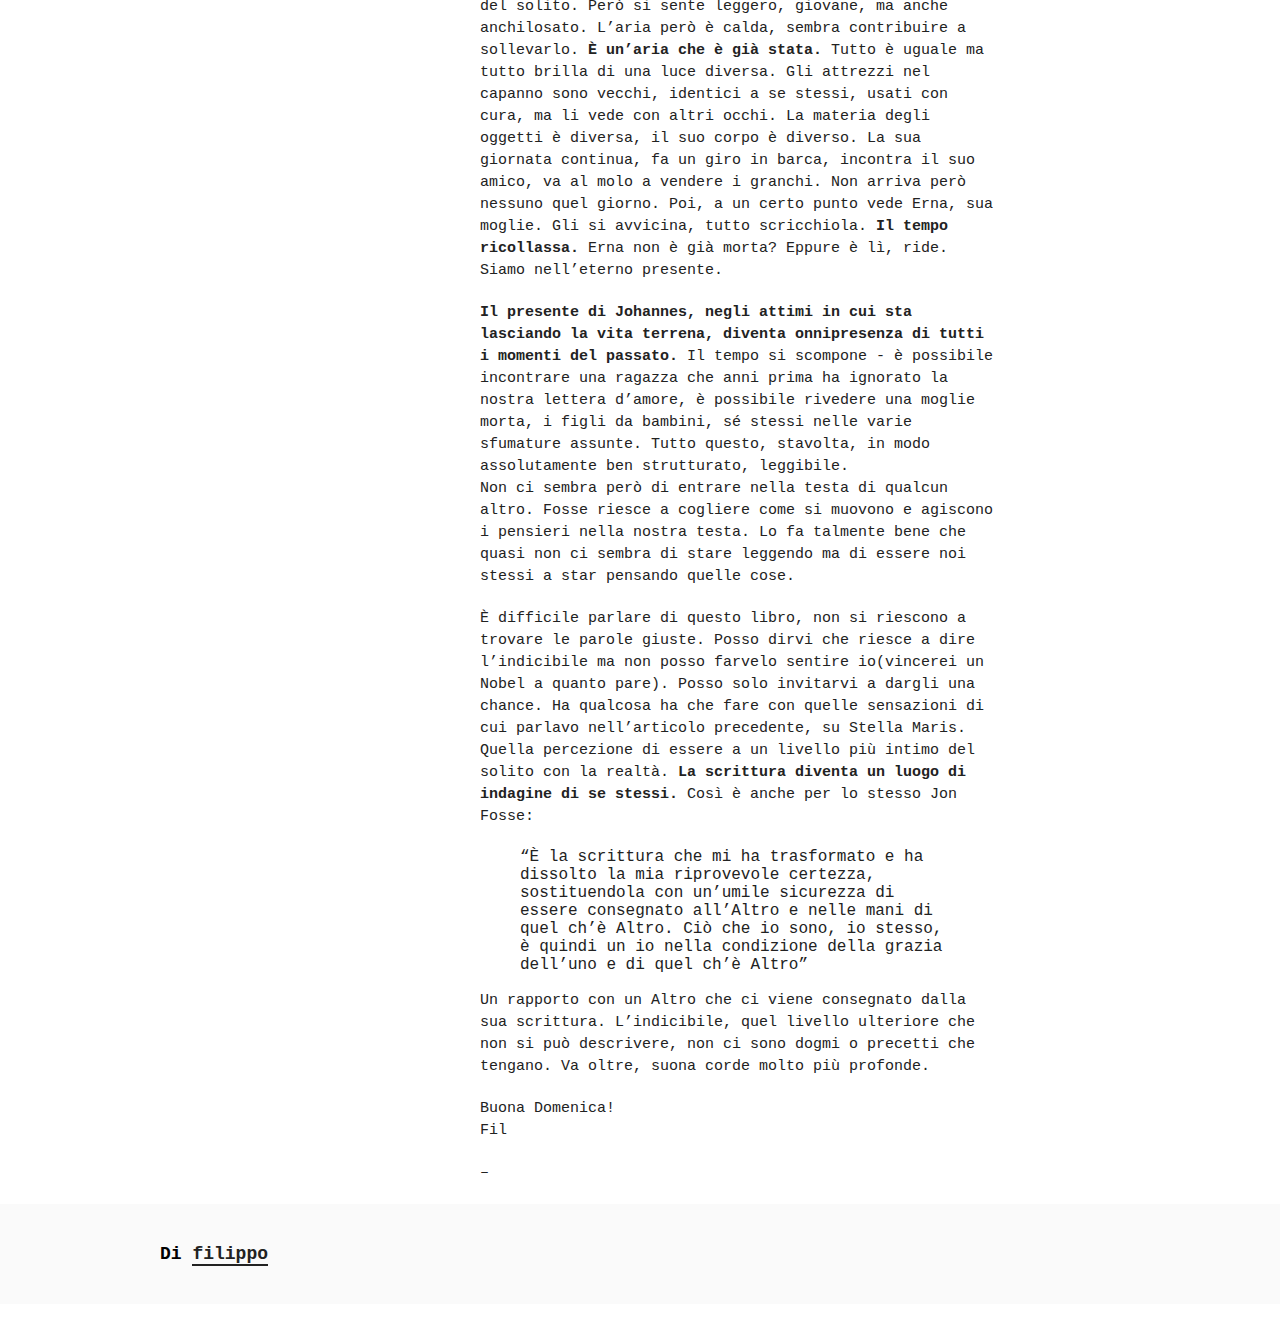
<file: articles/08/index.html>
<!doctype html>
<html lang=it-it>
    <html>
        <head>
            <!-- Google tag (gtag.js) -->
<script async src="https://www.googletagmanager.com/gtag/js?id=G-Y3JE1ZPPZ2"></script>
<script>
  window.dataLayer = window.dataLayer || [];
  function gtag(){dataLayer.push(arguments);}
  gtag('js', new Date());

  gtag('config', 'G-Y3JE1ZPPZ2');
</script>
            <title>Mattino e sera, dare voce all'indicibile - 08</title>
            <meta charset=utf-8>
            <meta http-equiv=x-ua-compatible content="IE=edge">
            <meta name=description content="Alla scoperta di Jon Fosse, premio Nobel 2023 per la letteratura">
            <meta name=viewport content="width=device-width,initial-scale=1">
            <link href="https://filippoim.github.io/css/style.css" rel=stylesheet>
            <link rel=canonical href=https://filippoim.github.io/>
           
            <link rel=dns-prefetch href=https://res.cloudinary.com>

            <meta name=msapplication-TileColor content="#00aba9">
            <meta name=theme-color content="#ffffff">
            <meta property="og:locale" content="it_IT">
            <meta property="og:type" content="website">
            <meta content="Mattino e Sera, dare voce all'indicibile - filippo.im" property="og:title">
            <meta content="Alla scoperta di Jon Fosse, premio Nobel 2023 per la letteratura" property="og:description">
            <meta property="og:url" content="https://filippoim.github.io/articles/08/">
            <meta property="og:site_name" content="filippoim">
            <meta name=article:author content="Filippo Mauri">
            <meta name=author content="Filippo Mauri">
            <meta property="og:image" content="https://res.cloudinary.com/dbxmjrfsr/image/upload/v1701292777/DALL_E_2023-11-22_22.37.15_-_due_persone_che_camminano_mano_nella_mano_su_una_strada_bianca_che_costeggia_le_rive_di_un_fiordo_del_nord_europa_e%CC%80_una_giornata_serena._In_lontananz_catwrg.png">
            
        </head>
        <body class=episode>
            <header>
                <div class=wrapper>
                    <span>
                        <a class=logo href=https://filippoim.github.io title="">filippoim | </a>
                        08
                    </span>
                    <div class=links>
                        <a noprefetch href=https://filippoim.github.io/libri/index.html title="Libri">Libri</a>
                    </div>
                </div>
            </header>
            <div class="tutorial-post audio-post">
                <div class=audio-sidebar>
                </div>
                <div class="tutorial-content episode-content">
                    <div class=tutorial-content-wrapper>
                        <h1 id=l-attesa-di-robert-doisneau>Mattino e Sera, dare voce all'indicibile</h1>

                        <p>All’inizio del mese di Ottobre è stato consegnato il premio Nobel per la letteratura a Jon Fosse. Non essendo un gran frequentatore di teatri non avevo assolutamente idea di chi fosse. Gli è stato consegnato il premio <b>«per le sue opere teatrali e la prosa innovativa che danno voce all’indicibile».</b> 
                            Quando ho letto questa frase su <i>(pochissime)</i> pagine dei giornali ho iniziato ad indagare. Sembrava un tipo tosto, che poteva avere qualcosa da darmi. Era così. </p>

                            <p>Un po’ di tempo dopo ho avuto modo di avere una copia di “Mattino e Sera”, un piccolo romanzo che ha scritto nel 2000. Ha un formato inusuale, una pagina molto piccola e il testo all’interno lascia tanto spazio bianco sulle facciate. In copertina c’è un quadro di un connazionale dell’autore, Peder Balke, che ritrae un paesaggio di mare e una barca di pescatori. Guardandolo ho delle sensazioni da <i>"sturm und drang"</i>, in una scena che sembra sospesa. Appena apriamo il libro ci troviamo in quell’immagine. Il testo è timido nella pagina, come i pescatori del quadro. Non c’è niente a cui aggrapparsi, le parole vanno a capo, ci sono dialoghi incolonnati. <b>I punti non ci sono.</b> Fosse stesso dice che il paesaggio di Vestlandet, dove è cresciuto, è fondamentale nel trovare l’ispirazione.</p>

                            <p>Fosse ci guida tenendoci per mano in questo territorio un po’ misterioso in cui cerca di darci indicazioni usando la sua prosa lirica. Una scrittura che va ad un ritmo conosciuto, va al nostro ritmo, un ritmo innato. Come il mare. Tutto scorre liquido. <b>Leggendo mi sono sentito come dentro un’onda.</b> Il mare non si accorge di me ma quando rimango intrappolato in un’onda io non posso fare più nulla se venire trasportato. Questo è anche ciò che vuole Fosse.</p>

                            <p>Il libro inizia con la nascita di un bimbo, figlio di un pescatore che non sa nuotare e di sua moglie. Non si capisce molto, si sente la sacralità di quel momento e tutte le paure e i timori del padre. Fantastico il momento appena prima della nascita in cui Dio e Satana si insinuano nei pensieri del padre. Non è chiaro chi avrà la meglio. Poi un urlo. La vita incontra la luce. È il caos della creazione, tutto è nuovo, anche per noi, sembra. Dal nulla, colori, rumori un frastuono di realtà. Il tempo è fermo, tutto è compresso. <b>Una singolarità. L’inesprimibile cerca una via di fuga, un modo di pronunciarsi e farsi atto.</b> Tutto risente di questo. Le parole sono divise da onomatopee che scandiscono lo sforzo e il dolore della madre. In questo modo riusciamo a vivere la complessità di quel momento. Le cose succedono insieme e i suoni si mischiano per poi ritornare al loro posto lasciando fare al lettore un respiro di sollievo.</p>

                            <p>Nuovo capitolo.</p>

                            <p>Ancora non capiamo molto, intuiamo però che ci troviamo chissà quanti anni dopo. Sembrerebbe semplicemente un altro giorno. Nulla suggerisce l’ipotesi di un cambiamento. L’uomo di cui si parla o che parla (molto strano il rapporto del narratore con la storia) nella meccanicità delle azioni quotidiane sente uno <b>scollamento</b>, come se le cose fossero un po’ più distanti del solito. Però si sente leggero, giovane, ma anche anchilosato. L’aria però è calda, sembra contribuire a sollevarlo. <b>È un’aria che è già stata.</b> Tutto è uguale ma tutto brilla di una luce diversa. Gli attrezzi nel capanno sono vecchi, identici a se stessi, usati con cura, ma li vede con altri occhi. La materia degli oggetti è diversa, il suo corpo è diverso. La sua giornata continua, fa un giro in barca, incontra il suo amico, va al molo a vendere i granchi. Non arriva però nessuno quel giorno. Poi, a un certo punto vede Erna, sua moglie. Gli si avvicina, tutto scricchiola. <b>Il tempo ricollassa.</b> Erna non è già morta? Eppure è lì, ride. Siamo nell’eterno presente. </p>
                            
                            <p><b>Il presente di Johannes, negli attimi in cui sta lasciando la vita terrena, diventa onnipresenza di tutti i momenti del passato.</b> Il tempo si scompone - è possibile incontrare una ragazza che anni prima ha ignorato la nostra lettera d’amore, è possibile rivedere una moglie morta, i figli da bambini, sé stessi nelle varie sfumature assunte. Tutto questo, stavolta, in modo assolutamente ben strutturato, leggibile. <br>
                                Non ci sembra però di entrare nella testa di qualcun altro. Fosse riesce a cogliere come si muovono e agiscono i pensieri nella nostra testa. Lo fa talmente bene che quasi non ci sembra di stare leggendo ma di essere noi stessi a star pensando quelle cose.</p>

                            <p>È difficile parlare di questo libro, non si riescono a trovare le parole giuste. Posso dirvi che riesce a dire l’indicibile ma non posso farvelo sentire io(vincerei un Nobel a quanto pare). Posso solo invitarvi a dargli una chance. Ha qualcosa ha che fare con quelle sensazioni di cui parlavo nell’articolo precedente, su Stella Maris. Quella percezione di essere a un livello più intimo del solito con la realtà. <b>La scrittura diventa un luogo di indagine di se stessi.</b> Così è anche per lo stesso Jon Fosse:</p>
                            
                            <blockquote>“È la scrittura che mi ha trasformato e ha dissolto la mia riprovevole certezza, sostituendola con un’umile sicurezza di essere consegnato all’Altro e nelle mani di quel ch’è Altro. Ciò che io sono, io stesso, è quindi un io nella condizione della grazia dell’uno e di quel ch’è Altro”</blockquote>

                            <p>Un rapporto con un Altro che ci viene consegnato dalla sua scrittura. L’indicibile, quel livello ulteriore che non si può descrivere, non ci sono dogmi o precetti che tengano. Va oltre, suona corde molto più profonde.</p>

                        
                        <p>Buona Domenica!<br>
                                Fil</p>
                            <p>&ndash;</p>               
            </div>
            </div>
            </div>
            <footer>
                 <div class=wrapper>
                    <div class=links>
                        Di <a href= https://www.instagram.com/filippomaurii/ _blank rel="nofollow noopener" title="">filippo</a>

                    </div>
                </div>
            </footer>
            <script src=https://filippoim.github.io/js/quicklink.umd.js></script>
            <script src=https://filippoim.github.io/js/cloudinary-core-shrinkwrap.min.js></script>
            <script>
                const cl = cloudinary.Cloudinary.new({
                    cloud_name: 'fm'
                })
                cl.responsive()
            </script>
            <script>
                window.addEventListener('load', ()=>{
                    quicklink.listen({
                        ignores: [(uri,elem)=>elem.hasAttribute('noprefetch')]
                    });
                }
                );
            </script>
        </body>
    </html>
</file>
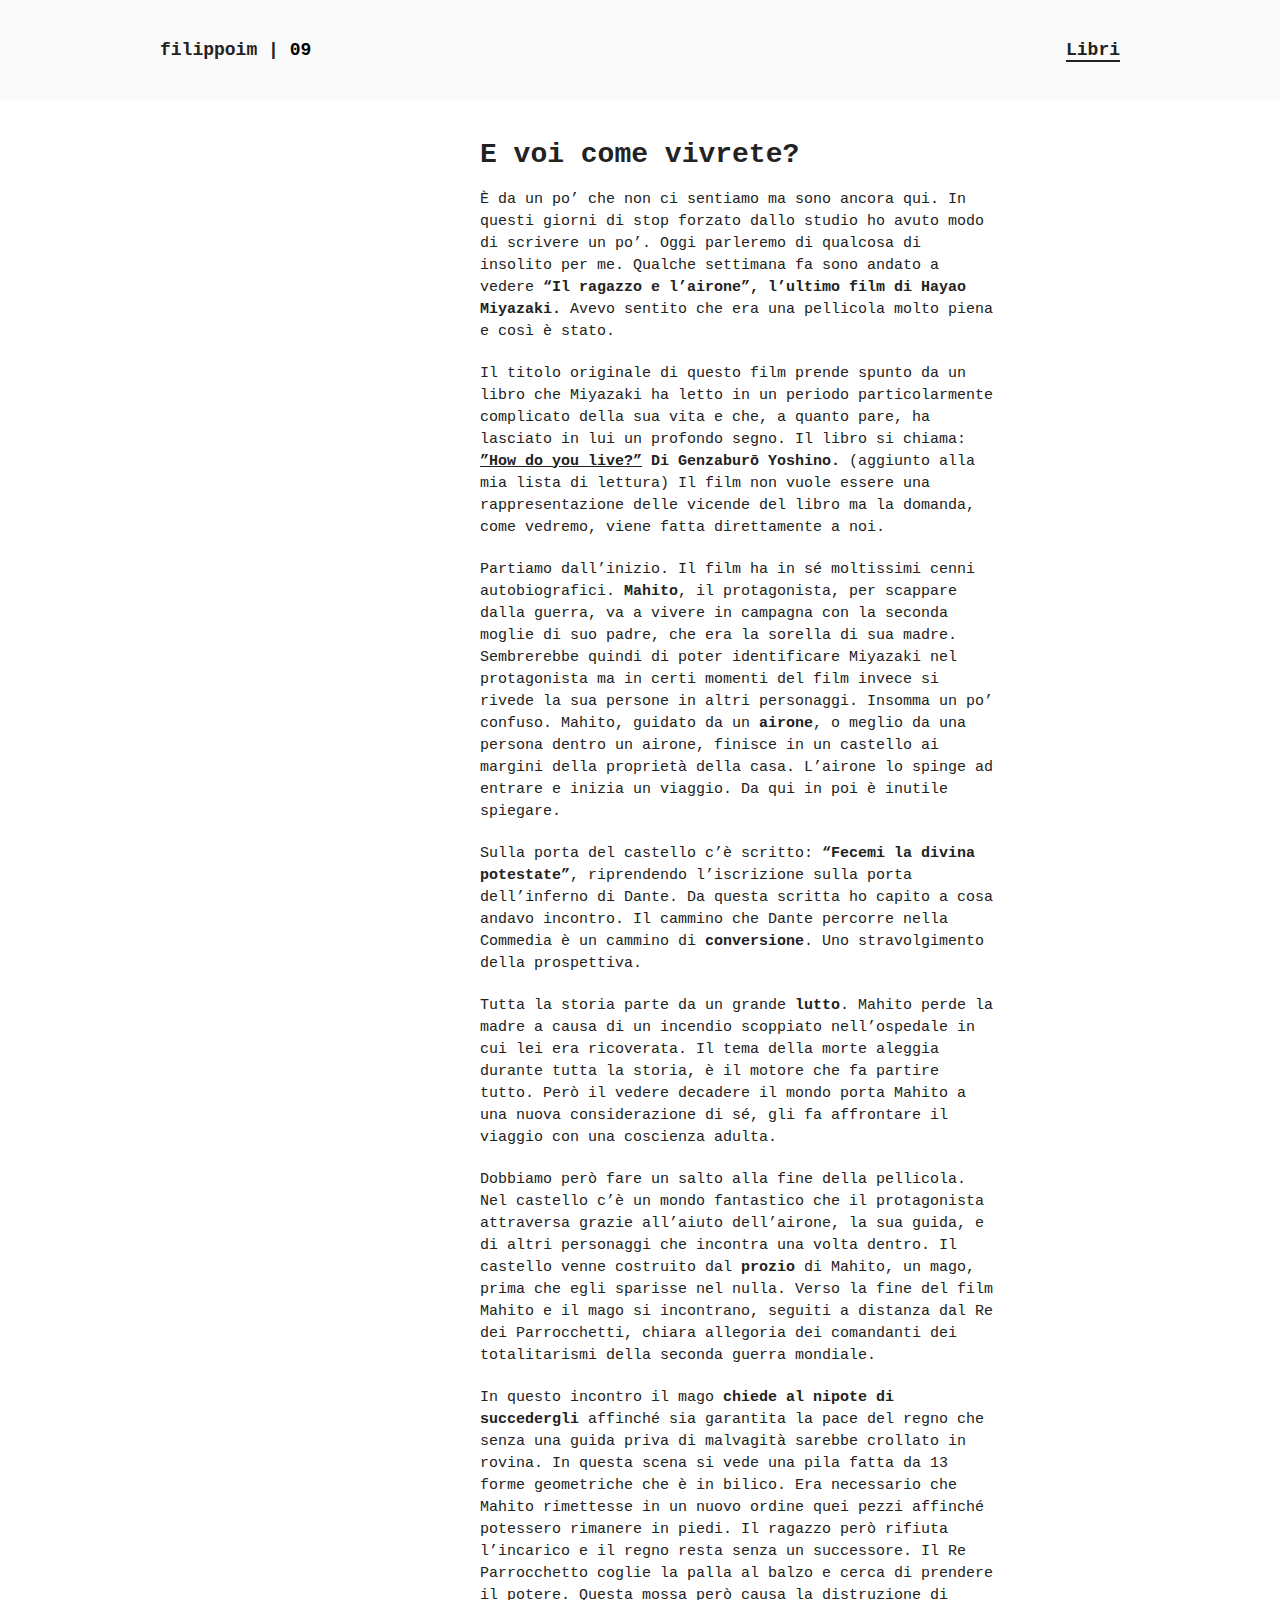
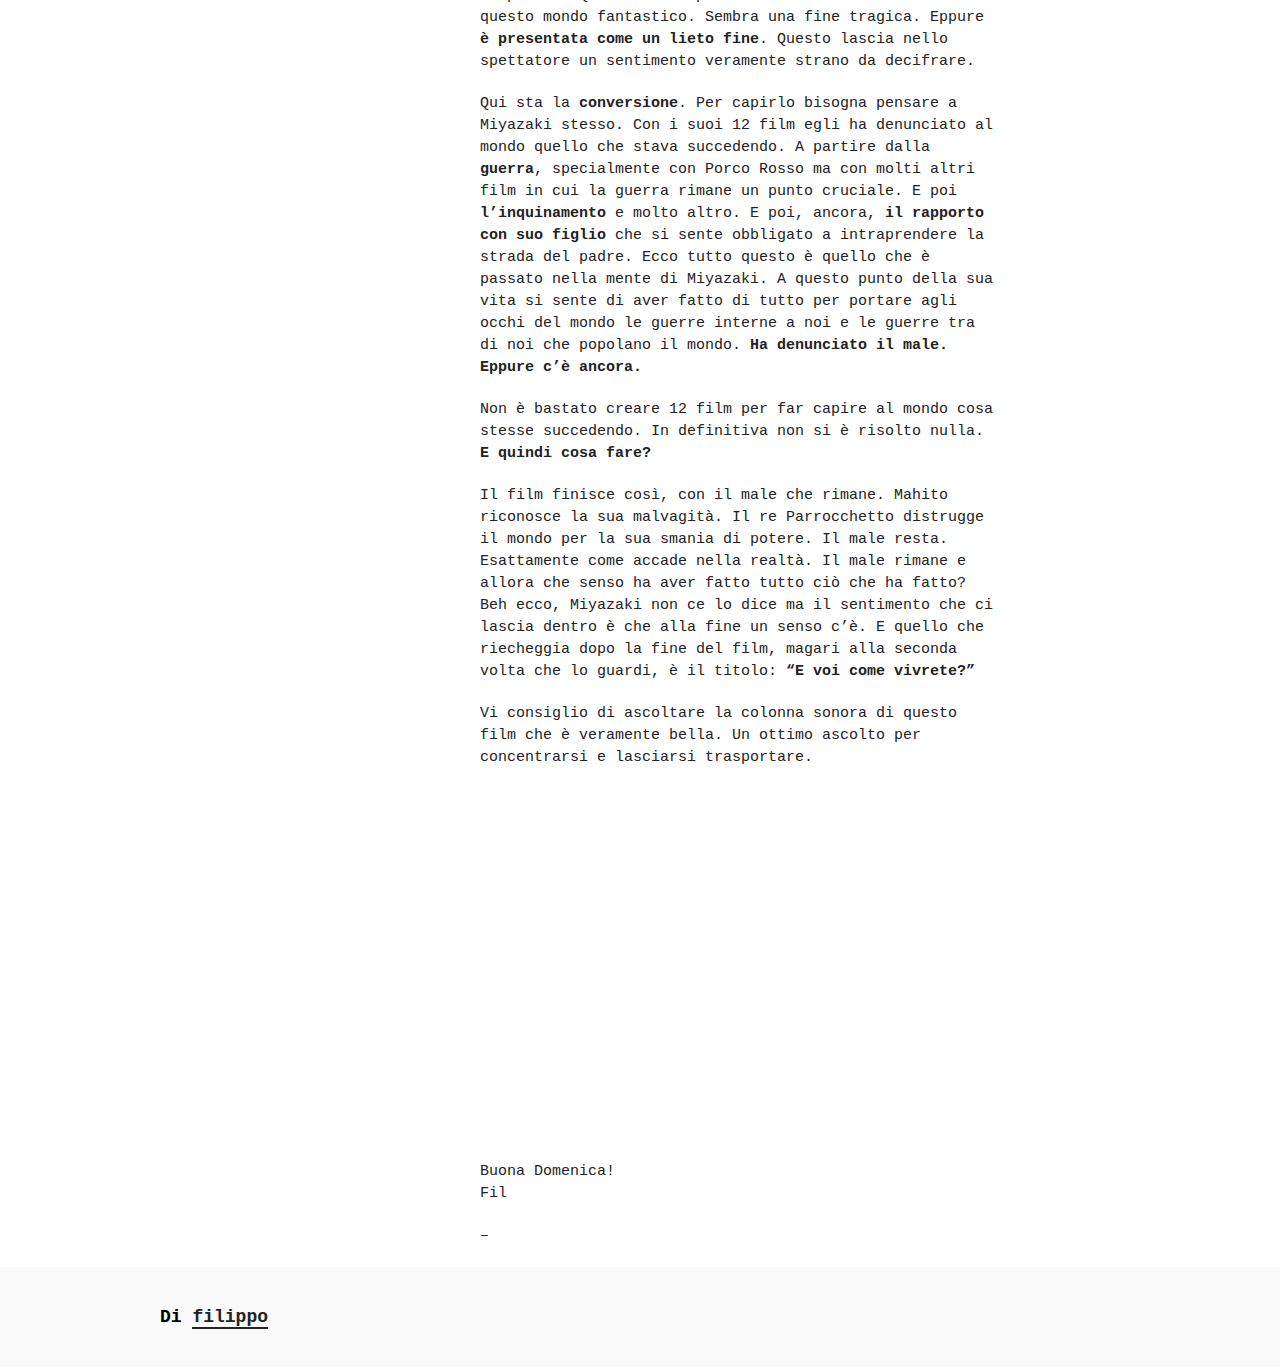
<file: articles/09/index.html>
<!doctype html>
<html lang=it-it>
    <html>
        <head>
            <!-- Google tag (gtag.js) -->
<script async src="https://www.googletagmanager.com/gtag/js?id=G-Y3JE1ZPPZ2"></script>
<script>
  window.dataLayer = window.dataLayer || [];
  function gtag(){dataLayer.push(arguments);}
  gtag('js', new Date());

  gtag('config', 'G-Y3JE1ZPPZ2');
</script>
            <title>E voi come vivrete? - 09</title>
            <meta charset=utf-8>
            <meta http-equiv=x-ua-compatible content="IE=edge">
            <meta name=description content="Un cammino di conversione">
            <meta name=viewport content="width=device-width,initial-scale=1">
            <link href="https://filippoim.github.io/css/style.css" rel=stylesheet>
            <link rel=canonical href=https://filippoim.github.io/>
           
            <link rel=dns-prefetch href=https://res.cloudinary.com>

            <meta name=msapplication-TileColor content="#00aba9">
            <meta name=theme-color content="#ffffff">
            <meta property="og:locale" content="it_IT">
            <meta property="og:type" content="website">
            <meta content="E voi come vivrete? - filippo.im" property="og:title">
            <meta content="Un cammino di conversione" property="og:description">
            <meta property="og:url" content="https://filippoim.github.io/articles/09/">
            <meta property="og:site_name" content="filippoim">
            <meta name=article:author content="Filippo Mauri">
            <meta name=author content="Filippo Mauri">
            <meta property="og:image" content="https://res.cloudinary.com/dbxmjrfsr/image/upload/c_crop,h_1810,w_1810,x_0,y_500/v1707562488/copertina_iq701u.jpg">
            
        </head>
        <body class=episode>
            <header>
                <div class=wrapper>
                    <span>
                        <a class=logo href=https://filippoim.github.io title="">filippoim | </a>
                        09
                    </span>
                    <div class=links>
                        <a noprefetch href=https://filippoim.github.io/libri/index.html title="Libri">Libri</a>
                    </div>
                </div>
            </header>
            <div class="tutorial-post audio-post">
                <div class=audio-sidebar>
                </div>
                <div class="tutorial-content episode-content">
                    <div class=tutorial-content-wrapper>
                        <h1 id=l-attesa-di-robert-doisneau>E voi come vivrete?</h1>
                        <p>È da un po’ che non ci sentiamo ma sono ancora qui. In questi giorni di stop forzato dallo studio ho avuto modo di scrivere un po’. Oggi parleremo di qualcosa di insolito per me. Qualche settimana fa sono andato a vedere <b>“Il ragazzo e l’airone”, l’ultimo film di Hayao Miyazaki.</b> Avevo sentito che era una pellicola molto piena e così è stato.</p>
                        <p>Il titolo originale di questo film prende spunto da un libro che Miyazaki ha letto in un periodo particolarmente complicato della sua vita e che, a quanto pare, ha lasciato in lui un profondo segno. Il libro si chiama: <a href = "https://www.amazon.it/voi-come-vivrete-Genzaburo-Yoshino/dp/8885457231/ref=sr_1_1?crid=31NSCEU81YGQS&keywords=e+voi+come+vivrete+yoshino&qid=1707562302&sprefix=,aps,425&sr=8-1"><b>”How do you live?”</a> Di Genzaburō Yoshino.</b> (aggiunto alla mia lista di lettura)
                            Il film non vuole essere una rappresentazione delle vicende del libro ma la domanda, come vedremo, viene fatta direttamente a noi.</p>
                        <p>Partiamo dall’inizio. Il film ha in sé moltissimi cenni autobiografici. <b>Mahito</b>, il protagonista, per scappare dalla guerra, va a vivere in campagna con la seconda moglie di suo padre, che era la sorella di sua madre. Sembrerebbe quindi di poter identificare Miyazaki nel protagonista ma in certi momenti del film invece si rivede la sua persone in altri personaggi. Insomma un po’ confuso. Mahito, guidato da un <b>airone</b>, o meglio da una persona dentro un airone, finisce in un castello ai margini della proprietà della casa. L’airone lo spinge ad entrare e inizia un viaggio. Da qui in poi è inutile spiegare. </p>
                        <p>Sulla porta del castello c’è scritto: <b>“Fecemi la divina potestate”</b>, riprendendo l’iscrizione sulla porta dell’inferno di Dante. Da questa scritta ho capito a cosa andavo incontro. Il cammino che Dante percorre nella Commedia è un cammino di <b>conversione</b>. Uno stravolgimento della prospettiva.</p>
                        
                        <p>Tutta la storia parte da un grande <b>lutto</b>. Mahito perde la madre a causa di un incendio scoppiato nell’ospedale in cui lei era ricoverata. Il tema della morte aleggia durante tutta la storia, è il motore che fa partire tutto. Però il vedere decadere il mondo porta Mahito a una nuova considerazione di sé, gli fa affrontare il viaggio con una coscienza adulta.</p>
                        
                        <p>Dobbiamo però fare un salto alla fine della pellicola. <br> Nel castello c’è un mondo fantastico che il protagonista attraversa grazie all’aiuto dell’airone, la sua guida, e di altri personaggi che incontra una volta dentro. Il castello venne costruito dal <b>prozio</b> di Mahito, un mago, prima che egli sparisse nel nulla. Verso la fine del film Mahito e il mago si incontrano, seguiti a distanza dal Re dei Parrocchetti, chiara allegoria dei comandanti dei totalitarismi della seconda guerra mondiale.</p>
                        
                        <p>In questo incontro il mago <b>chiede al nipote di succedergli</b> affinché sia garantita la pace del regno che senza una guida priva di malvagità sarebbe crollato in rovina. In questa scena si vede una pila fatta da 13 forme geometriche che è in bilico. Era necessario che Mahito rimettesse in un nuovo ordine quei pezzi affinché potessero rimanere in piedi. Il ragazzo però rifiuta l’incarico e il regno resta senza un successore. Il Re Parrocchetto coglie la palla al balzo e cerca di prendere il potere. Questa mossa però causa la distruzione di questo mondo fantastico. Sembra una fine tragica. Eppure <b>è presentata come un lieto fine</b>. Questo lascia nello spettatore un sentimento veramente strano da decifrare.</p>
                        
                        <p>Qui sta la <b>conversione</b>. Per capirlo bisogna pensare a Miyazaki stesso. Con i suoi 12 film egli ha denunciato al mondo quello che stava succedendo. A partire dalla <b>guerra</b>, specialmente con Porco Rosso ma con molti altri film in cui la guerra rimane un punto cruciale. E poi <b>l’inquinamento</b> e molto altro. E poi, ancora, <b>il rapporto con suo figlio</b> che si sente obbligato a intraprendere la strada del padre. Ecco tutto questo è quello che è passato nella mente di Miyazaki. A questo punto della sua vita si sente di aver fatto di tutto per portare agli occhi del mondo le guerre interne a noi e le guerre tra di noi che popolano il mondo. <b>Ha denunciato il male. Eppure c’è ancora.</b></p>

                        <p>Non è bastato creare 12 film per far capire al mondo cosa stesse succedendo. In definitiva non si è risolto nulla. <b>E quindi cosa fare?</b></p>

                        <p>Il film finisce così, con il male che rimane. Mahito riconosce la sua malvagità. Il re Parrocchetto distrugge il mondo per la sua smania di potere. Il male resta. Esattamente come accade nella realtà. Il male rimane e allora che senso ha aver fatto tutto ciò che ha fatto? Beh ecco, Miyazaki non ce lo dice ma il sentimento che ci lascia dentro è che alla fine un senso c’è. E quello che riecheggia dopo la fine del film, magari alla seconda volta che lo guardi, è il titolo: <b>“E voi come vivrete?”</b></p>
                        
                        <p>Vi consiglio di ascoltare la colonna sonora di questo film che è veramente bella. Un ottimo ascolto per concentrarsi e lasciarsi trasportare.</p>
                        <iframe style="border-radius:12px" src="https://open.spotify.com/embed/album/6oXCKKghd9Shmz2iU7ebbW?utm_source=generator" width="100%" height="352" frameBorder="0" allowfullscreen="" allow="autoplay; clipboard-write; encrypted-media; fullscreen; picture-in-picture" loading="lazy"></iframe>
                        <p>Buona Domenica!<br>
                                Fil</p>
                            <p>&ndash;</p>               
            </div>
            </div>
            </div>
            <footer>
                 <div class=wrapper>
                    <div class=links>
                        Di <a href= https://www.instagram.com/filippomaurii/ _blank rel="nofollow noopener" title="">filippo</a>

                    </div>
                </div>
            </footer>
            <script src=https://filippoim.github.io/js/quicklink.umd.js></script>
            <script src=https://filippoim.github.io/js/cloudinary-core-shrinkwrap.min.js></script>
            <script>
                const cl = cloudinary.Cloudinary.new({
                    cloud_name: 'fm'
                })
                cl.responsive()
            </script>
            <script>
                window.addEventListener('load', ()=>{
                    quicklink.listen({
                        ignores: [(uri,elem)=>elem.hasAttribute('noprefetch')]
                    });
                }
                );
            </script>
        </body>
    </html>
</file>
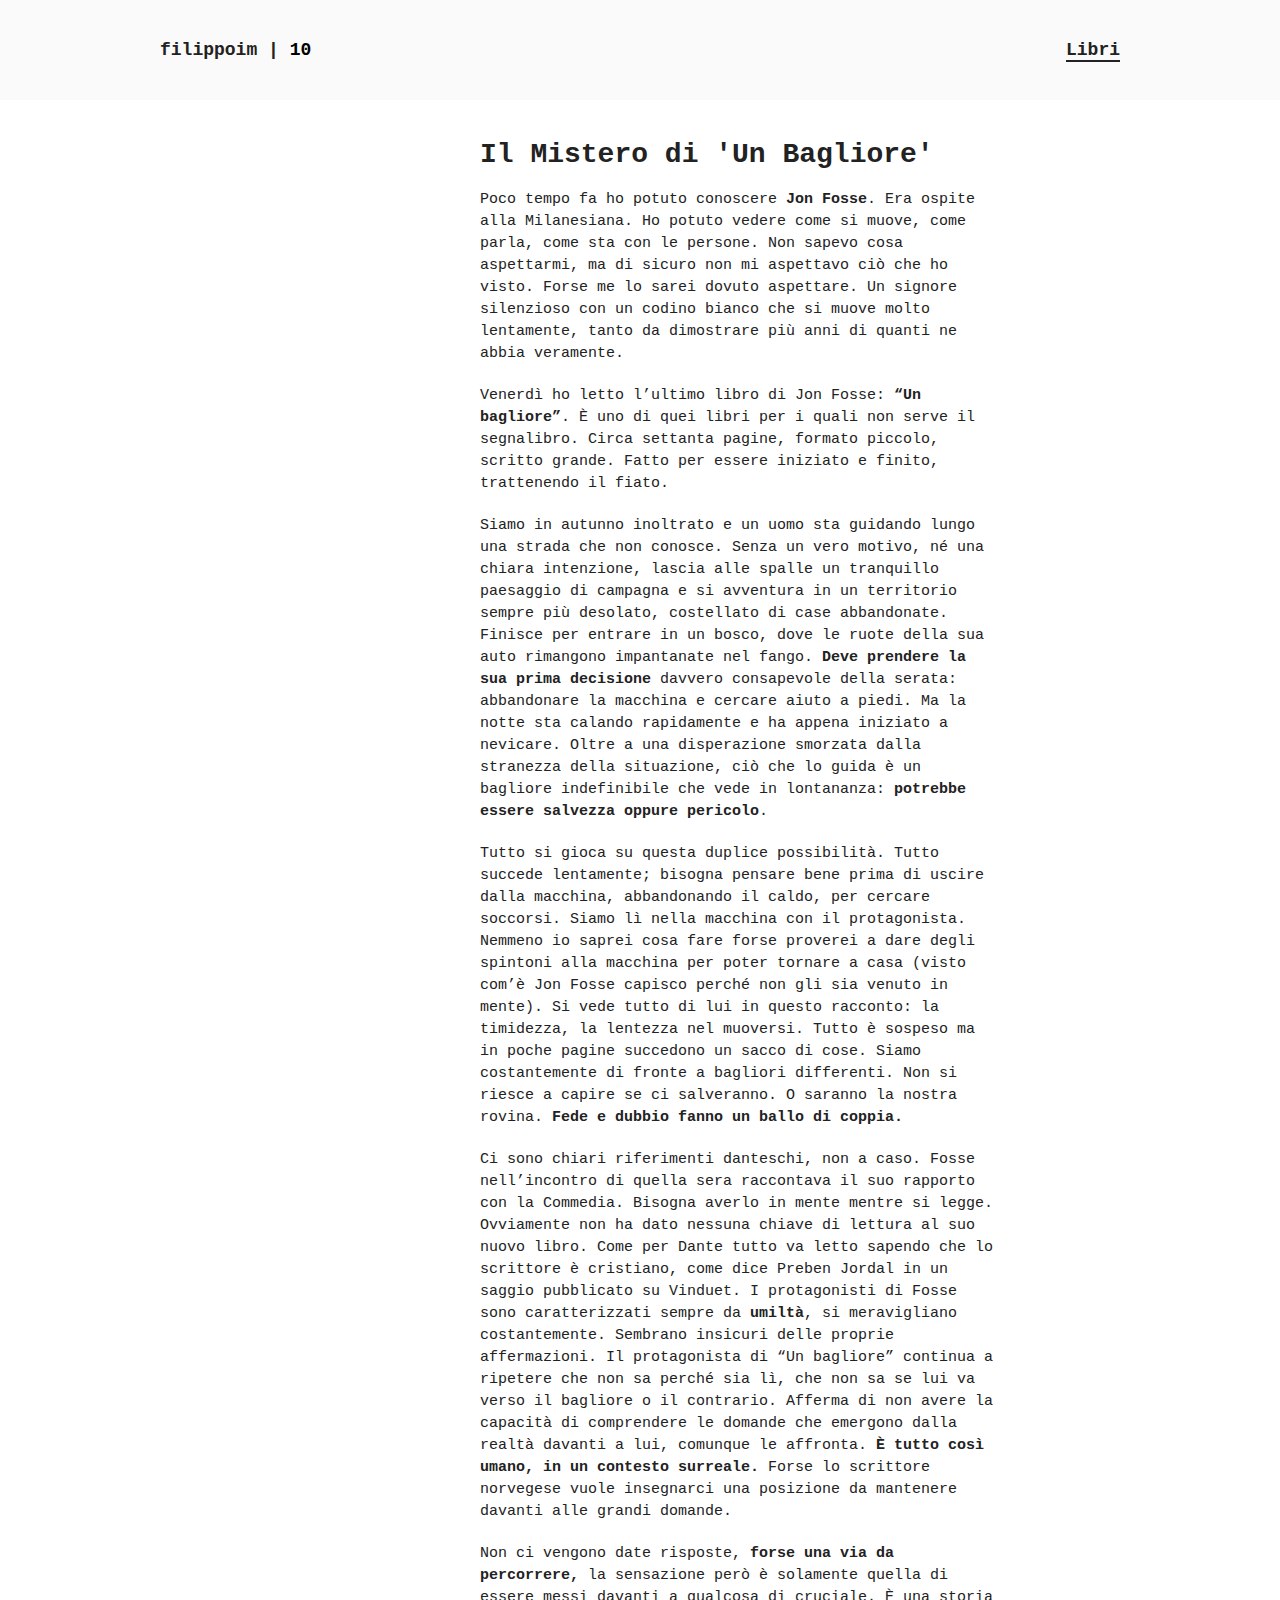
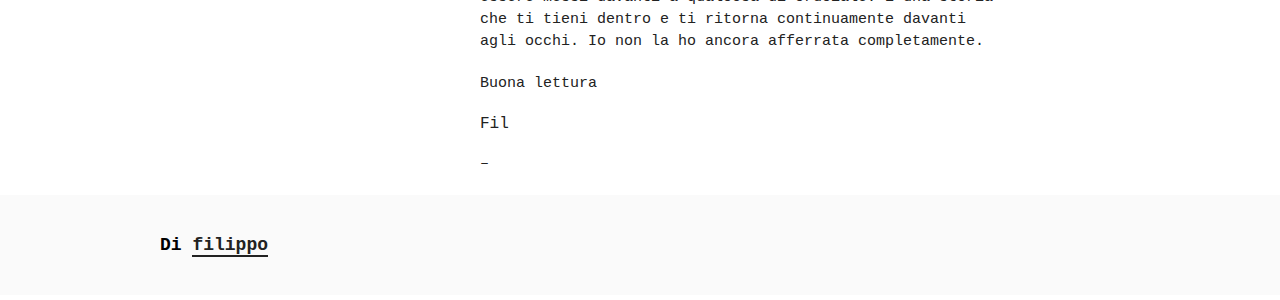
<file: articles/10/index.html>
<!doctype html>
<html lang=it-it>
    <html>
        <head>
            <!-- Google tag (gtag.js) -->
<script async src="https://www.googletagmanager.com/gtag/js?id=G-Y3JE1ZPPZ2"></script>
<script>
  window.dataLayer = window.dataLayer || [];
  function gtag(){dataLayer.push(arguments);}
  gtag('js', new Date());

  gtag('config', 'G-Y3JE1ZPPZ2');
</script>
            <title> Il Mistero di 'Un Bagliore' - 10</title>
            <meta charset=utf-8>
            <meta http-equiv=x-ua-compatible content="IE=edge">
            <meta name=description content="Come stare davanti alle grandi domande?">
            <meta name=viewport content="width=device-width,initial-scale=1">
            <link href="https://filippoim.github.io/css/style.css" rel=stylesheet>
            <link rel=canonical href=https://filippoim.github.io/>
           
            <link rel=dns-prefetch href=https://res.cloudinary.com>

            <meta name=msapplication-TileColor content="#00aba9">
            <meta name=theme-color content="#ffffff">
            <meta property="og:locale" content="it_IT">
            <meta property="og:type" content="website">
            <meta content="Il Mistero di 'Un Bagliore' - filippo.im" property="og:title">
            <meta content="Come stare davanti alle grandi domande?" property="og:description">
            <meta property="og:url" content="https://filippoim.github.io/articles/10/">
            <meta property="og:site_name" content="filippoim">
            <meta name=article:author content="Filippo Mauri">
            <meta name=author content="Filippo Mauri">
            <meta property="og:image" content="https://res.cloudinary.com/dbxmjrfsr/image/upload/v1718472985/64f45b83-f741-4dd0-95ea-dfb9b24a27ed_2_dycoy1.jpg">
            
        </head>
        <body class=episode>
            <header>
                <div class=wrapper>
                    <span>
                        <a class=logo href=https://filippoim.github.io title="">filippoim | </a>
                        10
                    </span>
                    <div class=links>
                        <a noprefetch href=https://filippoim.github.io/libri/index.html title="Libri">Libri</a>
                    </div>
                </div>
            </header>
            <div class="tutorial-post audio-post">
                <div class=audio-sidebar>
                </div>
                <div class="tutorial-content episode-content">
                    <div class=tutorial-content-wrapper>
                        <h1 id=mistero>Il Mistero di 'Un Bagliore'</h1>
                        <p>Poco tempo fa ho potuto conoscere <b>Jon Fosse</b>. Era ospite alla Milanesiana. Ho potuto vedere come si muove, come parla, come sta con le persone. Non sapevo cosa aspettarmi, ma di sicuro non mi aspettavo ciò che ho visto. Forse me lo sarei dovuto aspettare. Un signore silenzioso con un codino bianco che si muove molto lentamente, tanto da dimostrare più anni di quanti ne abbia veramente.</p>
<p>Venerdì ho letto l’ultimo libro di Jon Fosse: <b>“Un bagliore”</b>. È uno di quei libri per i quali non serve il segnalibro. Circa settanta pagine, formato piccolo, scritto grande. Fatto per essere iniziato e finito, trattenendo il fiato.</p>

<p>Siamo in autunno inoltrato e un uomo sta guidando lungo una strada che non conosce. Senza un vero motivo, né una chiara intenzione, lascia alle spalle un tranquillo paesaggio di campagna e si avventura in un territorio sempre più desolato, costellato di case abbandonate. Finisce per entrare in un bosco, dove le ruote della sua auto rimangono impantanate nel fango. <b>Deve prendere la sua prima decisione</b> davvero consapevole della serata: abbandonare la macchina e cercare aiuto a piedi. Ma la notte sta calando rapidamente e ha appena iniziato a nevicare. Oltre a una disperazione smorzata dalla stranezza della situazione, ciò che lo guida è un bagliore indefinibile che vede in lontananza: <b>potrebbe essere salvezza oppure pericolo</b>.</p>

<p>Tutto si gioca su questa duplice possibilità. Tutto succede lentamente; bisogna pensare bene prima di uscire dalla macchina, abbandonando il caldo, per cercare soccorsi. Siamo lì nella macchina con il protagonista. Nemmeno io saprei cosa fare forse proverei a dare degli spintoni alla macchina per poter tornare a casa (visto com’è Jon Fosse capisco perché non gli sia venuto in mente). Si vede tutto di lui in questo racconto: la timidezza, la lentezza nel muoversi. Tutto è sospeso ma in poche pagine succedono un sacco di cose. Siamo costantemente di fronte a bagliori differenti. Non si riesce a capire se ci salveranno. O saranno la nostra rovina. <b>Fede e dubbio fanno un ballo di coppia.</b></p>

<p>Ci sono chiari riferimenti danteschi, non a caso. Fosse nell’incontro di quella sera raccontava il suo rapporto con la Commedia. Bisogna averlo in mente mentre si legge. Ovviamente non ha dato nessuna chiave di lettura al suo nuovo libro. Come per Dante tutto va letto sapendo che lo scrittore è cristiano, come dice Preben Jordal in un saggio pubblicato su Vinduet. I protagonisti di Fosse sono caratterizzati sempre da <b>umiltà</b>, si meravigliano costantemente. Sembrano insicuri delle proprie affermazioni. Il protagonista di “Un bagliore” continua a ripetere che non sa perché sia lì, che non sa se lui va verso il bagliore o il contrario. Afferma di non avere la capacità di comprendere le domande che emergono dalla realtà davanti a lui, comunque le affronta. <b>È tutto così umano, in un contesto surreale.</b> Forse lo scrittore norvegese vuole insegnarci una posizione da mantenere davanti alle grandi domande.</p>

<p>Non ci vengono date risposte, <b>forse una via da percorrere,</b> la sensazione però è solamente quella di essere messi davanti a qualcosa di cruciale. È una storia che ti tieni dentro e ti ritorna continuamente davanti agli occhi. Io non la ho ancora afferrata completamente.</p>

<p>Buona lettura</p>

                                Fil</p>
                            <p>&ndash;</p>               
            </div>
            </div>
            </div>
            <footer>
                 <div class=wrapper>
                    <div class=links>
                        Di <a href= https://www.instagram.com/filippomaurii/ _blank rel="nofollow noopener" title="">filippo</a>

                    </div>
                </div>
            </footer>
            <script src=https://filippoim.github.io/js/quicklink.umd.js></script>
            <script src=https://filippoim.github.io/js/cloudinary-core-shrinkwrap.min.js></script>
            <script>
                const cl = cloudinary.Cloudinary.new({
                    cloud_name: 'fm'
                })
                cl.responsive()
            </script>
            <script>
                window.addEventListener('load', ()=>{
                    quicklink.listen({
                        ignores: [(uri,elem)=>elem.hasAttribute('noprefetch')]
                    });
                }
                );
            </script>
        </body>
    </html>
</file>
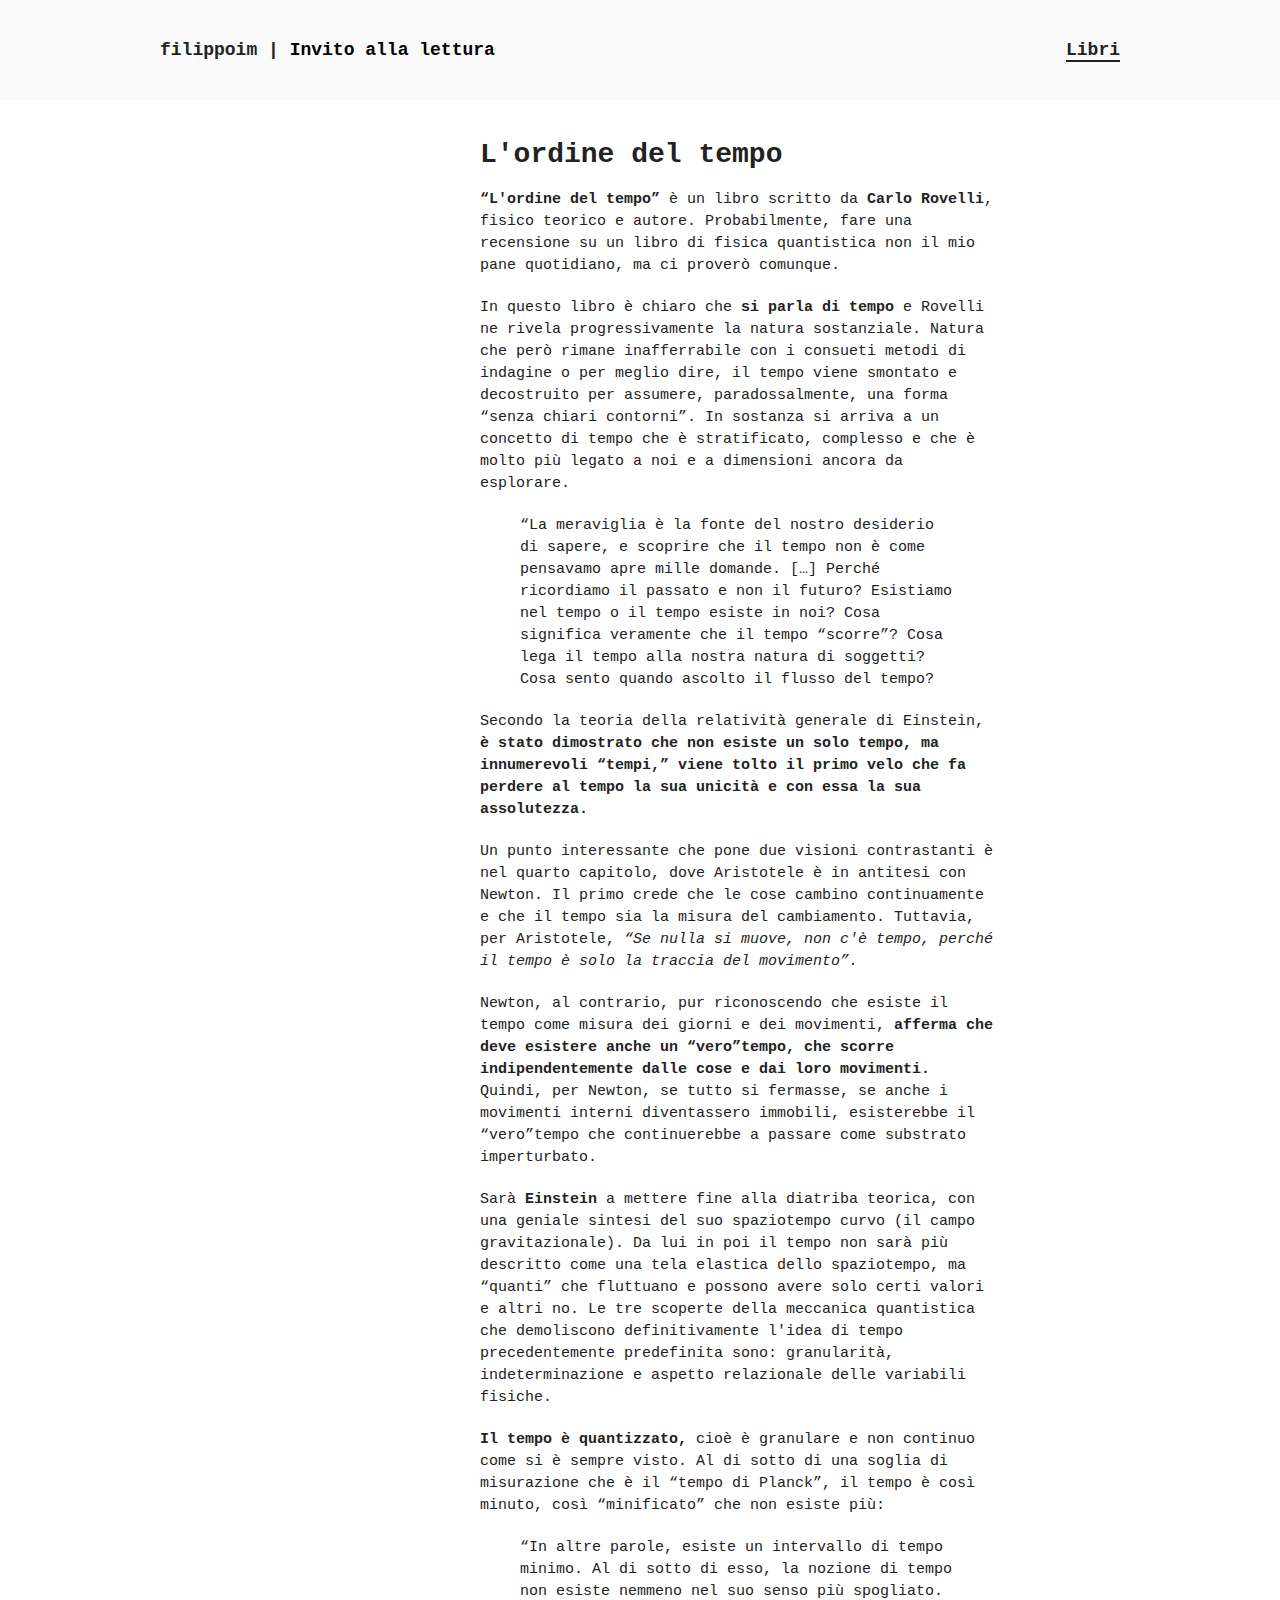
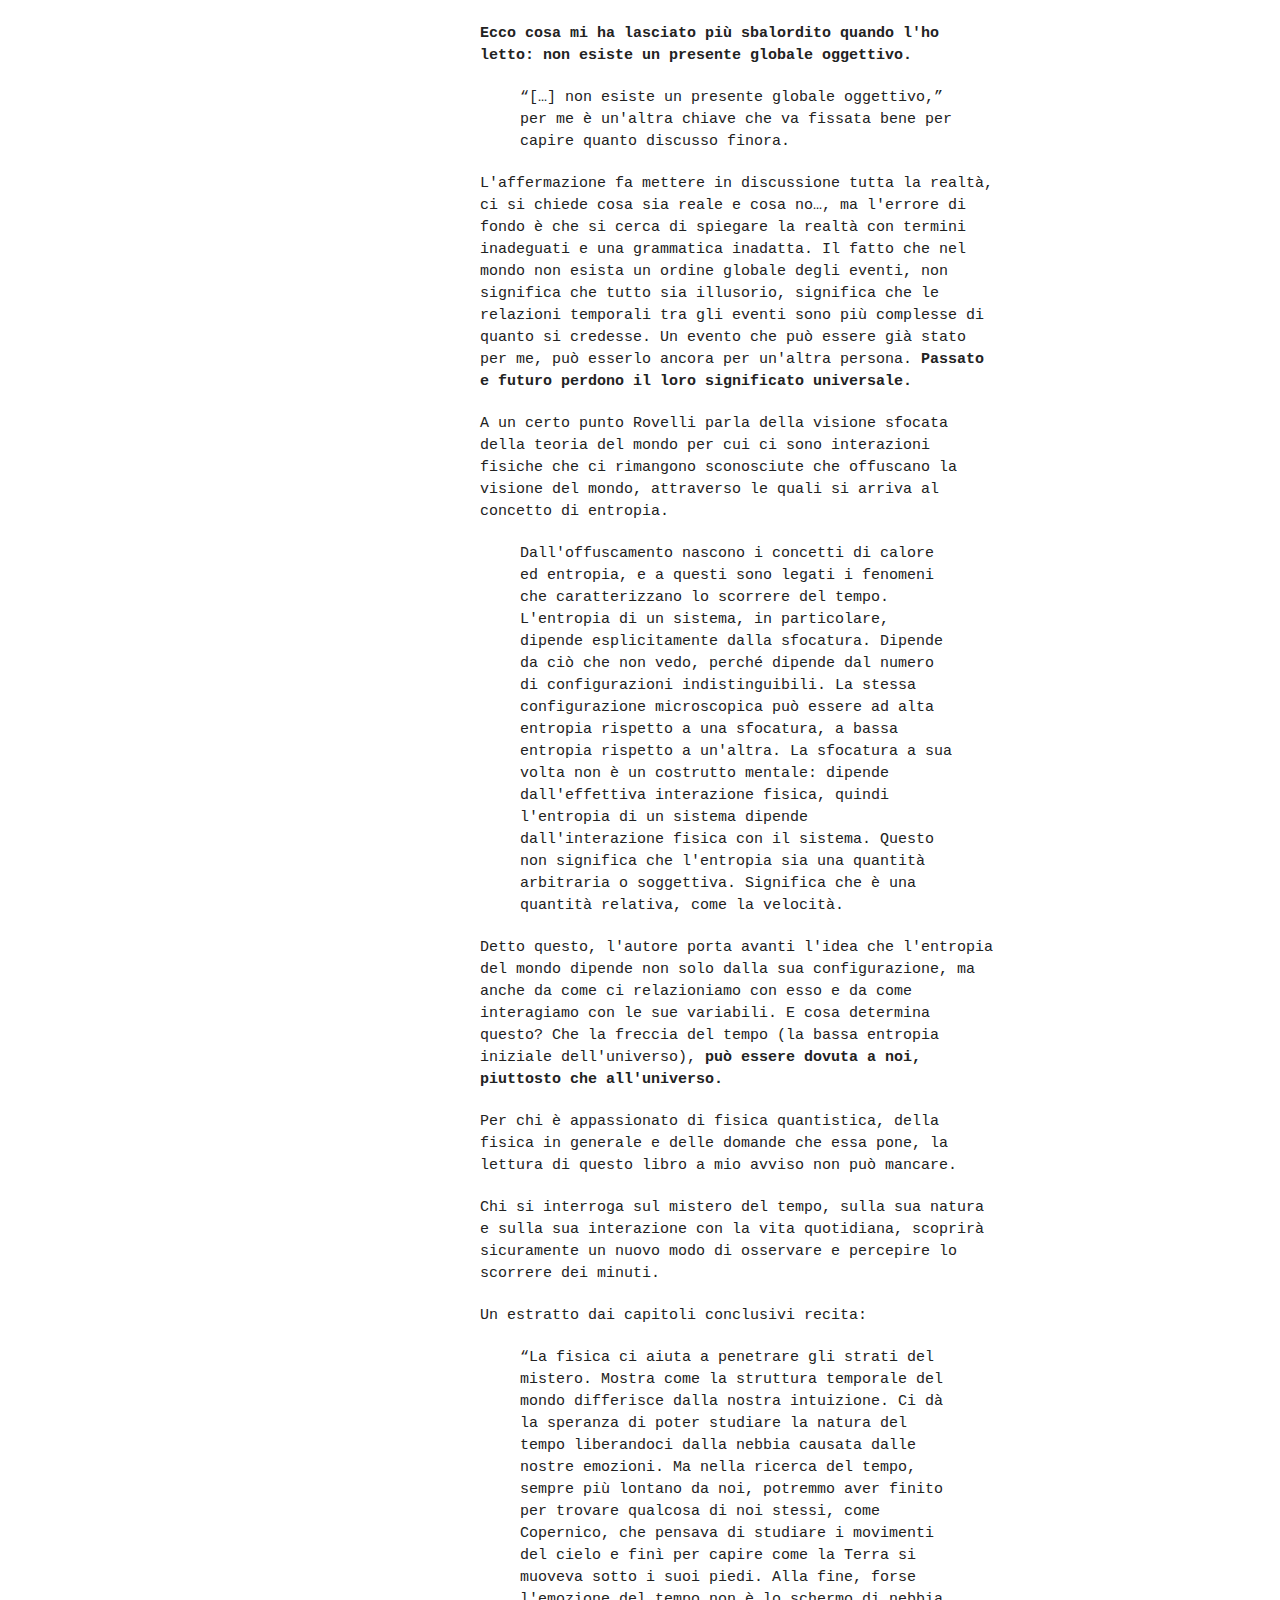
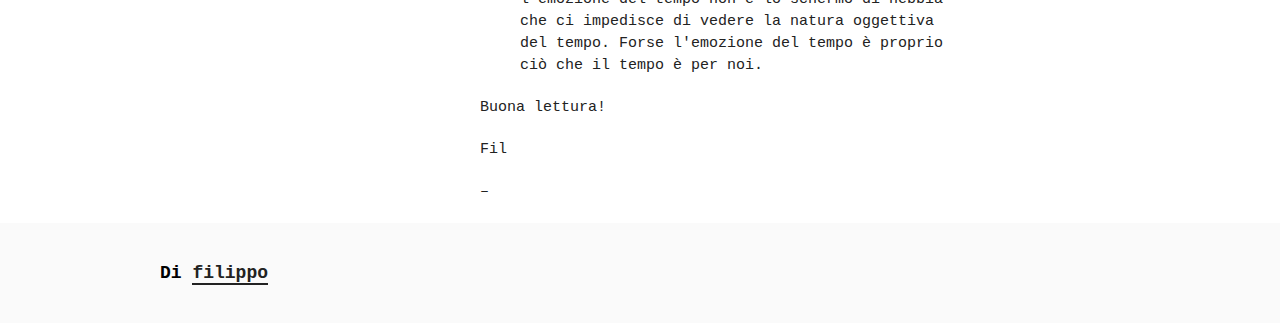
<file: invitiallalettura/ordinedeltempo.html>
<!doctype html>
<html lang=it-it>
    <html>
        <head>
            <!-- Google tag (gtag.js) -->
<script async src="https://www.googletagmanager.com/gtag/js?id=G-Y3JE1ZPPZ2"></script>
<script>
  window.dataLayer = window.dataLayer || [];
  function gtag(){dataLayer.push(arguments);}
  gtag('js', new Date());

  gtag('config', 'G-Y3JE1ZPPZ2');
</script>
            <title>L'ordine del tempo, di Carlo Rovelli </title>
            <meta charset=utf-8>
            <meta http-equiv=x-ua-compatible content="IE=edge">
            <meta name=description content="Invito alla lettura">
            <meta name=viewport content="width=device-width,initial-scale=1">
            <link href="https://filippoim.github.io/css/style.css" rel=stylesheet>
            <link rel=canonical href=https://filippoim.github.io/>
           
            <link rel=dns-prefetch href=https://res.cloudinary.com>

            <meta name=msapplication-TileColor content="#00aba9">
            <meta name=theme-color content="#ffffff">
            <meta property="og:locale" content="it_IT">
            <meta property="og:type" content="website">
            <meta content="L'ordine del tempo, di Carlo Rovelli - filippo.im" property="og:title">
            <meta content="Invito alla lettura" property="og:description">
            <meta property="og:url" content="https://filippoim.github.io/invitiallalettura/ordinedeltempo">
            <meta property="og:site_name" content="filippoim">
            <meta name=article:author content="Filippo Mauri">
            <meta name=author content="Filippo Mauri">
            
        </head>
        <body class=episode>
            <header>
                <div class=wrapper>
                    <span>
                        <a class=logo href=https://filippoim.github.io title="">filippoim | </a>
                        Invito alla lettura
                    </span>
                    <div class=links>
                        <a noprefetch href=https://filippoim.github.io/libri/index.html title="Libri">Libri</a>
                    </div>
                </div>
            </header>
            <div class="tutorial-post audio-post">
                <div class=audio-sidebar>
                </div>
                <div class="tutorial-content episode-content">
                    <div class=tutorial-content-wrapper>
                        <h1 id=ordine-del-tempo>L'ordine del tempo</h1>
                        <p>
                            <strong>&ldquo;L'ordine del tempo&rdquo;</strong> è un libro scritto da <strong>Carlo Rovelli</strong>, fisico teorico e autore.
                            Probabilmente, fare una recensione su un libro di fisica quantistica non il mio  pane quotidiano, ma ci proverò comunque.</p>
                            
                            
                            <p>In questo libro è chiaro che <strong>si parla di tempo</strong> e Rovelli ne rivela progressivamente la natura sostanziale. Natura che però rimane inafferrabile con i consueti metodi di indagine o per meglio dire, il tempo viene smontato e decostruito per assumere, paradossalmente, una forma &ldquo;senza chiari contorni&rdquo;. In sostanza si arriva a un concetto di tempo che è stratificato, complesso e che è molto più legato a noi e a dimensioni ancora da esplorare.</p>
                            <blockquote>
                            <p>&ldquo;La meraviglia è la fonte del nostro desiderio di sapere, e scoprire che il tempo non è come pensavamo apre mille domande. [&hellip;] Perché ricordiamo il passato e non il futuro? Esistiamo nel tempo o il tempo esiste in noi? Cosa significa veramente che il tempo &ldquo;scorre&rdquo;? Cosa lega il tempo alla nostra natura di soggetti? Cosa sento quando ascolto il flusso del tempo?
                            </blockquote>
                            <p>Secondo la teoria della relatività generale di Einstein, <strong>è stato dimostrato che non esiste un solo tempo, ma innumerevoli &ldquo;tempi,&rdquo; viene tolto il primo velo che fa perdere al tempo la sua unicità e con essa la sua assolutezza.</strong></p>
                            <p>Un punto interessante che pone due visioni contrastanti è nel quarto capitolo, dove Aristotele è in antitesi con Newton.
                            Il primo crede che le cose cambino continuamente e che il tempo sia la misura del cambiamento. Tuttavia, per Aristotele, <em>&ldquo;Se nulla si muove, non c'è tempo, perché il tempo è solo la traccia del movimento&rdquo;.</em></p>
                            <p>Newton, al contrario, pur riconoscendo che esiste il tempo come misura dei giorni e dei movimenti, <strong>afferma che deve esistere anche un &ldquo;vero&rdquo;tempo, che scorre indipendentemente dalle cose e dai loro movimenti.</strong> Quindi, per Newton, se tutto si fermasse, se anche i movimenti interni diventassero immobili, esisterebbe il &ldquo;vero&rdquo;tempo che continuerebbe a passare come substrato imperturbato.</p>
                            <p>Sarà <strong>Einstein</strong> a mettere fine alla diatriba teorica, con una geniale sintesi del suo spaziotempo curvo (il campo gravitazionale).
                            Da lui in poi il tempo non sarà più descritto come una tela elastica dello spaziotempo, ma &ldquo;quanti&rdquo; che fluttuano e possono avere solo certi valori e altri no.
                            Le tre scoperte della meccanica quantistica che demoliscono definitivamente l'idea di tempo precedentemente predefinita sono: granularità, indeterminazione e aspetto relazionale delle variabili fisiche.</p>
                            <p><strong>Il tempo è quantizzato,</strong> cioè è granulare e non continuo come si è sempre visto. Al di sotto di una soglia di misurazione che è il &ldquo;tempo di Planck&rdquo;, il tempo è così minuto, così &ldquo;minificato&rdquo; che non esiste più:</p>
                            <blockquote>
                            <p>&ldquo;In altre parole, esiste un intervallo di tempo minimo. Al di sotto di esso, la nozione di tempo non esiste nemmeno nel suo senso più spogliato.
                            </blockquote>
                            <p><strong>Ecco cosa mi ha lasciato più sbalordito quando l'ho letto: non esiste un presente globale oggettivo.</strong></p>
                            <blockquote>
                            <p>&ldquo;[&hellip;] non esiste un presente globale oggettivo,&rdquo; per me è un'altra chiave che va fissata bene per capire quanto discusso finora.</p>
                            </blockquote>
                            <p>L'affermazione fa mettere in discussione tutta la realtà, ci si chiede cosa sia reale e cosa no&hellip;, ma l'errore di fondo è che si cerca di spiegare la realtà con termini inadeguati e una grammatica inadatta. Il fatto che nel mondo non esista un ordine globale degli eventi, non significa che tutto sia illusorio, significa che le relazioni temporali tra gli eventi sono più complesse di quanto si credesse.
                            Un evento che può essere già stato per me, può esserlo ancora per un'altra persona. <strong>Passato e futuro perdono il loro significato universale.</strong></p>
                            <p>A un certo punto Rovelli parla della visione sfocata della teoria del mondo per cui ci sono interazioni fisiche che ci rimangono sconosciute che offuscano la visione del mondo, attraverso le quali si arriva al concetto di entropia.</p>
                            <blockquote>
                            <p>Dall'offuscamento nascono i concetti di calore ed entropia, e a questi sono legati i fenomeni che caratterizzano lo scorrere del tempo. L'entropia di un sistema, in particolare, dipende esplicitamente dalla sfocatura. Dipende da ciò che non vedo, perché dipende dal numero di configurazioni indistinguibili. La stessa configurazione microscopica può essere ad alta entropia rispetto a una sfocatura, a bassa entropia rispetto a un'altra. La sfocatura a sua volta non è un costrutto mentale: dipende dall'effettiva interazione fisica, quindi l'entropia di un sistema dipende dall'interazione fisica con il sistema. Questo non significa che l'entropia sia una quantità arbitraria o soggettiva. Significa che è una quantità relativa, come la velocità.
                            </blockquote>
                            <p>Detto questo, l'autore porta avanti l'idea che l'entropia del mondo dipende non solo dalla sua configurazione, ma anche da come ci relazioniamo con esso e da come interagiamo con le sue variabili. E cosa determina questo? Che la freccia del tempo (la bassa entropia iniziale dell'universo), <strong>può essere dovuta a noi, piuttosto che all'universo.</strong></p>
                            <p>Per chi è appassionato di fisica quantistica, della fisica in generale e delle domande che essa pone, la lettura di questo libro a mio avviso non può mancare.</p>
                            <p>Chi si interroga sul mistero del tempo, sulla sua natura e sulla sua interazione con la vita quotidiana, scoprirà sicuramente un nuovo modo di osservare e percepire lo scorrere dei minuti.</p>
                            <p>Un estratto dai capitoli conclusivi recita:</p>
                            <blockquote>
                            <p>&ldquo;La fisica ci aiuta a penetrare gli strati del mistero. Mostra come la struttura temporale del mondo differisce dalla nostra intuizione. Ci dà la speranza di poter studiare la natura del tempo liberandoci dalla nebbia causata dalle nostre emozioni. Ma nella ricerca del tempo, sempre più lontano da noi, potremmo aver finito per trovare qualcosa di noi stessi, come Copernico, che pensava di studiare i movimenti del cielo e finì per capire come la Terra si muoveva sotto i suoi piedi. Alla fine, forse l'emozione del tempo non è lo schermo di nebbia che ci impedisce di vedere la natura oggettiva del tempo. Forse l'emozione del tempo è proprio ciò che il tempo è per noi.
                            </blockquote>
                            <p>Buona lettura!</p>
                                <p>Fil</p>
                            <p>&ndash;</p>               
            </div>
            </div>
            </div>
            <footer>
                 <div class=wrapper>
                    <div class=links>
                        Di <a href= https://www.instagram.com/filippomaurii/ _blank rel="nofollow noopener" title="">filippo</a>

                    </div>
                </div>
            </footer>
            <script src=https://filippoim.github.io/js/quicklink.umd.js></script>
            <script src=https://filippoim.github.io/js/cloudinary-core-shrinkwrap.min.js></script>
            <script>
                const cl = cloudinary.Cloudinary.new({
                    cloud_name: 'fm'
                })
                cl.responsive()
            </script>
            <script>
                window.addEventListener('load', ()=>{
                    quicklink.listen({
                        ignores: [(uri,elem)=>elem.hasAttribute('noprefetch')]
                    });
                }
                );
            </script>
        </body>
    </html>
</file>
